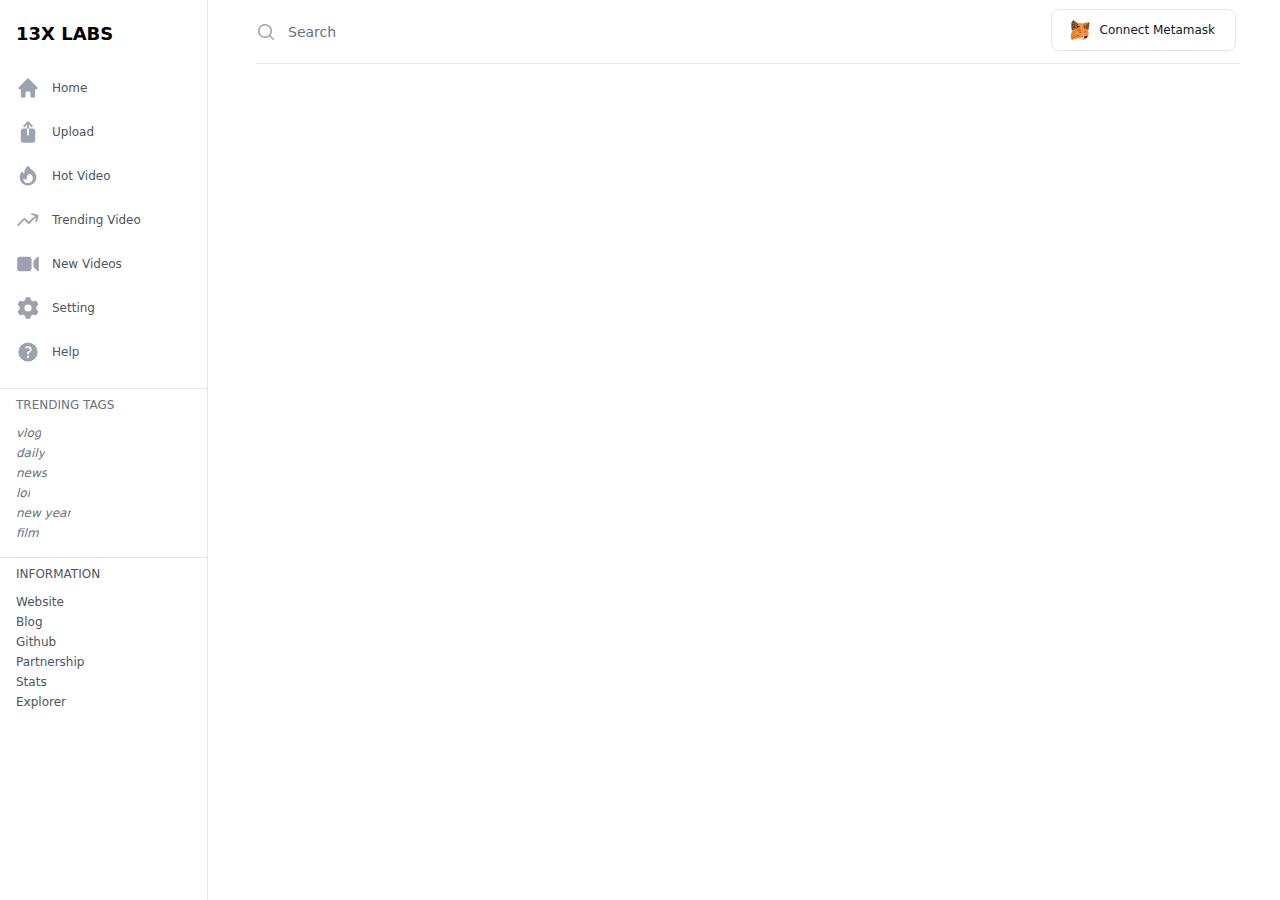
<file: index.html>
<!DOCTYPE html><html lang="en"><head><meta charSet="utf-8"/><title>Video Decentralized | 13X Labs</title><meta name="description" content="Video Decentralized store IPFS by 13XLabs. 13X Labs is a R&amp;D Technology company focusing on blockchain, dApp, Web3, Storage3, etc."/><meta name="viewport" content="width=device-width, initial-scale=1"/><meta property="og:image" content="./logo.png"/><meta property="twitter:image" content="./logo.png"/><meta property="og:image:type" content="image/png"/><link rel="icon" href="/favicon.ico"/><meta name="next-head-count" content="8"/><link rel="preload" href="/_next/static/css/b8ba74102c380336.css" as="style"/><link rel="stylesheet" href="/_next/static/css/b8ba74102c380336.css" data-n-g=""/><noscript data-n-css=""></noscript><script defer="" nomodule="" src="/_next/static/chunks/polyfills-c67a75d1b6f99dc8.js"></script><script src="/_next/static/chunks/webpack-ee7e63bc15b31913.js" defer=""></script><script src="/_next/static/chunks/framework-50116e63224baba2.js" defer=""></script><script src="/_next/static/chunks/main-d3435d9ce096e6a4.js" defer=""></script><script src="/_next/static/chunks/pages/_app-a32469b0e99f6f79.js" defer=""></script><script src="/_next/static/chunks/4072747d-89e26323ce868955.js" defer=""></script><script src="/_next/static/chunks/769-e2f5d21aff6af1a2.js" defer=""></script><script src="/_next/static/chunks/573-b2b5a3ba27a50a35.js" defer=""></script><script src="/_next/static/chunks/737-6f286a130d3a3f00.js" defer=""></script><script src="/_next/static/chunks/pages/index-1971d5ec499ca406.js" defer=""></script><script src="/_next/static/Rq_EEKPI-hoszxLg4zQIA/_buildManifest.js" defer=""></script><script src="/_next/static/Rq_EEKPI-hoszxLg4zQIA/_ssgManifest.js" defer=""></script></head><body><div id="__next"><main><div><div class="hidden md:fixed md:inset-y-0 md:flex md:w-52 md:flex-col"><div class="flex flex-grow flex-col overflow-y-auto border-r border-gray-200 bg-white pt-5"><div class="flex flex-shrink-0 items-center px-4"><div class="text-left"><a class="text-lg font-bold" href="/">13X LABS</a></div></div><div class="mt-5 flex flex-grow flex-col divide-y"><nav class="flex-none space-y-1 px-2 pb-4"><a href="/" class="text-gray-600 hover:bg-gray-50 hover:text-gray-900 group rounded-md py-2 px-2 flex items-center text-xs font-medium"><svg xmlns="http://www.w3.org/2000/svg" viewBox="0 0 20 20" fill="currentColor" aria-hidden="true" class="text-gray-400 group-hover:text-gray-500 mr-3 flex-shrink-0 h-6 w-6"><path fill-rule="evenodd" d="M9.293 2.293a1 1 0 011.414 0l7 7A1 1 0 0117 11h-1v6a1 1 0 01-1 1h-2a1 1 0 01-1-1v-3a1 1 0 00-1-1H9a1 1 0 00-1 1v3a1 1 0 01-1 1H5a1 1 0 01-1-1v-6H3a1 1 0 01-.707-1.707l7-7z" clip-rule="evenodd"></path></svg>Home</a><a href="/upload" class="text-gray-600 hover:bg-gray-50 hover:text-gray-900 group rounded-md py-2 px-2 flex items-center text-xs font-medium"><svg xmlns="http://www.w3.org/2000/svg" viewBox="0 0 20 20" fill="currentColor" aria-hidden="true" class="text-gray-400 group-hover:text-gray-500 mr-3 flex-shrink-0 h-6 w-6"><path fill-rule="evenodd" d="M13.75 7h-3V3.66l1.95 2.1a.75.75 0 101.1-1.02l-3.25-3.5a.75.75 0 00-1.1 0L6.2 4.74a.75.75 0 001.1 1.02l1.95-2.1V7h-3A2.25 2.25 0 004 9.25v7.5A2.25 2.25 0 006.25 19h7.5A2.25 2.25 0 0016 16.75v-7.5A2.25 2.25 0 0013.75 7zm-3 0h-1.5v5.25a.75.75 0 001.5 0V7z" clip-rule="evenodd"></path></svg>Upload</a><a href="/hot" class="text-gray-600 hover:bg-gray-50 hover:text-gray-900 group rounded-md py-2 px-2 flex items-center text-xs font-medium"><svg xmlns="http://www.w3.org/2000/svg" viewBox="0 0 20 20" fill="currentColor" aria-hidden="true" class="text-gray-400 group-hover:text-gray-500 mr-3 flex-shrink-0 h-6 w-6"><path fill-rule="evenodd" d="M13.5 4.938a7 7 0 11-9.006 1.737c.202-.257.59-.218.793.039.278.352.594.672.943.954.332.269.786-.049.773-.476a5.977 5.977 0 01.572-2.759 6.026 6.026 0 012.486-2.665c.247-.14.55-.016.677.238A6.967 6.967 0 0013.5 4.938zM14 12a4 4 0 01-4 4c-1.913 0-3.52-1.398-3.91-3.182-.093-.429.44-.643.814-.413a4.043 4.043 0 001.601.564c.303.038.531-.24.51-.544a5.975 5.975 0 011.315-4.192.447.447 0 01.431-.16A4.001 4.001 0 0114 12z" clip-rule="evenodd"></path></svg>Hot Video</a><a href="/trending" class="text-gray-600 hover:bg-gray-50 hover:text-gray-900 group rounded-md py-2 px-2 flex items-center text-xs font-medium"><svg xmlns="http://www.w3.org/2000/svg" viewBox="0 0 20 20" fill="currentColor" aria-hidden="true" class="text-gray-400 group-hover:text-gray-500 mr-3 flex-shrink-0 h-6 w-6"><path fill-rule="evenodd" d="M12.577 4.878a.75.75 0 01.919-.53l4.78 1.281a.75.75 0 01.531.919l-1.281 4.78a.75.75 0 01-1.449-.387l.81-3.022a19.407 19.407 0 00-5.594 5.203.75.75 0 01-1.139.093L7 10.06l-4.72 4.72a.75.75 0 01-1.06-1.061l5.25-5.25a.75.75 0 011.06 0l3.074 3.073a20.923 20.923 0 015.545-4.931l-3.042-.815a.75.75 0 01-.53-.919z" clip-rule="evenodd"></path></svg>Trending Video</a><a href="/news" class="text-gray-600 hover:bg-gray-50 hover:text-gray-900 group rounded-md py-2 px-2 flex items-center text-xs font-medium"><svg xmlns="http://www.w3.org/2000/svg" viewBox="0 0 20 20" fill="currentColor" aria-hidden="true" class="text-gray-400 group-hover:text-gray-500 mr-3 flex-shrink-0 h-6 w-6"><path d="M3.25 4A2.25 2.25 0 001 6.25v7.5A2.25 2.25 0 003.25 16h7.5A2.25 2.25 0 0013 13.75v-7.5A2.25 2.25 0 0010.75 4h-7.5zM19 4.75a.75.75 0 00-1.28-.53l-3 3a.75.75 0 00-.22.53v4.5c0 .199.079.39.22.53l3 3a.75.75 0 001.28-.53V4.75z"></path></svg>New Videos</a><a href="/setting" class="text-gray-600 hover:bg-gray-50 hover:text-gray-900 group rounded-md py-2 px-2 flex items-center text-xs font-medium"><svg xmlns="http://www.w3.org/2000/svg" viewBox="0 0 20 20" fill="currentColor" aria-hidden="true" class="text-gray-400 group-hover:text-gray-500 mr-3 flex-shrink-0 h-6 w-6"><path fill-rule="evenodd" d="M7.84 1.804A1 1 0 018.82 1h2.36a1 1 0 01.98.804l.331 1.652a6.993 6.993 0 011.929 1.115l1.598-.54a1 1 0 011.186.447l1.18 2.044a1 1 0 01-.205 1.251l-1.267 1.113a7.047 7.047 0 010 2.228l1.267 1.113a1 1 0 01.206 1.25l-1.18 2.045a1 1 0 01-1.187.447l-1.598-.54a6.993 6.993 0 01-1.929 1.115l-.33 1.652a1 1 0 01-.98.804H8.82a1 1 0 01-.98-.804l-.331-1.652a6.993 6.993 0 01-1.929-1.115l-1.598.54a1 1 0 01-1.186-.447l-1.18-2.044a1 1 0 01.205-1.251l1.267-1.114a7.05 7.05 0 010-2.227L1.821 7.773a1 1 0 01-.206-1.25l1.18-2.045a1 1 0 011.187-.447l1.598.54A6.993 6.993 0 017.51 3.456l.33-1.652zM10 13a3 3 0 100-6 3 3 0 000 6z" clip-rule="evenodd"></path></svg>Setting</a><a href="/help" class="text-gray-600 hover:bg-gray-50 hover:text-gray-900 group rounded-md py-2 px-2 flex items-center text-xs font-medium"><svg xmlns="http://www.w3.org/2000/svg" viewBox="0 0 20 20" fill="currentColor" aria-hidden="true" class="text-gray-400 group-hover:text-gray-500 mr-3 flex-shrink-0 h-6 w-6"><path fill-rule="evenodd" d="M18 10a8 8 0 11-16 0 8 8 0 0116 0zM8.94 6.94a.75.75 0 11-1.061-1.061 3 3 0 112.871 5.026v.345a.75.75 0 01-1.5 0v-.5c0-.72.57-1.172 1.081-1.287A1.5 1.5 0 108.94 6.94zM10 15a1 1 0 100-2 1 1 0 000 2z" clip-rule="evenodd"></path></svg>Help</a></nav><nav class="flex-none space-y-1 px-1 pb-4"><h3 class="px-3 text-xs font-small text-gray-500 uppercase py-2" id="projects-headline">Trending Tags</h3><div class="space-y-1" role="group" aria-labelledby="projects-headline"><a href="#" class="group flex items-center rounded-md px-3 py-0 text-xs font-light italic text-gray-500 hover:bg-gray-50 hover:text-gray-900"><span class="truncate lowercase">vlog</span></a><a href="#" class="group flex items-center rounded-md px-3 py-0 text-xs font-light italic text-gray-500 hover:bg-gray-50 hover:text-gray-900"><span class="truncate lowercase">daily</span></a><a href="#" class="group flex items-center rounded-md px-3 py-0 text-xs font-light italic text-gray-500 hover:bg-gray-50 hover:text-gray-900"><span class="truncate lowercase">news</span></a><a href="#" class="group flex items-center rounded-md px-3 py-0 text-xs font-light italic text-gray-500 hover:bg-gray-50 hover:text-gray-900"><span class="truncate lowercase">lol</span></a><a href="#" class="group flex items-center rounded-md px-3 py-0 text-xs font-light italic text-gray-500 hover:bg-gray-50 hover:text-gray-900"><span class="truncate lowercase">new year</span></a><a href="#" class="group flex items-center rounded-md px-3 py-0 text-xs font-light italic text-gray-500 hover:bg-gray-50 hover:text-gray-900"><span class="truncate lowercase">film</span></a></div></nav><nav class="flex-none space-y-1 px-1 pb-4"><h3 class="px-3 text-xs font-small text-gray-600 uppercase py-2" id="projects-headline">Information</h3><div class="space-y-1" role="group" aria-labelledby="projects-headline"><a href="https://www.13xlabs.com/" class="group flex items-center rounded-md px-3 py text-xs font-small text-gray-600 hover:bg-gray-50 hover:text-gray-900"><span class="truncate">Website</span></a><a href="#" class="group flex items-center rounded-md px-3 py text-xs font-small text-gray-600 hover:bg-gray-50 hover:text-gray-900"><span class="truncate">Blog</span></a><a href="https://github.com/13X-Labs/" class="group flex items-center rounded-md px-3 py text-xs font-small text-gray-600 hover:bg-gray-50 hover:text-gray-900"><span class="truncate">Github</span></a><a href="#" class="group flex items-center rounded-md px-3 py text-xs font-small text-gray-600 hover:bg-gray-50 hover:text-gray-900"><span class="truncate">Partnership</span></a><a href="#" class="group flex items-center rounded-md px-3 py text-xs font-small text-gray-600 hover:bg-gray-50 hover:text-gray-900"><span class="truncate">Stats</span></a><a href="#" class="group flex items-center rounded-md px-3 py text-xs font-small text-gray-600 hover:bg-gray-50 hover:text-gray-900"><span class="truncate">Explorer</span></a></div></nav></div></div></div><div class="md:pl-64"><div class="mx-auto flex max-w-8xl flex-col md:px-8 xl:px-0 mr-10"><div class="sticky top-0 z-10 flex h-16 flex-shrink-0 border-b border-gray-200 bg-white"><button type="button" class="border-r border-gray-200 px-4 text-gray-500 focus:outline-none focus:ring-2 focus:ring-inset focus:ring-indigo-500 md:hidden"><span class="sr-only">Open sidebar</span><svg xmlns="http://www.w3.org/2000/svg" viewBox="0 0 20 20" fill="currentColor" aria-hidden="true" class="h-6 w-6"><path fill-rule="evenodd" d="M2 4.75A.75.75 0 012.75 4h14.5a.75.75 0 010 1.5H2.75A.75.75 0 012 4.75zm0 10.5a.75.75 0 01.75-.75h7.5a.75.75 0 010 1.5h-7.5a.75.75 0 01-.75-.75zM2 10a.75.75 0 01.75-.75h14.5a.75.75 0 010 1.5H2.75A.75.75 0 012 10z" clip-rule="evenodd"></path></svg></button><div class="flex flex-1 justify-between px-4 md:px-0"><div class="flex flex-1"><form class="flex w-full md:ml-0" action="#" method="GET"><label for="search-field" class="sr-only">Search</label><div class="relative w-full text-gray-400 focus-within:text-gray-600"><div class="pointer-events-none absolute inset-y-0 left-0 flex items-center"><svg xmlns="http://www.w3.org/2000/svg" viewBox="0 0 20 20" fill="currentColor" aria-hidden="true" class="h-5 w-5"><path fill-rule="evenodd" d="M9 3.5a5.5 5.5 0 100 11 5.5 5.5 0 000-11zM2 9a7 7 0 1112.452 4.391l3.328 3.329a.75.75 0 11-1.06 1.06l-3.329-3.328A7 7 0 012 9z" clip-rule="evenodd"></path></svg></div><input id="search-field" class="block h-full w-full border-transparent py-2 pl-8 pr-3 text-gray-900 placeholder-gray-500 focus:border-transparent focus:placeholder-gray-400 focus:outline-none focus:ring-0 sm:text-sm" placeholder="Search" type="search" name="search"/></div></form></div><div class="ml-4 flex items-center md:ml-6"><button type="button" class="text-gray-900 bg-white hover:bg-gray-100 border border-gray-200 focus:ring-4 focus:outline-none focus:ring-gray-100 font-small rounded-lg text-sm px-5 py-2.5 text-center inline-flex items-center dark:focus:ring-gray-600 dark:bg-gray-800 dark:border-gray-700 dark:text-white dark:hover:bg-gray-700 mr-1 mb-1"><svg aria-hidden="true" class="w-6 h-5 mr-2 -ml-1" viewBox="0 0 2405 2501" fill="none" xmlns="http://www.w3.org/2000/svg"> <g clip-path="url(#clip0_1512_1323)"> <path d="M2278.79 1730.86L2133.62 2221.69L1848.64 2143.76L2278.79 1730.86Z" fill="#E4761B" stroke="#E4761B" stroke-width="5.94955"></path> <path d="M1848.64 2143.76L2123.51 1767.15L2278.79 1730.86L1848.64 2143.76Z" fill="#E4761B" stroke="#E4761B" stroke-width="5.94955"></path> <path d="M2065.2 1360.79L2278.79 1730.86L2123.51 1767.15L2065.2 1360.79ZM2065.2 1360.79L2202.64 1265.6L2278.79 1730.86L2065.2 1360.79Z" fill="#F6851B" stroke="#F6851B" stroke-width="5.94955"></path> <path d="M1890.29 1081.17L2285.34 919.338L2265.7 1007.99L1890.29 1081.17ZM2253.21 1114.48L1890.29 1081.17L2265.7 1007.99L2253.21 1114.48Z" fill="#763D16" stroke="#763D16" stroke-width="5.94955"></path> <path d="M2253.21 1114.48L2202.64 1265.6L1890.29 1081.17L2253.21 1114.48ZM2332.34 956.82L2265.7 1007.99L2285.34 919.338L2332.34 956.82ZM2253.21 1114.48L2265.7 1007.99L2318.65 1052.01L2253.21 1114.48Z" fill="#763D16" stroke="#763D16" stroke-width="5.94955"></path> <path d="M1542.24 2024.17L1641 2055.7L1848.64 2143.75L1542.24 2024.17Z" fill="#E2761B" stroke="#E2761B" stroke-width="5.94955"></path> <path d="M2202.64 1265.6L2253.21 1114.48L2296.64 1147.8L2202.64 1265.6ZM2202.64 1265.6L1792.71 1130.55L1890.29 1081.17L2202.64 1265.6Z" fill="#763D16" stroke="#763D16" stroke-width="5.94955"></path> <path d="M1987.86 617.696L1890.29 1081.17L1792.71 1130.55L1987.86 617.696Z" fill="#763D16" stroke="#763D16" stroke-width="5.94955"></path> <path d="M2285.34 919.338L1890.29 1081.17L1987.86 617.696L2285.34 919.338Z" fill="#763D16" stroke="#763D16" stroke-width="5.94955"></path> <path d="M1987.86 617.696L2400.16 570.1L2285.34 919.338L1987.86 617.696Z" fill="#763D16" stroke="#763D16" stroke-width="5.94955"></path> <path d="M2202.64 1265.6L2065.2 1360.79L1792.71 1130.55L2202.64 1265.6Z" fill="#F6851B" stroke="#F6851B" stroke-width="5.94955"></path> <path d="M2382.31 236.33L2400.16 570.1L1987.86 617.696L2382.31 236.33Z" fill="#763D16" stroke="#763D16" stroke-width="5.94955"></path> <path d="M2382.31 236.33L1558.3 835.45L1547.59 429.095L2382.31 236.33Z" fill="#E2761B" stroke="#E2761B" stroke-width="5.94955"></path> <path d="M934.789 380.309L1547.59 429.095L1558.3 835.449L934.789 380.309Z" fill="#F6851B" stroke="#F6851B" stroke-width="5.94955"></path> <path d="M1792.71 1130.55L1558.3 835.449L1987.86 617.696L1792.71 1130.55Z" fill="#763D16" stroke="#763D16" stroke-width="5.94955"></path> <path d="M1792.71 1130.55L2065.2 1360.79L1682.65 1403.04L1792.71 1130.55Z" fill="#E4761B" stroke="#E4761B" stroke-width="5.94955"></path> <path d="M1682.65 1403.04L1558.3 835.449L1792.71 1130.55L1682.65 1403.04Z" fill="#E4761B" stroke="#E4761B" stroke-width="5.94955"></path> <path d="M1987.86 617.696L1558.3 835.45L2382.31 236.33L1987.86 617.696Z" fill="#763D16" stroke="#763D16" stroke-width="5.94955"></path> <path d="M940.144 2134.24L1134.69 2337.11L869.939 2096.16L940.144 2134.24Z" fill="#C0AD9E" stroke="#C0AD9E" stroke-width="5.94955"></path> <path d="M1848.64 2143.75L1940.86 1793.33L2123.51 1767.15L1848.64 2143.75Z" fill="#CD6116" stroke="#CD6116" stroke-width="5.94955"></path> <path d="M151.234 1157.92L487.978 803.917L194.666 1115.67L151.234 1157.92Z" fill="#E2761B" stroke="#E2761B" stroke-width="5.94955"></path> <path d="M2123.51 1767.15L1940.86 1793.33L2065.2 1360.79L2123.51 1767.15ZM1558.3 835.449L1230.48 824.74L934.789 380.309L1558.3 835.449Z" fill="#F6851B" stroke="#F6851B" stroke-width="5.94955"></path> <path d="M2065.2 1360.79L1940.86 1793.33L1930.74 1582.12L2065.2 1360.79Z" fill="#E4751F" stroke="#E4751F" stroke-width="5.94955"></path> <path d="M1682.65 1403.04L2065.2 1360.79L1930.74 1582.12L1682.65 1403.04Z" fill="#CD6116" stroke="#CD6116" stroke-width="5.94955"></path> <path d="M1230.48 824.74L1558.3 835.449L1682.65 1403.04L1230.48 824.74Z" fill="#F6851B" stroke="#F6851B" stroke-width="5.94955"></path> <path d="M1230.48 824.74L345.784 6.08252L934.79 380.309L1230.48 824.74ZM934.195 2258.58L165.513 2496.56L12.0146 1910.53L934.195 2258.58Z" fill="#E4761B" stroke="#E4761B" stroke-width="5.94955"></path> <path d="M265.465 1304.27L555.803 1076.41L799.14 1132.93L265.465 1304.27Z" fill="#763D16" stroke="#763D16" stroke-width="5.94955"></path> <path d="M799.139 1132.93L555.803 1076.41L686.098 538.567L799.139 1132.93Z" fill="#763D16" stroke="#763D16" stroke-width="5.94955"></path> <path d="M194.666 1115.67L555.803 1076.41L265.465 1304.27L194.666 1115.67Z" fill="#763D16" stroke="#763D16" stroke-width="5.94955"></path> <path d="M1930.74 1582.12L1780.81 1506.56L1682.65 1403.04L1930.74 1582.12Z" fill="#CD6116" stroke="#CD6116" stroke-width="5.94955"></path> <path d="M194.666 1115.67L169.083 980.618L555.803 1076.41L194.666 1115.67Z" fill="#763D16" stroke="#763D16" stroke-width="5.94955"></path> <path d="M1749.88 1676.72L1780.81 1506.56L1930.74 1582.12L1749.88 1676.72Z" fill="#233447" stroke="#233447" stroke-width="5.94955"></path> <path d="M1940.86 1793.33L1749.88 1676.72L1930.74 1582.12L1940.86 1793.33Z" fill="#F6851B" stroke="#F6851B" stroke-width="5.94955"></path> <path d="M555.803 1076.41L169.082 980.618L137.55 866.982L555.803 1076.41ZM686.098 538.567L555.803 1076.41L137.55 866.982L686.098 538.567ZM686.098 538.567L1230.48 824.74L799.139 1132.93L686.098 538.567Z" fill="#763D16" stroke="#763D16" stroke-width="5.94955"></path> <path d="M799.14 1132.93L1230.48 824.74L1422.65 1411.96L799.14 1132.93ZM1422.65 1411.96L826.508 1399.47L799.14 1132.93L1422.65 1411.96Z" fill="#E4761B" stroke="#E4761B" stroke-width="5.94955"></path> <path d="M265.465 1304.27L799.14 1132.93L826.508 1399.47L265.465 1304.27ZM1682.65 1403.04L1422.65 1411.96L1230.48 824.74L1682.65 1403.04Z" fill="#F6851B" stroke="#F6851B" stroke-width="5.94955"></path> <path d="M1780.81 1506.56L1749.88 1676.72L1682.65 1403.04L1780.81 1506.56Z" fill="#CD6116" stroke="#CD6116" stroke-width="5.94955"></path> <path d="M345.784 6.08252L1230.48 824.74L686.098 538.567L345.784 6.08252Z" fill="#763D16" stroke="#763D16" stroke-width="5.94955"></path> <path d="M12.0146 1910.53L758.088 1879.59L934.195 2258.58L12.0146 1910.53Z" fill="#E4761B" stroke="#E4761B" stroke-width="5.94955"></path> <path d="M934.194 2258.58L758.088 1879.59L1124.58 1861.75L934.194 2258.58Z" fill="#CD6116" stroke="#CD6116" stroke-width="5.94955"></path> <path d="M1749.88 1676.72L1940.86 1793.33L2046.16 2041.42L1749.88 1676.72ZM826.508 1399.47L12.0146 1910.53L265.465 1304.27L826.508 1399.47ZM758.088 1879.59L12.0146 1910.53L826.508 1399.47L758.088 1879.59ZM1682.65 1403.04L1731.43 1580.33L1495.83 1594.02L1682.65 1403.04ZM1495.83 1594.02L1422.65 1411.96L1682.65 1403.04L1495.83 1594.02Z" fill="#F6851B" stroke="#F6851B" stroke-width="5.94955"></path> <path d="M1134.69 2337.11L934.194 2258.58L1631.48 2375.79L1134.69 2337.11Z" fill="#C0AD9E" stroke="#C0AD9E" stroke-width="5.94955"></path> <path d="M265.465 1304.27L151.234 1157.91L194.666 1115.67L265.465 1304.27Z" fill="#763D16" stroke="#763D16" stroke-width="5.94955"></path> <path d="M1710.61 2288.92L1631.48 2375.79L934.194 2258.58L1710.61 2288.92Z" fill="#D7C1B3" stroke="#D7C1B3" stroke-width="5.94955"></path> <path d="M1748.09 2075.93L934.194 2258.58L1124.58 1861.75L1748.09 2075.93Z" fill="#E4761B" stroke="#E4761B" stroke-width="5.94955"></path> <path d="M934.194 2258.58L1748.09 2075.93L1710.61 2288.92L934.194 2258.58Z" fill="#D7C1B3" stroke="#D7C1B3" stroke-width="5.94955"></path> <path d="M137.55 866.982L110.777 409.462L686.098 538.567L137.55 866.982ZM194.665 1115.67L115.536 1035.35L169.082 980.618L194.665 1115.67Z" fill="#763D16" stroke="#763D16" stroke-width="5.94955"></path> <path d="M1289.38 1529.76L1422.65 1411.96L1403.61 1699.92L1289.38 1529.76Z" fill="#CD6116" stroke="#CD6116" stroke-width="5.94955"></path> <path d="M1422.65 1411.96L1289.38 1529.76L1095.43 1630.31L1422.65 1411.96Z" fill="#CD6116" stroke="#CD6116" stroke-width="5.94955"></path> <path d="M2046.16 2041.42L2009.87 2014.65L1749.88 1676.72L2046.16 2041.42Z" fill="#F6851B" stroke="#F6851B" stroke-width="5.94955"></path> <path d="M1095.43 1630.31L826.508 1399.47L1422.65 1411.96L1095.43 1630.31Z" fill="#CD6116" stroke="#CD6116" stroke-width="5.94955"></path> <path d="M1403.61 1699.92L1422.65 1411.96L1495.83 1594.02L1403.61 1699.92Z" fill="#E4751F" stroke="#E4751F" stroke-width="5.94955"></path> <path d="M89.3589 912.199L137.55 866.982L169.083 980.618L89.3589 912.199Z" fill="#763D16" stroke="#763D16" stroke-width="5.94955"></path> <path d="M1403.61 1699.92L1095.43 1630.31L1289.38 1529.76L1403.61 1699.92Z" fill="#233447" stroke="#233447" stroke-width="5.94955"></path> <path d="M686.098 538.567L110.777 409.462L345.784 6.08252L686.098 538.567Z" fill="#763D16" stroke="#763D16" stroke-width="5.94955"></path> <path d="M1631.48 2375.79L1664.2 2465.03L1134.69 2337.12L1631.48 2375.79Z" fill="#C0AD9E" stroke="#C0AD9E" stroke-width="5.94955"></path> <path d="M1124.58 1861.75L1095.43 1630.31L1403.61 1699.92L1124.58 1861.75Z" fill="#F6851B" stroke="#F6851B" stroke-width="5.94955"></path> <path d="M826.508 1399.47L1095.43 1630.31L1124.58 1861.75L826.508 1399.47Z" fill="#E4751F" stroke="#E4751F" stroke-width="5.94955"></path> <path d="M1495.83 1594.02L1731.43 1580.33L2009.87 2014.65L1495.83 1594.02ZM826.508 1399.47L1124.58 1861.75L758.088 1879.59L826.508 1399.47Z" fill="#F6851B" stroke="#F6851B" stroke-width="5.94955"></path> <path d="M1495.83 1594.02L1788.55 2039.64L1403.61 1699.92L1495.83 1594.02Z" fill="#E4751F" stroke="#E4751F" stroke-width="5.94955"></path> <path d="M1403.61 1699.92L1788.55 2039.64L1748.09 2075.93L1403.61 1699.92Z" fill="#F6851B" stroke="#F6851B" stroke-width="5.94955"></path> <path d="M1748.09 2075.93L1124.58 1861.75L1403.61 1699.92L1748.09 2075.93ZM2009.87 2014.65L1788.55 2039.64L1495.83 1594.02L2009.87 2014.65Z" fill="#F6851B" stroke="#F6851B" stroke-width="5.94955"></path> <path d="M2068.18 2224.07L1972.99 2415.05L1664.2 2465.03L2068.18 2224.07ZM1664.2 2465.03L1631.48 2375.79L1710.61 2288.92L1664.2 2465.03Z" fill="#C0AD9E" stroke="#C0AD9E" stroke-width="5.94955"></path> <path d="M1710.61 2288.92L1768.92 2265.72L1664.2 2465.03L1710.61 2288.92ZM1664.2 2465.03L1768.92 2265.72L2068.18 2224.07L1664.2 2465.03Z" fill="#C0AD9E" stroke="#C0AD9E" stroke-width="5.94955"></path> <path d="M2009.87 2014.65L2083.05 2059.27L1860.54 2086.04L2009.87 2014.65Z" fill="#161616" stroke="#161616" stroke-width="5.94955"></path> <path d="M1860.54 2086.04L1788.55 2039.64L2009.87 2014.65L1860.54 2086.04ZM1834.96 2121.15L2105.66 2088.42L2068.18 2224.07L1834.96 2121.15Z" fill="#161616" stroke="#161616" stroke-width="5.94955"></path> <path d="M2068.18 2224.07L1768.92 2265.72L1834.96 2121.15L2068.18 2224.07ZM1768.92 2265.72L1710.61 2288.92L1748.09 2075.93L1768.92 2265.72ZM1748.09 2075.93L1788.55 2039.64L1860.54 2086.04L1748.09 2075.93ZM2083.05 2059.27L2105.66 2088.42L1834.96 2121.15L2083.05 2059.27Z" fill="#161616" stroke="#161616" stroke-width="5.94955"></path> <path d="M1834.96 2121.15L1860.54 2086.04L2083.05 2059.27L1834.96 2121.15ZM1748.09 2075.93L1834.96 2121.15L1768.92 2265.72L1748.09 2075.93Z" fill="#161616" stroke="#161616" stroke-width="5.94955"></path> <path d="M1860.54 2086.04L1834.96 2121.15L1748.09 2075.93L1860.54 2086.04Z" fill="#161616" stroke="#161616" stroke-width="5.94955"></path> </g> <defs> <clipPath id="clip0_1512_1323"> <rect width="2404" height="2500" fill="white" transform="translate(0.519043 0.132812)"></rect> </clipPath> </defs></svg><a class="text-xs">Connect Metamask</a></button></div></div></div><main class="flex-1"><div class="py-6"><div class="px-4 sm:px-6 md:px-0"></div></div></main></div></div></div></main></div><script id="__NEXT_DATA__" type="application/json">{"props":{"pageProps":{}},"page":"/","query":{},"buildId":"Rq_EEKPI-hoszxLg4zQIA","nextExport":true,"autoExport":true,"isFallback":false,"scriptLoader":[]}</script></body></html>
</file>
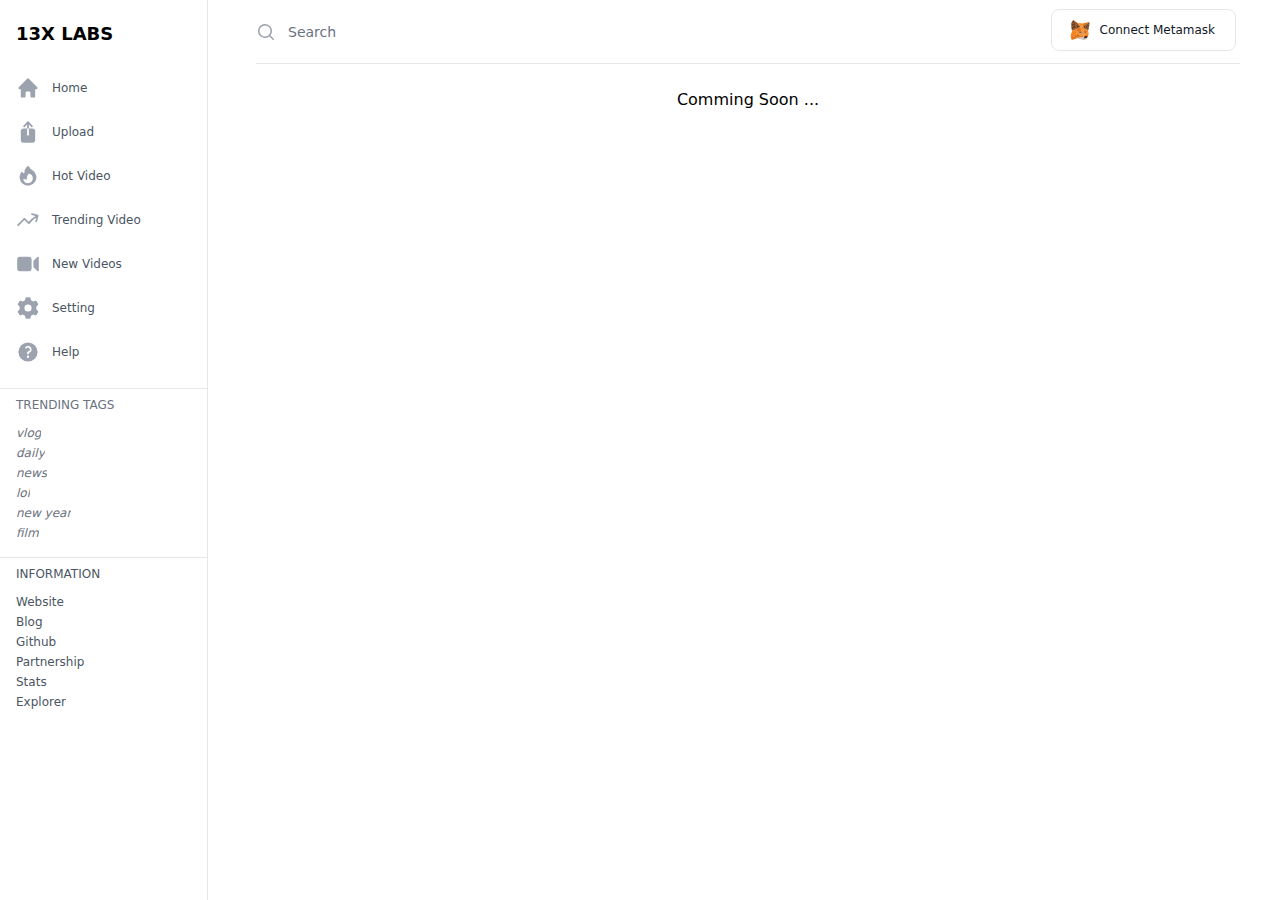
<file: help.html>
<!DOCTYPE html><html lang="en"><head><meta charSet="utf-8"/><title>Comming Soon | 13 XLabs</title><meta name="description" content="Video Decentralized store IPFS by 13XLabs. 13X Labs is a R&amp;D Technology company focusing on blockchain, dApp, Web3, Storage3, etc."/><meta name="viewport" content="width=device-width, initial-scale=1"/><meta property="og:image" content="./logo.png"/><meta property="twitter:image" content="./logo.png"/><meta property="og:image:type" content="image/png"/><link rel="icon" href="/favicon.ico"/><meta name="next-head-count" content="8"/><link rel="preload" href="/_next/static/css/b8ba74102c380336.css" as="style"/><link rel="stylesheet" href="/_next/static/css/b8ba74102c380336.css" data-n-g=""/><noscript data-n-css=""></noscript><script defer="" nomodule="" src="/_next/static/chunks/polyfills-c67a75d1b6f99dc8.js"></script><script src="/_next/static/chunks/webpack-ee7e63bc15b31913.js" defer=""></script><script src="/_next/static/chunks/framework-50116e63224baba2.js" defer=""></script><script src="/_next/static/chunks/main-d3435d9ce096e6a4.js" defer=""></script><script src="/_next/static/chunks/pages/_app-a32469b0e99f6f79.js" defer=""></script><script src="/_next/static/chunks/769-e2f5d21aff6af1a2.js" defer=""></script><script src="/_next/static/chunks/737-6f286a130d3a3f00.js" defer=""></script><script src="/_next/static/chunks/pages/help-f5cd84a54e591b62.js" defer=""></script><script src="/_next/static/Rq_EEKPI-hoszxLg4zQIA/_buildManifest.js" defer=""></script><script src="/_next/static/Rq_EEKPI-hoszxLg4zQIA/_ssgManifest.js" defer=""></script></head><body><div id="__next"><main><div><div class="hidden md:fixed md:inset-y-0 md:flex md:w-52 md:flex-col"><div class="flex flex-grow flex-col overflow-y-auto border-r border-gray-200 bg-white pt-5"><div class="flex flex-shrink-0 items-center px-4"><div class="text-left"><a class="text-lg font-bold" href="/">13X LABS</a></div></div><div class="mt-5 flex flex-grow flex-col divide-y"><nav class="flex-none space-y-1 px-2 pb-4"><a href="/" class="text-gray-600 hover:bg-gray-50 hover:text-gray-900 group rounded-md py-2 px-2 flex items-center text-xs font-medium"><svg xmlns="http://www.w3.org/2000/svg" viewBox="0 0 20 20" fill="currentColor" aria-hidden="true" class="text-gray-400 group-hover:text-gray-500 mr-3 flex-shrink-0 h-6 w-6"><path fill-rule="evenodd" d="M9.293 2.293a1 1 0 011.414 0l7 7A1 1 0 0117 11h-1v6a1 1 0 01-1 1h-2a1 1 0 01-1-1v-3a1 1 0 00-1-1H9a1 1 0 00-1 1v3a1 1 0 01-1 1H5a1 1 0 01-1-1v-6H3a1 1 0 01-.707-1.707l7-7z" clip-rule="evenodd"></path></svg>Home</a><a href="/upload" class="text-gray-600 hover:bg-gray-50 hover:text-gray-900 group rounded-md py-2 px-2 flex items-center text-xs font-medium"><svg xmlns="http://www.w3.org/2000/svg" viewBox="0 0 20 20" fill="currentColor" aria-hidden="true" class="text-gray-400 group-hover:text-gray-500 mr-3 flex-shrink-0 h-6 w-6"><path fill-rule="evenodd" d="M13.75 7h-3V3.66l1.95 2.1a.75.75 0 101.1-1.02l-3.25-3.5a.75.75 0 00-1.1 0L6.2 4.74a.75.75 0 001.1 1.02l1.95-2.1V7h-3A2.25 2.25 0 004 9.25v7.5A2.25 2.25 0 006.25 19h7.5A2.25 2.25 0 0016 16.75v-7.5A2.25 2.25 0 0013.75 7zm-3 0h-1.5v5.25a.75.75 0 001.5 0V7z" clip-rule="evenodd"></path></svg>Upload</a><a href="/hot" class="text-gray-600 hover:bg-gray-50 hover:text-gray-900 group rounded-md py-2 px-2 flex items-center text-xs font-medium"><svg xmlns="http://www.w3.org/2000/svg" viewBox="0 0 20 20" fill="currentColor" aria-hidden="true" class="text-gray-400 group-hover:text-gray-500 mr-3 flex-shrink-0 h-6 w-6"><path fill-rule="evenodd" d="M13.5 4.938a7 7 0 11-9.006 1.737c.202-.257.59-.218.793.039.278.352.594.672.943.954.332.269.786-.049.773-.476a5.977 5.977 0 01.572-2.759 6.026 6.026 0 012.486-2.665c.247-.14.55-.016.677.238A6.967 6.967 0 0013.5 4.938zM14 12a4 4 0 01-4 4c-1.913 0-3.52-1.398-3.91-3.182-.093-.429.44-.643.814-.413a4.043 4.043 0 001.601.564c.303.038.531-.24.51-.544a5.975 5.975 0 011.315-4.192.447.447 0 01.431-.16A4.001 4.001 0 0114 12z" clip-rule="evenodd"></path></svg>Hot Video</a><a href="/trending" class="text-gray-600 hover:bg-gray-50 hover:text-gray-900 group rounded-md py-2 px-2 flex items-center text-xs font-medium"><svg xmlns="http://www.w3.org/2000/svg" viewBox="0 0 20 20" fill="currentColor" aria-hidden="true" class="text-gray-400 group-hover:text-gray-500 mr-3 flex-shrink-0 h-6 w-6"><path fill-rule="evenodd" d="M12.577 4.878a.75.75 0 01.919-.53l4.78 1.281a.75.75 0 01.531.919l-1.281 4.78a.75.75 0 01-1.449-.387l.81-3.022a19.407 19.407 0 00-5.594 5.203.75.75 0 01-1.139.093L7 10.06l-4.72 4.72a.75.75 0 01-1.06-1.061l5.25-5.25a.75.75 0 011.06 0l3.074 3.073a20.923 20.923 0 015.545-4.931l-3.042-.815a.75.75 0 01-.53-.919z" clip-rule="evenodd"></path></svg>Trending Video</a><a href="/news" class="text-gray-600 hover:bg-gray-50 hover:text-gray-900 group rounded-md py-2 px-2 flex items-center text-xs font-medium"><svg xmlns="http://www.w3.org/2000/svg" viewBox="0 0 20 20" fill="currentColor" aria-hidden="true" class="text-gray-400 group-hover:text-gray-500 mr-3 flex-shrink-0 h-6 w-6"><path d="M3.25 4A2.25 2.25 0 001 6.25v7.5A2.25 2.25 0 003.25 16h7.5A2.25 2.25 0 0013 13.75v-7.5A2.25 2.25 0 0010.75 4h-7.5zM19 4.75a.75.75 0 00-1.28-.53l-3 3a.75.75 0 00-.22.53v4.5c0 .199.079.39.22.53l3 3a.75.75 0 001.28-.53V4.75z"></path></svg>New Videos</a><a href="/setting" class="text-gray-600 hover:bg-gray-50 hover:text-gray-900 group rounded-md py-2 px-2 flex items-center text-xs font-medium"><svg xmlns="http://www.w3.org/2000/svg" viewBox="0 0 20 20" fill="currentColor" aria-hidden="true" class="text-gray-400 group-hover:text-gray-500 mr-3 flex-shrink-0 h-6 w-6"><path fill-rule="evenodd" d="M7.84 1.804A1 1 0 018.82 1h2.36a1 1 0 01.98.804l.331 1.652a6.993 6.993 0 011.929 1.115l1.598-.54a1 1 0 011.186.447l1.18 2.044a1 1 0 01-.205 1.251l-1.267 1.113a7.047 7.047 0 010 2.228l1.267 1.113a1 1 0 01.206 1.25l-1.18 2.045a1 1 0 01-1.187.447l-1.598-.54a6.993 6.993 0 01-1.929 1.115l-.33 1.652a1 1 0 01-.98.804H8.82a1 1 0 01-.98-.804l-.331-1.652a6.993 6.993 0 01-1.929-1.115l-1.598.54a1 1 0 01-1.186-.447l-1.18-2.044a1 1 0 01.205-1.251l1.267-1.114a7.05 7.05 0 010-2.227L1.821 7.773a1 1 0 01-.206-1.25l1.18-2.045a1 1 0 011.187-.447l1.598.54A6.993 6.993 0 017.51 3.456l.33-1.652zM10 13a3 3 0 100-6 3 3 0 000 6z" clip-rule="evenodd"></path></svg>Setting</a><a href="/help" class="text-gray-600 hover:bg-gray-50 hover:text-gray-900 group rounded-md py-2 px-2 flex items-center text-xs font-medium"><svg xmlns="http://www.w3.org/2000/svg" viewBox="0 0 20 20" fill="currentColor" aria-hidden="true" class="text-gray-400 group-hover:text-gray-500 mr-3 flex-shrink-0 h-6 w-6"><path fill-rule="evenodd" d="M18 10a8 8 0 11-16 0 8 8 0 0116 0zM8.94 6.94a.75.75 0 11-1.061-1.061 3 3 0 112.871 5.026v.345a.75.75 0 01-1.5 0v-.5c0-.72.57-1.172 1.081-1.287A1.5 1.5 0 108.94 6.94zM10 15a1 1 0 100-2 1 1 0 000 2z" clip-rule="evenodd"></path></svg>Help</a></nav><nav class="flex-none space-y-1 px-1 pb-4"><h3 class="px-3 text-xs font-small text-gray-500 uppercase py-2" id="projects-headline">Trending Tags</h3><div class="space-y-1" role="group" aria-labelledby="projects-headline"><a href="#" class="group flex items-center rounded-md px-3 py-0 text-xs font-light italic text-gray-500 hover:bg-gray-50 hover:text-gray-900"><span class="truncate lowercase">vlog</span></a><a href="#" class="group flex items-center rounded-md px-3 py-0 text-xs font-light italic text-gray-500 hover:bg-gray-50 hover:text-gray-900"><span class="truncate lowercase">daily</span></a><a href="#" class="group flex items-center rounded-md px-3 py-0 text-xs font-light italic text-gray-500 hover:bg-gray-50 hover:text-gray-900"><span class="truncate lowercase">news</span></a><a href="#" class="group flex items-center rounded-md px-3 py-0 text-xs font-light italic text-gray-500 hover:bg-gray-50 hover:text-gray-900"><span class="truncate lowercase">lol</span></a><a href="#" class="group flex items-center rounded-md px-3 py-0 text-xs font-light italic text-gray-500 hover:bg-gray-50 hover:text-gray-900"><span class="truncate lowercase">new year</span></a><a href="#" class="group flex items-center rounded-md px-3 py-0 text-xs font-light italic text-gray-500 hover:bg-gray-50 hover:text-gray-900"><span class="truncate lowercase">film</span></a></div></nav><nav class="flex-none space-y-1 px-1 pb-4"><h3 class="px-3 text-xs font-small text-gray-600 uppercase py-2" id="projects-headline">Information</h3><div class="space-y-1" role="group" aria-labelledby="projects-headline"><a href="https://www.13xlabs.com/" class="group flex items-center rounded-md px-3 py text-xs font-small text-gray-600 hover:bg-gray-50 hover:text-gray-900"><span class="truncate">Website</span></a><a href="#" class="group flex items-center rounded-md px-3 py text-xs font-small text-gray-600 hover:bg-gray-50 hover:text-gray-900"><span class="truncate">Blog</span></a><a href="https://github.com/13X-Labs/" class="group flex items-center rounded-md px-3 py text-xs font-small text-gray-600 hover:bg-gray-50 hover:text-gray-900"><span class="truncate">Github</span></a><a href="#" class="group flex items-center rounded-md px-3 py text-xs font-small text-gray-600 hover:bg-gray-50 hover:text-gray-900"><span class="truncate">Partnership</span></a><a href="#" class="group flex items-center rounded-md px-3 py text-xs font-small text-gray-600 hover:bg-gray-50 hover:text-gray-900"><span class="truncate">Stats</span></a><a href="#" class="group flex items-center rounded-md px-3 py text-xs font-small text-gray-600 hover:bg-gray-50 hover:text-gray-900"><span class="truncate">Explorer</span></a></div></nav></div></div></div><div class="md:pl-64"><div class="mx-auto flex max-w-8xl flex-col md:px-8 xl:px-0 mr-10"><div class="sticky top-0 z-10 flex h-16 flex-shrink-0 border-b border-gray-200 bg-white"><button type="button" class="border-r border-gray-200 px-4 text-gray-500 focus:outline-none focus:ring-2 focus:ring-inset focus:ring-indigo-500 md:hidden"><span class="sr-only">Open sidebar</span><svg xmlns="http://www.w3.org/2000/svg" viewBox="0 0 20 20" fill="currentColor" aria-hidden="true" class="h-6 w-6"><path fill-rule="evenodd" d="M2 4.75A.75.75 0 012.75 4h14.5a.75.75 0 010 1.5H2.75A.75.75 0 012 4.75zm0 10.5a.75.75 0 01.75-.75h7.5a.75.75 0 010 1.5h-7.5a.75.75 0 01-.75-.75zM2 10a.75.75 0 01.75-.75h14.5a.75.75 0 010 1.5H2.75A.75.75 0 012 10z" clip-rule="evenodd"></path></svg></button><div class="flex flex-1 justify-between px-4 md:px-0"><div class="flex flex-1"><form class="flex w-full md:ml-0" action="#" method="GET"><label for="search-field" class="sr-only">Search</label><div class="relative w-full text-gray-400 focus-within:text-gray-600"><div class="pointer-events-none absolute inset-y-0 left-0 flex items-center"><svg xmlns="http://www.w3.org/2000/svg" viewBox="0 0 20 20" fill="currentColor" aria-hidden="true" class="h-5 w-5"><path fill-rule="evenodd" d="M9 3.5a5.5 5.5 0 100 11 5.5 5.5 0 000-11zM2 9a7 7 0 1112.452 4.391l3.328 3.329a.75.75 0 11-1.06 1.06l-3.329-3.328A7 7 0 012 9z" clip-rule="evenodd"></path></svg></div><input id="search-field" class="block h-full w-full border-transparent py-2 pl-8 pr-3 text-gray-900 placeholder-gray-500 focus:border-transparent focus:placeholder-gray-400 focus:outline-none focus:ring-0 sm:text-sm" placeholder="Search" type="search" name="search"/></div></form></div><div class="ml-4 flex items-center md:ml-6"><button type="button" class="text-gray-900 bg-white hover:bg-gray-100 border border-gray-200 focus:ring-4 focus:outline-none focus:ring-gray-100 font-small rounded-lg text-sm px-5 py-2.5 text-center inline-flex items-center dark:focus:ring-gray-600 dark:bg-gray-800 dark:border-gray-700 dark:text-white dark:hover:bg-gray-700 mr-1 mb-1"><svg aria-hidden="true" class="w-6 h-5 mr-2 -ml-1" viewBox="0 0 2405 2501" fill="none" xmlns="http://www.w3.org/2000/svg"> <g clip-path="url(#clip0_1512_1323)"> <path d="M2278.79 1730.86L2133.62 2221.69L1848.64 2143.76L2278.79 1730.86Z" fill="#E4761B" stroke="#E4761B" stroke-width="5.94955"></path> <path d="M1848.64 2143.76L2123.51 1767.15L2278.79 1730.86L1848.64 2143.76Z" fill="#E4761B" stroke="#E4761B" stroke-width="5.94955"></path> <path d="M2065.2 1360.79L2278.79 1730.86L2123.51 1767.15L2065.2 1360.79ZM2065.2 1360.79L2202.64 1265.6L2278.79 1730.86L2065.2 1360.79Z" fill="#F6851B" stroke="#F6851B" stroke-width="5.94955"></path> <path d="M1890.29 1081.17L2285.34 919.338L2265.7 1007.99L1890.29 1081.17ZM2253.21 1114.48L1890.29 1081.17L2265.7 1007.99L2253.21 1114.48Z" fill="#763D16" stroke="#763D16" stroke-width="5.94955"></path> <path d="M2253.21 1114.48L2202.64 1265.6L1890.29 1081.17L2253.21 1114.48ZM2332.34 956.82L2265.7 1007.99L2285.34 919.338L2332.34 956.82ZM2253.21 1114.48L2265.7 1007.99L2318.65 1052.01L2253.21 1114.48Z" fill="#763D16" stroke="#763D16" stroke-width="5.94955"></path> <path d="M1542.24 2024.17L1641 2055.7L1848.64 2143.75L1542.24 2024.17Z" fill="#E2761B" stroke="#E2761B" stroke-width="5.94955"></path> <path d="M2202.64 1265.6L2253.21 1114.48L2296.64 1147.8L2202.64 1265.6ZM2202.64 1265.6L1792.71 1130.55L1890.29 1081.17L2202.64 1265.6Z" fill="#763D16" stroke="#763D16" stroke-width="5.94955"></path> <path d="M1987.86 617.696L1890.29 1081.17L1792.71 1130.55L1987.86 617.696Z" fill="#763D16" stroke="#763D16" stroke-width="5.94955"></path> <path d="M2285.34 919.338L1890.29 1081.17L1987.86 617.696L2285.34 919.338Z" fill="#763D16" stroke="#763D16" stroke-width="5.94955"></path> <path d="M1987.86 617.696L2400.16 570.1L2285.34 919.338L1987.86 617.696Z" fill="#763D16" stroke="#763D16" stroke-width="5.94955"></path> <path d="M2202.64 1265.6L2065.2 1360.79L1792.71 1130.55L2202.64 1265.6Z" fill="#F6851B" stroke="#F6851B" stroke-width="5.94955"></path> <path d="M2382.31 236.33L2400.16 570.1L1987.86 617.696L2382.31 236.33Z" fill="#763D16" stroke="#763D16" stroke-width="5.94955"></path> <path d="M2382.31 236.33L1558.3 835.45L1547.59 429.095L2382.31 236.33Z" fill="#E2761B" stroke="#E2761B" stroke-width="5.94955"></path> <path d="M934.789 380.309L1547.59 429.095L1558.3 835.449L934.789 380.309Z" fill="#F6851B" stroke="#F6851B" stroke-width="5.94955"></path> <path d="M1792.71 1130.55L1558.3 835.449L1987.86 617.696L1792.71 1130.55Z" fill="#763D16" stroke="#763D16" stroke-width="5.94955"></path> <path d="M1792.71 1130.55L2065.2 1360.79L1682.65 1403.04L1792.71 1130.55Z" fill="#E4761B" stroke="#E4761B" stroke-width="5.94955"></path> <path d="M1682.65 1403.04L1558.3 835.449L1792.71 1130.55L1682.65 1403.04Z" fill="#E4761B" stroke="#E4761B" stroke-width="5.94955"></path> <path d="M1987.86 617.696L1558.3 835.45L2382.31 236.33L1987.86 617.696Z" fill="#763D16" stroke="#763D16" stroke-width="5.94955"></path> <path d="M940.144 2134.24L1134.69 2337.11L869.939 2096.16L940.144 2134.24Z" fill="#C0AD9E" stroke="#C0AD9E" stroke-width="5.94955"></path> <path d="M1848.64 2143.75L1940.86 1793.33L2123.51 1767.15L1848.64 2143.75Z" fill="#CD6116" stroke="#CD6116" stroke-width="5.94955"></path> <path d="M151.234 1157.92L487.978 803.917L194.666 1115.67L151.234 1157.92Z" fill="#E2761B" stroke="#E2761B" stroke-width="5.94955"></path> <path d="M2123.51 1767.15L1940.86 1793.33L2065.2 1360.79L2123.51 1767.15ZM1558.3 835.449L1230.48 824.74L934.789 380.309L1558.3 835.449Z" fill="#F6851B" stroke="#F6851B" stroke-width="5.94955"></path> <path d="M2065.2 1360.79L1940.86 1793.33L1930.74 1582.12L2065.2 1360.79Z" fill="#E4751F" stroke="#E4751F" stroke-width="5.94955"></path> <path d="M1682.65 1403.04L2065.2 1360.79L1930.74 1582.12L1682.65 1403.04Z" fill="#CD6116" stroke="#CD6116" stroke-width="5.94955"></path> <path d="M1230.48 824.74L1558.3 835.449L1682.65 1403.04L1230.48 824.74Z" fill="#F6851B" stroke="#F6851B" stroke-width="5.94955"></path> <path d="M1230.48 824.74L345.784 6.08252L934.79 380.309L1230.48 824.74ZM934.195 2258.58L165.513 2496.56L12.0146 1910.53L934.195 2258.58Z" fill="#E4761B" stroke="#E4761B" stroke-width="5.94955"></path> <path d="M265.465 1304.27L555.803 1076.41L799.14 1132.93L265.465 1304.27Z" fill="#763D16" stroke="#763D16" stroke-width="5.94955"></path> <path d="M799.139 1132.93L555.803 1076.41L686.098 538.567L799.139 1132.93Z" fill="#763D16" stroke="#763D16" stroke-width="5.94955"></path> <path d="M194.666 1115.67L555.803 1076.41L265.465 1304.27L194.666 1115.67Z" fill="#763D16" stroke="#763D16" stroke-width="5.94955"></path> <path d="M1930.74 1582.12L1780.81 1506.56L1682.65 1403.04L1930.74 1582.12Z" fill="#CD6116" stroke="#CD6116" stroke-width="5.94955"></path> <path d="M194.666 1115.67L169.083 980.618L555.803 1076.41L194.666 1115.67Z" fill="#763D16" stroke="#763D16" stroke-width="5.94955"></path> <path d="M1749.88 1676.72L1780.81 1506.56L1930.74 1582.12L1749.88 1676.72Z" fill="#233447" stroke="#233447" stroke-width="5.94955"></path> <path d="M1940.86 1793.33L1749.88 1676.72L1930.74 1582.12L1940.86 1793.33Z" fill="#F6851B" stroke="#F6851B" stroke-width="5.94955"></path> <path d="M555.803 1076.41L169.082 980.618L137.55 866.982L555.803 1076.41ZM686.098 538.567L555.803 1076.41L137.55 866.982L686.098 538.567ZM686.098 538.567L1230.48 824.74L799.139 1132.93L686.098 538.567Z" fill="#763D16" stroke="#763D16" stroke-width="5.94955"></path> <path d="M799.14 1132.93L1230.48 824.74L1422.65 1411.96L799.14 1132.93ZM1422.65 1411.96L826.508 1399.47L799.14 1132.93L1422.65 1411.96Z" fill="#E4761B" stroke="#E4761B" stroke-width="5.94955"></path> <path d="M265.465 1304.27L799.14 1132.93L826.508 1399.47L265.465 1304.27ZM1682.65 1403.04L1422.65 1411.96L1230.48 824.74L1682.65 1403.04Z" fill="#F6851B" stroke="#F6851B" stroke-width="5.94955"></path> <path d="M1780.81 1506.56L1749.88 1676.72L1682.65 1403.04L1780.81 1506.56Z" fill="#CD6116" stroke="#CD6116" stroke-width="5.94955"></path> <path d="M345.784 6.08252L1230.48 824.74L686.098 538.567L345.784 6.08252Z" fill="#763D16" stroke="#763D16" stroke-width="5.94955"></path> <path d="M12.0146 1910.53L758.088 1879.59L934.195 2258.58L12.0146 1910.53Z" fill="#E4761B" stroke="#E4761B" stroke-width="5.94955"></path> <path d="M934.194 2258.58L758.088 1879.59L1124.58 1861.75L934.194 2258.58Z" fill="#CD6116" stroke="#CD6116" stroke-width="5.94955"></path> <path d="M1749.88 1676.72L1940.86 1793.33L2046.16 2041.42L1749.88 1676.72ZM826.508 1399.47L12.0146 1910.53L265.465 1304.27L826.508 1399.47ZM758.088 1879.59L12.0146 1910.53L826.508 1399.47L758.088 1879.59ZM1682.65 1403.04L1731.43 1580.33L1495.83 1594.02L1682.65 1403.04ZM1495.83 1594.02L1422.65 1411.96L1682.65 1403.04L1495.83 1594.02Z" fill="#F6851B" stroke="#F6851B" stroke-width="5.94955"></path> <path d="M1134.69 2337.11L934.194 2258.58L1631.48 2375.79L1134.69 2337.11Z" fill="#C0AD9E" stroke="#C0AD9E" stroke-width="5.94955"></path> <path d="M265.465 1304.27L151.234 1157.91L194.666 1115.67L265.465 1304.27Z" fill="#763D16" stroke="#763D16" stroke-width="5.94955"></path> <path d="M1710.61 2288.92L1631.48 2375.79L934.194 2258.58L1710.61 2288.92Z" fill="#D7C1B3" stroke="#D7C1B3" stroke-width="5.94955"></path> <path d="M1748.09 2075.93L934.194 2258.58L1124.58 1861.75L1748.09 2075.93Z" fill="#E4761B" stroke="#E4761B" stroke-width="5.94955"></path> <path d="M934.194 2258.58L1748.09 2075.93L1710.61 2288.92L934.194 2258.58Z" fill="#D7C1B3" stroke="#D7C1B3" stroke-width="5.94955"></path> <path d="M137.55 866.982L110.777 409.462L686.098 538.567L137.55 866.982ZM194.665 1115.67L115.536 1035.35L169.082 980.618L194.665 1115.67Z" fill="#763D16" stroke="#763D16" stroke-width="5.94955"></path> <path d="M1289.38 1529.76L1422.65 1411.96L1403.61 1699.92L1289.38 1529.76Z" fill="#CD6116" stroke="#CD6116" stroke-width="5.94955"></path> <path d="M1422.65 1411.96L1289.38 1529.76L1095.43 1630.31L1422.65 1411.96Z" fill="#CD6116" stroke="#CD6116" stroke-width="5.94955"></path> <path d="M2046.16 2041.42L2009.87 2014.65L1749.88 1676.72L2046.16 2041.42Z" fill="#F6851B" stroke="#F6851B" stroke-width="5.94955"></path> <path d="M1095.43 1630.31L826.508 1399.47L1422.65 1411.96L1095.43 1630.31Z" fill="#CD6116" stroke="#CD6116" stroke-width="5.94955"></path> <path d="M1403.61 1699.92L1422.65 1411.96L1495.83 1594.02L1403.61 1699.92Z" fill="#E4751F" stroke="#E4751F" stroke-width="5.94955"></path> <path d="M89.3589 912.199L137.55 866.982L169.083 980.618L89.3589 912.199Z" fill="#763D16" stroke="#763D16" stroke-width="5.94955"></path> <path d="M1403.61 1699.92L1095.43 1630.31L1289.38 1529.76L1403.61 1699.92Z" fill="#233447" stroke="#233447" stroke-width="5.94955"></path> <path d="M686.098 538.567L110.777 409.462L345.784 6.08252L686.098 538.567Z" fill="#763D16" stroke="#763D16" stroke-width="5.94955"></path> <path d="M1631.48 2375.79L1664.2 2465.03L1134.69 2337.12L1631.48 2375.79Z" fill="#C0AD9E" stroke="#C0AD9E" stroke-width="5.94955"></path> <path d="M1124.58 1861.75L1095.43 1630.31L1403.61 1699.92L1124.58 1861.75Z" fill="#F6851B" stroke="#F6851B" stroke-width="5.94955"></path> <path d="M826.508 1399.47L1095.43 1630.31L1124.58 1861.75L826.508 1399.47Z" fill="#E4751F" stroke="#E4751F" stroke-width="5.94955"></path> <path d="M1495.83 1594.02L1731.43 1580.33L2009.87 2014.65L1495.83 1594.02ZM826.508 1399.47L1124.58 1861.75L758.088 1879.59L826.508 1399.47Z" fill="#F6851B" stroke="#F6851B" stroke-width="5.94955"></path> <path d="M1495.83 1594.02L1788.55 2039.64L1403.61 1699.92L1495.83 1594.02Z" fill="#E4751F" stroke="#E4751F" stroke-width="5.94955"></path> <path d="M1403.61 1699.92L1788.55 2039.64L1748.09 2075.93L1403.61 1699.92Z" fill="#F6851B" stroke="#F6851B" stroke-width="5.94955"></path> <path d="M1748.09 2075.93L1124.58 1861.75L1403.61 1699.92L1748.09 2075.93ZM2009.87 2014.65L1788.55 2039.64L1495.83 1594.02L2009.87 2014.65Z" fill="#F6851B" stroke="#F6851B" stroke-width="5.94955"></path> <path d="M2068.18 2224.07L1972.99 2415.05L1664.2 2465.03L2068.18 2224.07ZM1664.2 2465.03L1631.48 2375.79L1710.61 2288.92L1664.2 2465.03Z" fill="#C0AD9E" stroke="#C0AD9E" stroke-width="5.94955"></path> <path d="M1710.61 2288.92L1768.92 2265.72L1664.2 2465.03L1710.61 2288.92ZM1664.2 2465.03L1768.92 2265.72L2068.18 2224.07L1664.2 2465.03Z" fill="#C0AD9E" stroke="#C0AD9E" stroke-width="5.94955"></path> <path d="M2009.87 2014.65L2083.05 2059.27L1860.54 2086.04L2009.87 2014.65Z" fill="#161616" stroke="#161616" stroke-width="5.94955"></path> <path d="M1860.54 2086.04L1788.55 2039.64L2009.87 2014.65L1860.54 2086.04ZM1834.96 2121.15L2105.66 2088.42L2068.18 2224.07L1834.96 2121.15Z" fill="#161616" stroke="#161616" stroke-width="5.94955"></path> <path d="M2068.18 2224.07L1768.92 2265.72L1834.96 2121.15L2068.18 2224.07ZM1768.92 2265.72L1710.61 2288.92L1748.09 2075.93L1768.92 2265.72ZM1748.09 2075.93L1788.55 2039.64L1860.54 2086.04L1748.09 2075.93ZM2083.05 2059.27L2105.66 2088.42L1834.96 2121.15L2083.05 2059.27Z" fill="#161616" stroke="#161616" stroke-width="5.94955"></path> <path d="M1834.96 2121.15L1860.54 2086.04L2083.05 2059.27L1834.96 2121.15ZM1748.09 2075.93L1834.96 2121.15L1768.92 2265.72L1748.09 2075.93Z" fill="#161616" stroke="#161616" stroke-width="5.94955"></path> <path d="M1860.54 2086.04L1834.96 2121.15L1748.09 2075.93L1860.54 2086.04Z" fill="#161616" stroke="#161616" stroke-width="5.94955"></path> </g> <defs> <clipPath id="clip0_1512_1323"> <rect width="2404" height="2500" fill="white" transform="translate(0.519043 0.132812)"></rect> </clipPath> </defs></svg><a class="text-xs">Connect Metamask</a></button></div></div></div><main class="flex-1"><div class="py-6"><div class="px-4 sm:px-6 md:px-0"><div class="text-center">Comming Soon ...</div></div></div></main></div></div></div></main></div><script id="__NEXT_DATA__" type="application/json">{"props":{"pageProps":{}},"page":"/help","query":{},"buildId":"Rq_EEKPI-hoszxLg4zQIA","nextExport":true,"autoExport":true,"isFallback":false,"scriptLoader":[]}</script></body></html>
</file>
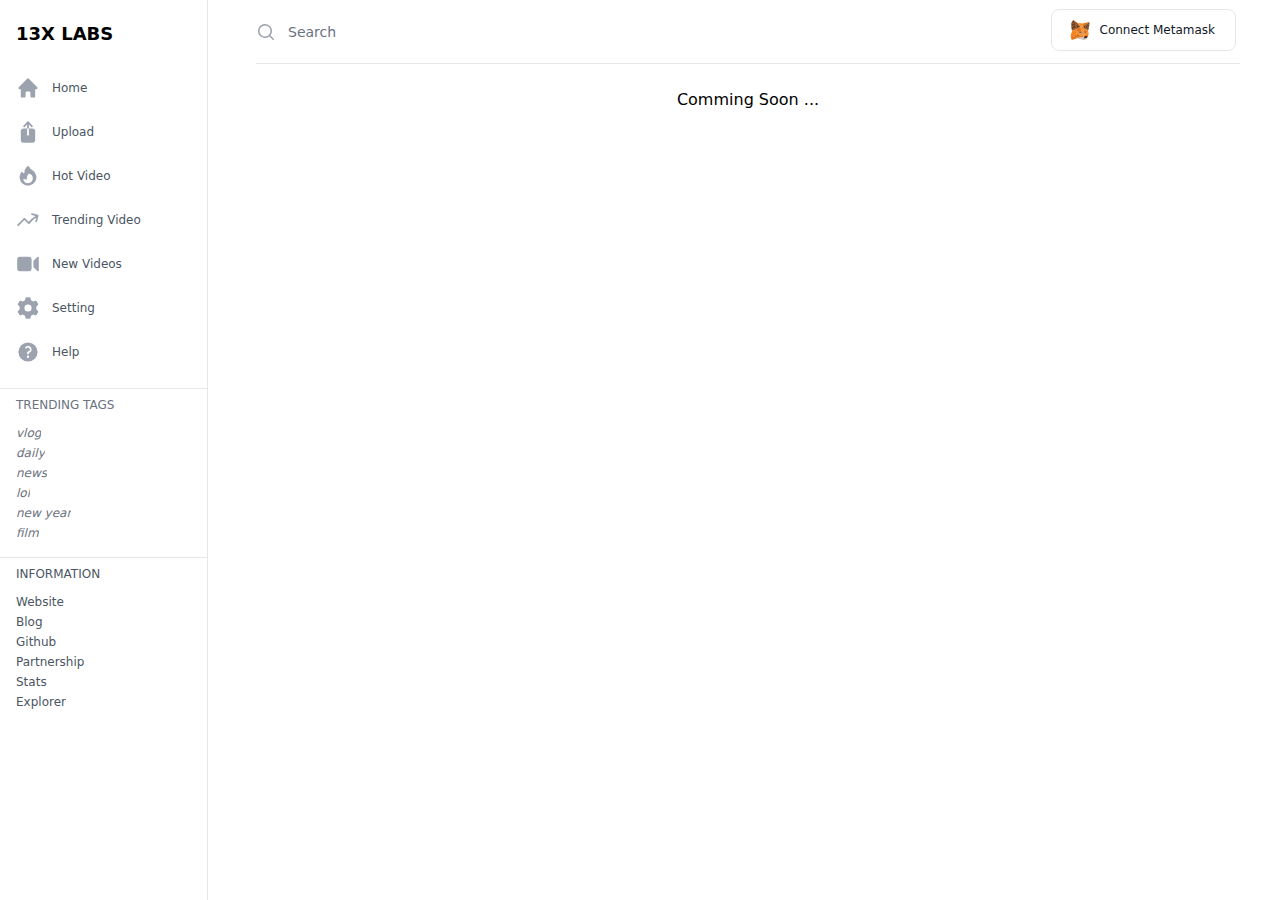
<file: hot.html>
<!DOCTYPE html><html lang="en"><head><meta charSet="utf-8"/><title>Comming Soon | 13 XLabs</title><meta name="description" content="Video Decentralized store IPFS by 13XLabs. 13X Labs is a R&amp;D Technology company focusing on blockchain, dApp, Web3, Storage3, etc."/><meta name="viewport" content="width=device-width, initial-scale=1"/><meta property="og:image" content="./logo.png"/><meta property="twitter:image" content="./logo.png"/><meta property="og:image:type" content="image/png"/><link rel="icon" href="/favicon.ico"/><meta name="next-head-count" content="8"/><link rel="preload" href="/_next/static/css/b8ba74102c380336.css" as="style"/><link rel="stylesheet" href="/_next/static/css/b8ba74102c380336.css" data-n-g=""/><noscript data-n-css=""></noscript><script defer="" nomodule="" src="/_next/static/chunks/polyfills-c67a75d1b6f99dc8.js"></script><script src="/_next/static/chunks/webpack-ee7e63bc15b31913.js" defer=""></script><script src="/_next/static/chunks/framework-50116e63224baba2.js" defer=""></script><script src="/_next/static/chunks/main-d3435d9ce096e6a4.js" defer=""></script><script src="/_next/static/chunks/pages/_app-a32469b0e99f6f79.js" defer=""></script><script src="/_next/static/chunks/769-e2f5d21aff6af1a2.js" defer=""></script><script src="/_next/static/chunks/737-6f286a130d3a3f00.js" defer=""></script><script src="/_next/static/chunks/pages/hot-e492d4ac3d54c9d9.js" defer=""></script><script src="/_next/static/Rq_EEKPI-hoszxLg4zQIA/_buildManifest.js" defer=""></script><script src="/_next/static/Rq_EEKPI-hoszxLg4zQIA/_ssgManifest.js" defer=""></script></head><body><div id="__next"><main><div><div class="hidden md:fixed md:inset-y-0 md:flex md:w-52 md:flex-col"><div class="flex flex-grow flex-col overflow-y-auto border-r border-gray-200 bg-white pt-5"><div class="flex flex-shrink-0 items-center px-4"><div class="text-left"><a class="text-lg font-bold" href="/">13X LABS</a></div></div><div class="mt-5 flex flex-grow flex-col divide-y"><nav class="flex-none space-y-1 px-2 pb-4"><a href="/" class="text-gray-600 hover:bg-gray-50 hover:text-gray-900 group rounded-md py-2 px-2 flex items-center text-xs font-medium"><svg xmlns="http://www.w3.org/2000/svg" viewBox="0 0 20 20" fill="currentColor" aria-hidden="true" class="text-gray-400 group-hover:text-gray-500 mr-3 flex-shrink-0 h-6 w-6"><path fill-rule="evenodd" d="M9.293 2.293a1 1 0 011.414 0l7 7A1 1 0 0117 11h-1v6a1 1 0 01-1 1h-2a1 1 0 01-1-1v-3a1 1 0 00-1-1H9a1 1 0 00-1 1v3a1 1 0 01-1 1H5a1 1 0 01-1-1v-6H3a1 1 0 01-.707-1.707l7-7z" clip-rule="evenodd"></path></svg>Home</a><a href="/upload" class="text-gray-600 hover:bg-gray-50 hover:text-gray-900 group rounded-md py-2 px-2 flex items-center text-xs font-medium"><svg xmlns="http://www.w3.org/2000/svg" viewBox="0 0 20 20" fill="currentColor" aria-hidden="true" class="text-gray-400 group-hover:text-gray-500 mr-3 flex-shrink-0 h-6 w-6"><path fill-rule="evenodd" d="M13.75 7h-3V3.66l1.95 2.1a.75.75 0 101.1-1.02l-3.25-3.5a.75.75 0 00-1.1 0L6.2 4.74a.75.75 0 001.1 1.02l1.95-2.1V7h-3A2.25 2.25 0 004 9.25v7.5A2.25 2.25 0 006.25 19h7.5A2.25 2.25 0 0016 16.75v-7.5A2.25 2.25 0 0013.75 7zm-3 0h-1.5v5.25a.75.75 0 001.5 0V7z" clip-rule="evenodd"></path></svg>Upload</a><a href="/hot" class="text-gray-600 hover:bg-gray-50 hover:text-gray-900 group rounded-md py-2 px-2 flex items-center text-xs font-medium"><svg xmlns="http://www.w3.org/2000/svg" viewBox="0 0 20 20" fill="currentColor" aria-hidden="true" class="text-gray-400 group-hover:text-gray-500 mr-3 flex-shrink-0 h-6 w-6"><path fill-rule="evenodd" d="M13.5 4.938a7 7 0 11-9.006 1.737c.202-.257.59-.218.793.039.278.352.594.672.943.954.332.269.786-.049.773-.476a5.977 5.977 0 01.572-2.759 6.026 6.026 0 012.486-2.665c.247-.14.55-.016.677.238A6.967 6.967 0 0013.5 4.938zM14 12a4 4 0 01-4 4c-1.913 0-3.52-1.398-3.91-3.182-.093-.429.44-.643.814-.413a4.043 4.043 0 001.601.564c.303.038.531-.24.51-.544a5.975 5.975 0 011.315-4.192.447.447 0 01.431-.16A4.001 4.001 0 0114 12z" clip-rule="evenodd"></path></svg>Hot Video</a><a href="/trending" class="text-gray-600 hover:bg-gray-50 hover:text-gray-900 group rounded-md py-2 px-2 flex items-center text-xs font-medium"><svg xmlns="http://www.w3.org/2000/svg" viewBox="0 0 20 20" fill="currentColor" aria-hidden="true" class="text-gray-400 group-hover:text-gray-500 mr-3 flex-shrink-0 h-6 w-6"><path fill-rule="evenodd" d="M12.577 4.878a.75.75 0 01.919-.53l4.78 1.281a.75.75 0 01.531.919l-1.281 4.78a.75.75 0 01-1.449-.387l.81-3.022a19.407 19.407 0 00-5.594 5.203.75.75 0 01-1.139.093L7 10.06l-4.72 4.72a.75.75 0 01-1.06-1.061l5.25-5.25a.75.75 0 011.06 0l3.074 3.073a20.923 20.923 0 015.545-4.931l-3.042-.815a.75.75 0 01-.53-.919z" clip-rule="evenodd"></path></svg>Trending Video</a><a href="/news" class="text-gray-600 hover:bg-gray-50 hover:text-gray-900 group rounded-md py-2 px-2 flex items-center text-xs font-medium"><svg xmlns="http://www.w3.org/2000/svg" viewBox="0 0 20 20" fill="currentColor" aria-hidden="true" class="text-gray-400 group-hover:text-gray-500 mr-3 flex-shrink-0 h-6 w-6"><path d="M3.25 4A2.25 2.25 0 001 6.25v7.5A2.25 2.25 0 003.25 16h7.5A2.25 2.25 0 0013 13.75v-7.5A2.25 2.25 0 0010.75 4h-7.5zM19 4.75a.75.75 0 00-1.28-.53l-3 3a.75.75 0 00-.22.53v4.5c0 .199.079.39.22.53l3 3a.75.75 0 001.28-.53V4.75z"></path></svg>New Videos</a><a href="/setting" class="text-gray-600 hover:bg-gray-50 hover:text-gray-900 group rounded-md py-2 px-2 flex items-center text-xs font-medium"><svg xmlns="http://www.w3.org/2000/svg" viewBox="0 0 20 20" fill="currentColor" aria-hidden="true" class="text-gray-400 group-hover:text-gray-500 mr-3 flex-shrink-0 h-6 w-6"><path fill-rule="evenodd" d="M7.84 1.804A1 1 0 018.82 1h2.36a1 1 0 01.98.804l.331 1.652a6.993 6.993 0 011.929 1.115l1.598-.54a1 1 0 011.186.447l1.18 2.044a1 1 0 01-.205 1.251l-1.267 1.113a7.047 7.047 0 010 2.228l1.267 1.113a1 1 0 01.206 1.25l-1.18 2.045a1 1 0 01-1.187.447l-1.598-.54a6.993 6.993 0 01-1.929 1.115l-.33 1.652a1 1 0 01-.98.804H8.82a1 1 0 01-.98-.804l-.331-1.652a6.993 6.993 0 01-1.929-1.115l-1.598.54a1 1 0 01-1.186-.447l-1.18-2.044a1 1 0 01.205-1.251l1.267-1.114a7.05 7.05 0 010-2.227L1.821 7.773a1 1 0 01-.206-1.25l1.18-2.045a1 1 0 011.187-.447l1.598.54A6.993 6.993 0 017.51 3.456l.33-1.652zM10 13a3 3 0 100-6 3 3 0 000 6z" clip-rule="evenodd"></path></svg>Setting</a><a href="/help" class="text-gray-600 hover:bg-gray-50 hover:text-gray-900 group rounded-md py-2 px-2 flex items-center text-xs font-medium"><svg xmlns="http://www.w3.org/2000/svg" viewBox="0 0 20 20" fill="currentColor" aria-hidden="true" class="text-gray-400 group-hover:text-gray-500 mr-3 flex-shrink-0 h-6 w-6"><path fill-rule="evenodd" d="M18 10a8 8 0 11-16 0 8 8 0 0116 0zM8.94 6.94a.75.75 0 11-1.061-1.061 3 3 0 112.871 5.026v.345a.75.75 0 01-1.5 0v-.5c0-.72.57-1.172 1.081-1.287A1.5 1.5 0 108.94 6.94zM10 15a1 1 0 100-2 1 1 0 000 2z" clip-rule="evenodd"></path></svg>Help</a></nav><nav class="flex-none space-y-1 px-1 pb-4"><h3 class="px-3 text-xs font-small text-gray-500 uppercase py-2" id="projects-headline">Trending Tags</h3><div class="space-y-1" role="group" aria-labelledby="projects-headline"><a href="#" class="group flex items-center rounded-md px-3 py-0 text-xs font-light italic text-gray-500 hover:bg-gray-50 hover:text-gray-900"><span class="truncate lowercase">vlog</span></a><a href="#" class="group flex items-center rounded-md px-3 py-0 text-xs font-light italic text-gray-500 hover:bg-gray-50 hover:text-gray-900"><span class="truncate lowercase">daily</span></a><a href="#" class="group flex items-center rounded-md px-3 py-0 text-xs font-light italic text-gray-500 hover:bg-gray-50 hover:text-gray-900"><span class="truncate lowercase">news</span></a><a href="#" class="group flex items-center rounded-md px-3 py-0 text-xs font-light italic text-gray-500 hover:bg-gray-50 hover:text-gray-900"><span class="truncate lowercase">lol</span></a><a href="#" class="group flex items-center rounded-md px-3 py-0 text-xs font-light italic text-gray-500 hover:bg-gray-50 hover:text-gray-900"><span class="truncate lowercase">new year</span></a><a href="#" class="group flex items-center rounded-md px-3 py-0 text-xs font-light italic text-gray-500 hover:bg-gray-50 hover:text-gray-900"><span class="truncate lowercase">film</span></a></div></nav><nav class="flex-none space-y-1 px-1 pb-4"><h3 class="px-3 text-xs font-small text-gray-600 uppercase py-2" id="projects-headline">Information</h3><div class="space-y-1" role="group" aria-labelledby="projects-headline"><a href="https://www.13xlabs.com/" class="group flex items-center rounded-md px-3 py text-xs font-small text-gray-600 hover:bg-gray-50 hover:text-gray-900"><span class="truncate">Website</span></a><a href="#" class="group flex items-center rounded-md px-3 py text-xs font-small text-gray-600 hover:bg-gray-50 hover:text-gray-900"><span class="truncate">Blog</span></a><a href="https://github.com/13X-Labs/" class="group flex items-center rounded-md px-3 py text-xs font-small text-gray-600 hover:bg-gray-50 hover:text-gray-900"><span class="truncate">Github</span></a><a href="#" class="group flex items-center rounded-md px-3 py text-xs font-small text-gray-600 hover:bg-gray-50 hover:text-gray-900"><span class="truncate">Partnership</span></a><a href="#" class="group flex items-center rounded-md px-3 py text-xs font-small text-gray-600 hover:bg-gray-50 hover:text-gray-900"><span class="truncate">Stats</span></a><a href="#" class="group flex items-center rounded-md px-3 py text-xs font-small text-gray-600 hover:bg-gray-50 hover:text-gray-900"><span class="truncate">Explorer</span></a></div></nav></div></div></div><div class="md:pl-64"><div class="mx-auto flex max-w-8xl flex-col md:px-8 xl:px-0 mr-10"><div class="sticky top-0 z-10 flex h-16 flex-shrink-0 border-b border-gray-200 bg-white"><button type="button" class="border-r border-gray-200 px-4 text-gray-500 focus:outline-none focus:ring-2 focus:ring-inset focus:ring-indigo-500 md:hidden"><span class="sr-only">Open sidebar</span><svg xmlns="http://www.w3.org/2000/svg" viewBox="0 0 20 20" fill="currentColor" aria-hidden="true" class="h-6 w-6"><path fill-rule="evenodd" d="M2 4.75A.75.75 0 012.75 4h14.5a.75.75 0 010 1.5H2.75A.75.75 0 012 4.75zm0 10.5a.75.75 0 01.75-.75h7.5a.75.75 0 010 1.5h-7.5a.75.75 0 01-.75-.75zM2 10a.75.75 0 01.75-.75h14.5a.75.75 0 010 1.5H2.75A.75.75 0 012 10z" clip-rule="evenodd"></path></svg></button><div class="flex flex-1 justify-between px-4 md:px-0"><div class="flex flex-1"><form class="flex w-full md:ml-0" action="#" method="GET"><label for="search-field" class="sr-only">Search</label><div class="relative w-full text-gray-400 focus-within:text-gray-600"><div class="pointer-events-none absolute inset-y-0 left-0 flex items-center"><svg xmlns="http://www.w3.org/2000/svg" viewBox="0 0 20 20" fill="currentColor" aria-hidden="true" class="h-5 w-5"><path fill-rule="evenodd" d="M9 3.5a5.5 5.5 0 100 11 5.5 5.5 0 000-11zM2 9a7 7 0 1112.452 4.391l3.328 3.329a.75.75 0 11-1.06 1.06l-3.329-3.328A7 7 0 012 9z" clip-rule="evenodd"></path></svg></div><input id="search-field" class="block h-full w-full border-transparent py-2 pl-8 pr-3 text-gray-900 placeholder-gray-500 focus:border-transparent focus:placeholder-gray-400 focus:outline-none focus:ring-0 sm:text-sm" placeholder="Search" type="search" name="search"/></div></form></div><div class="ml-4 flex items-center md:ml-6"><button type="button" class="text-gray-900 bg-white hover:bg-gray-100 border border-gray-200 focus:ring-4 focus:outline-none focus:ring-gray-100 font-small rounded-lg text-sm px-5 py-2.5 text-center inline-flex items-center dark:focus:ring-gray-600 dark:bg-gray-800 dark:border-gray-700 dark:text-white dark:hover:bg-gray-700 mr-1 mb-1"><svg aria-hidden="true" class="w-6 h-5 mr-2 -ml-1" viewBox="0 0 2405 2501" fill="none" xmlns="http://www.w3.org/2000/svg"> <g clip-path="url(#clip0_1512_1323)"> <path d="M2278.79 1730.86L2133.62 2221.69L1848.64 2143.76L2278.79 1730.86Z" fill="#E4761B" stroke="#E4761B" stroke-width="5.94955"></path> <path d="M1848.64 2143.76L2123.51 1767.15L2278.79 1730.86L1848.64 2143.76Z" fill="#E4761B" stroke="#E4761B" stroke-width="5.94955"></path> <path d="M2065.2 1360.79L2278.79 1730.86L2123.51 1767.15L2065.2 1360.79ZM2065.2 1360.79L2202.64 1265.6L2278.79 1730.86L2065.2 1360.79Z" fill="#F6851B" stroke="#F6851B" stroke-width="5.94955"></path> <path d="M1890.29 1081.17L2285.34 919.338L2265.7 1007.99L1890.29 1081.17ZM2253.21 1114.48L1890.29 1081.17L2265.7 1007.99L2253.21 1114.48Z" fill="#763D16" stroke="#763D16" stroke-width="5.94955"></path> <path d="M2253.21 1114.48L2202.64 1265.6L1890.29 1081.17L2253.21 1114.48ZM2332.34 956.82L2265.7 1007.99L2285.34 919.338L2332.34 956.82ZM2253.21 1114.48L2265.7 1007.99L2318.65 1052.01L2253.21 1114.48Z" fill="#763D16" stroke="#763D16" stroke-width="5.94955"></path> <path d="M1542.24 2024.17L1641 2055.7L1848.64 2143.75L1542.24 2024.17Z" fill="#E2761B" stroke="#E2761B" stroke-width="5.94955"></path> <path d="M2202.64 1265.6L2253.21 1114.48L2296.64 1147.8L2202.64 1265.6ZM2202.64 1265.6L1792.71 1130.55L1890.29 1081.17L2202.64 1265.6Z" fill="#763D16" stroke="#763D16" stroke-width="5.94955"></path> <path d="M1987.86 617.696L1890.29 1081.17L1792.71 1130.55L1987.86 617.696Z" fill="#763D16" stroke="#763D16" stroke-width="5.94955"></path> <path d="M2285.34 919.338L1890.29 1081.17L1987.86 617.696L2285.34 919.338Z" fill="#763D16" stroke="#763D16" stroke-width="5.94955"></path> <path d="M1987.86 617.696L2400.16 570.1L2285.34 919.338L1987.86 617.696Z" fill="#763D16" stroke="#763D16" stroke-width="5.94955"></path> <path d="M2202.64 1265.6L2065.2 1360.79L1792.71 1130.55L2202.64 1265.6Z" fill="#F6851B" stroke="#F6851B" stroke-width="5.94955"></path> <path d="M2382.31 236.33L2400.16 570.1L1987.86 617.696L2382.31 236.33Z" fill="#763D16" stroke="#763D16" stroke-width="5.94955"></path> <path d="M2382.31 236.33L1558.3 835.45L1547.59 429.095L2382.31 236.33Z" fill="#E2761B" stroke="#E2761B" stroke-width="5.94955"></path> <path d="M934.789 380.309L1547.59 429.095L1558.3 835.449L934.789 380.309Z" fill="#F6851B" stroke="#F6851B" stroke-width="5.94955"></path> <path d="M1792.71 1130.55L1558.3 835.449L1987.86 617.696L1792.71 1130.55Z" fill="#763D16" stroke="#763D16" stroke-width="5.94955"></path> <path d="M1792.71 1130.55L2065.2 1360.79L1682.65 1403.04L1792.71 1130.55Z" fill="#E4761B" stroke="#E4761B" stroke-width="5.94955"></path> <path d="M1682.65 1403.04L1558.3 835.449L1792.71 1130.55L1682.65 1403.04Z" fill="#E4761B" stroke="#E4761B" stroke-width="5.94955"></path> <path d="M1987.86 617.696L1558.3 835.45L2382.31 236.33L1987.86 617.696Z" fill="#763D16" stroke="#763D16" stroke-width="5.94955"></path> <path d="M940.144 2134.24L1134.69 2337.11L869.939 2096.16L940.144 2134.24Z" fill="#C0AD9E" stroke="#C0AD9E" stroke-width="5.94955"></path> <path d="M1848.64 2143.75L1940.86 1793.33L2123.51 1767.15L1848.64 2143.75Z" fill="#CD6116" stroke="#CD6116" stroke-width="5.94955"></path> <path d="M151.234 1157.92L487.978 803.917L194.666 1115.67L151.234 1157.92Z" fill="#E2761B" stroke="#E2761B" stroke-width="5.94955"></path> <path d="M2123.51 1767.15L1940.86 1793.33L2065.2 1360.79L2123.51 1767.15ZM1558.3 835.449L1230.48 824.74L934.789 380.309L1558.3 835.449Z" fill="#F6851B" stroke="#F6851B" stroke-width="5.94955"></path> <path d="M2065.2 1360.79L1940.86 1793.33L1930.74 1582.12L2065.2 1360.79Z" fill="#E4751F" stroke="#E4751F" stroke-width="5.94955"></path> <path d="M1682.65 1403.04L2065.2 1360.79L1930.74 1582.12L1682.65 1403.04Z" fill="#CD6116" stroke="#CD6116" stroke-width="5.94955"></path> <path d="M1230.48 824.74L1558.3 835.449L1682.65 1403.04L1230.48 824.74Z" fill="#F6851B" stroke="#F6851B" stroke-width="5.94955"></path> <path d="M1230.48 824.74L345.784 6.08252L934.79 380.309L1230.48 824.74ZM934.195 2258.58L165.513 2496.56L12.0146 1910.53L934.195 2258.58Z" fill="#E4761B" stroke="#E4761B" stroke-width="5.94955"></path> <path d="M265.465 1304.27L555.803 1076.41L799.14 1132.93L265.465 1304.27Z" fill="#763D16" stroke="#763D16" stroke-width="5.94955"></path> <path d="M799.139 1132.93L555.803 1076.41L686.098 538.567L799.139 1132.93Z" fill="#763D16" stroke="#763D16" stroke-width="5.94955"></path> <path d="M194.666 1115.67L555.803 1076.41L265.465 1304.27L194.666 1115.67Z" fill="#763D16" stroke="#763D16" stroke-width="5.94955"></path> <path d="M1930.74 1582.12L1780.81 1506.56L1682.65 1403.04L1930.74 1582.12Z" fill="#CD6116" stroke="#CD6116" stroke-width="5.94955"></path> <path d="M194.666 1115.67L169.083 980.618L555.803 1076.41L194.666 1115.67Z" fill="#763D16" stroke="#763D16" stroke-width="5.94955"></path> <path d="M1749.88 1676.72L1780.81 1506.56L1930.74 1582.12L1749.88 1676.72Z" fill="#233447" stroke="#233447" stroke-width="5.94955"></path> <path d="M1940.86 1793.33L1749.88 1676.72L1930.74 1582.12L1940.86 1793.33Z" fill="#F6851B" stroke="#F6851B" stroke-width="5.94955"></path> <path d="M555.803 1076.41L169.082 980.618L137.55 866.982L555.803 1076.41ZM686.098 538.567L555.803 1076.41L137.55 866.982L686.098 538.567ZM686.098 538.567L1230.48 824.74L799.139 1132.93L686.098 538.567Z" fill="#763D16" stroke="#763D16" stroke-width="5.94955"></path> <path d="M799.14 1132.93L1230.48 824.74L1422.65 1411.96L799.14 1132.93ZM1422.65 1411.96L826.508 1399.47L799.14 1132.93L1422.65 1411.96Z" fill="#E4761B" stroke="#E4761B" stroke-width="5.94955"></path> <path d="M265.465 1304.27L799.14 1132.93L826.508 1399.47L265.465 1304.27ZM1682.65 1403.04L1422.65 1411.96L1230.48 824.74L1682.65 1403.04Z" fill="#F6851B" stroke="#F6851B" stroke-width="5.94955"></path> <path d="M1780.81 1506.56L1749.88 1676.72L1682.65 1403.04L1780.81 1506.56Z" fill="#CD6116" stroke="#CD6116" stroke-width="5.94955"></path> <path d="M345.784 6.08252L1230.48 824.74L686.098 538.567L345.784 6.08252Z" fill="#763D16" stroke="#763D16" stroke-width="5.94955"></path> <path d="M12.0146 1910.53L758.088 1879.59L934.195 2258.58L12.0146 1910.53Z" fill="#E4761B" stroke="#E4761B" stroke-width="5.94955"></path> <path d="M934.194 2258.58L758.088 1879.59L1124.58 1861.75L934.194 2258.58Z" fill="#CD6116" stroke="#CD6116" stroke-width="5.94955"></path> <path d="M1749.88 1676.72L1940.86 1793.33L2046.16 2041.42L1749.88 1676.72ZM826.508 1399.47L12.0146 1910.53L265.465 1304.27L826.508 1399.47ZM758.088 1879.59L12.0146 1910.53L826.508 1399.47L758.088 1879.59ZM1682.65 1403.04L1731.43 1580.33L1495.83 1594.02L1682.65 1403.04ZM1495.83 1594.02L1422.65 1411.96L1682.65 1403.04L1495.83 1594.02Z" fill="#F6851B" stroke="#F6851B" stroke-width="5.94955"></path> <path d="M1134.69 2337.11L934.194 2258.58L1631.48 2375.79L1134.69 2337.11Z" fill="#C0AD9E" stroke="#C0AD9E" stroke-width="5.94955"></path> <path d="M265.465 1304.27L151.234 1157.91L194.666 1115.67L265.465 1304.27Z" fill="#763D16" stroke="#763D16" stroke-width="5.94955"></path> <path d="M1710.61 2288.92L1631.48 2375.79L934.194 2258.58L1710.61 2288.92Z" fill="#D7C1B3" stroke="#D7C1B3" stroke-width="5.94955"></path> <path d="M1748.09 2075.93L934.194 2258.58L1124.58 1861.75L1748.09 2075.93Z" fill="#E4761B" stroke="#E4761B" stroke-width="5.94955"></path> <path d="M934.194 2258.58L1748.09 2075.93L1710.61 2288.92L934.194 2258.58Z" fill="#D7C1B3" stroke="#D7C1B3" stroke-width="5.94955"></path> <path d="M137.55 866.982L110.777 409.462L686.098 538.567L137.55 866.982ZM194.665 1115.67L115.536 1035.35L169.082 980.618L194.665 1115.67Z" fill="#763D16" stroke="#763D16" stroke-width="5.94955"></path> <path d="M1289.38 1529.76L1422.65 1411.96L1403.61 1699.92L1289.38 1529.76Z" fill="#CD6116" stroke="#CD6116" stroke-width="5.94955"></path> <path d="M1422.65 1411.96L1289.38 1529.76L1095.43 1630.31L1422.65 1411.96Z" fill="#CD6116" stroke="#CD6116" stroke-width="5.94955"></path> <path d="M2046.16 2041.42L2009.87 2014.65L1749.88 1676.72L2046.16 2041.42Z" fill="#F6851B" stroke="#F6851B" stroke-width="5.94955"></path> <path d="M1095.43 1630.31L826.508 1399.47L1422.65 1411.96L1095.43 1630.31Z" fill="#CD6116" stroke="#CD6116" stroke-width="5.94955"></path> <path d="M1403.61 1699.92L1422.65 1411.96L1495.83 1594.02L1403.61 1699.92Z" fill="#E4751F" stroke="#E4751F" stroke-width="5.94955"></path> <path d="M89.3589 912.199L137.55 866.982L169.083 980.618L89.3589 912.199Z" fill="#763D16" stroke="#763D16" stroke-width="5.94955"></path> <path d="M1403.61 1699.92L1095.43 1630.31L1289.38 1529.76L1403.61 1699.92Z" fill="#233447" stroke="#233447" stroke-width="5.94955"></path> <path d="M686.098 538.567L110.777 409.462L345.784 6.08252L686.098 538.567Z" fill="#763D16" stroke="#763D16" stroke-width="5.94955"></path> <path d="M1631.48 2375.79L1664.2 2465.03L1134.69 2337.12L1631.48 2375.79Z" fill="#C0AD9E" stroke="#C0AD9E" stroke-width="5.94955"></path> <path d="M1124.58 1861.75L1095.43 1630.31L1403.61 1699.92L1124.58 1861.75Z" fill="#F6851B" stroke="#F6851B" stroke-width="5.94955"></path> <path d="M826.508 1399.47L1095.43 1630.31L1124.58 1861.75L826.508 1399.47Z" fill="#E4751F" stroke="#E4751F" stroke-width="5.94955"></path> <path d="M1495.83 1594.02L1731.43 1580.33L2009.87 2014.65L1495.83 1594.02ZM826.508 1399.47L1124.58 1861.75L758.088 1879.59L826.508 1399.47Z" fill="#F6851B" stroke="#F6851B" stroke-width="5.94955"></path> <path d="M1495.83 1594.02L1788.55 2039.64L1403.61 1699.92L1495.83 1594.02Z" fill="#E4751F" stroke="#E4751F" stroke-width="5.94955"></path> <path d="M1403.61 1699.92L1788.55 2039.64L1748.09 2075.93L1403.61 1699.92Z" fill="#F6851B" stroke="#F6851B" stroke-width="5.94955"></path> <path d="M1748.09 2075.93L1124.58 1861.75L1403.61 1699.92L1748.09 2075.93ZM2009.87 2014.65L1788.55 2039.64L1495.83 1594.02L2009.87 2014.65Z" fill="#F6851B" stroke="#F6851B" stroke-width="5.94955"></path> <path d="M2068.18 2224.07L1972.99 2415.05L1664.2 2465.03L2068.18 2224.07ZM1664.2 2465.03L1631.48 2375.79L1710.61 2288.92L1664.2 2465.03Z" fill="#C0AD9E" stroke="#C0AD9E" stroke-width="5.94955"></path> <path d="M1710.61 2288.92L1768.92 2265.72L1664.2 2465.03L1710.61 2288.92ZM1664.2 2465.03L1768.92 2265.72L2068.18 2224.07L1664.2 2465.03Z" fill="#C0AD9E" stroke="#C0AD9E" stroke-width="5.94955"></path> <path d="M2009.87 2014.65L2083.05 2059.27L1860.54 2086.04L2009.87 2014.65Z" fill="#161616" stroke="#161616" stroke-width="5.94955"></path> <path d="M1860.54 2086.04L1788.55 2039.64L2009.87 2014.65L1860.54 2086.04ZM1834.96 2121.15L2105.66 2088.42L2068.18 2224.07L1834.96 2121.15Z" fill="#161616" stroke="#161616" stroke-width="5.94955"></path> <path d="M2068.18 2224.07L1768.92 2265.72L1834.96 2121.15L2068.18 2224.07ZM1768.92 2265.72L1710.61 2288.92L1748.09 2075.93L1768.92 2265.72ZM1748.09 2075.93L1788.55 2039.64L1860.54 2086.04L1748.09 2075.93ZM2083.05 2059.27L2105.66 2088.42L1834.96 2121.15L2083.05 2059.27Z" fill="#161616" stroke="#161616" stroke-width="5.94955"></path> <path d="M1834.96 2121.15L1860.54 2086.04L2083.05 2059.27L1834.96 2121.15ZM1748.09 2075.93L1834.96 2121.15L1768.92 2265.72L1748.09 2075.93Z" fill="#161616" stroke="#161616" stroke-width="5.94955"></path> <path d="M1860.54 2086.04L1834.96 2121.15L1748.09 2075.93L1860.54 2086.04Z" fill="#161616" stroke="#161616" stroke-width="5.94955"></path> </g> <defs> <clipPath id="clip0_1512_1323"> <rect width="2404" height="2500" fill="white" transform="translate(0.519043 0.132812)"></rect> </clipPath> </defs></svg><a class="text-xs">Connect Metamask</a></button></div></div></div><main class="flex-1"><div class="py-6"><div class="px-4 sm:px-6 md:px-0"><div class="text-center">Comming Soon ...</div></div></div></main></div></div></div></main></div><script id="__NEXT_DATA__" type="application/json">{"props":{"pageProps":{}},"page":"/hot","query":{},"buildId":"Rq_EEKPI-hoszxLg4zQIA","nextExport":true,"autoExport":true,"isFallback":false,"scriptLoader":[]}</script></body></html>
</file>
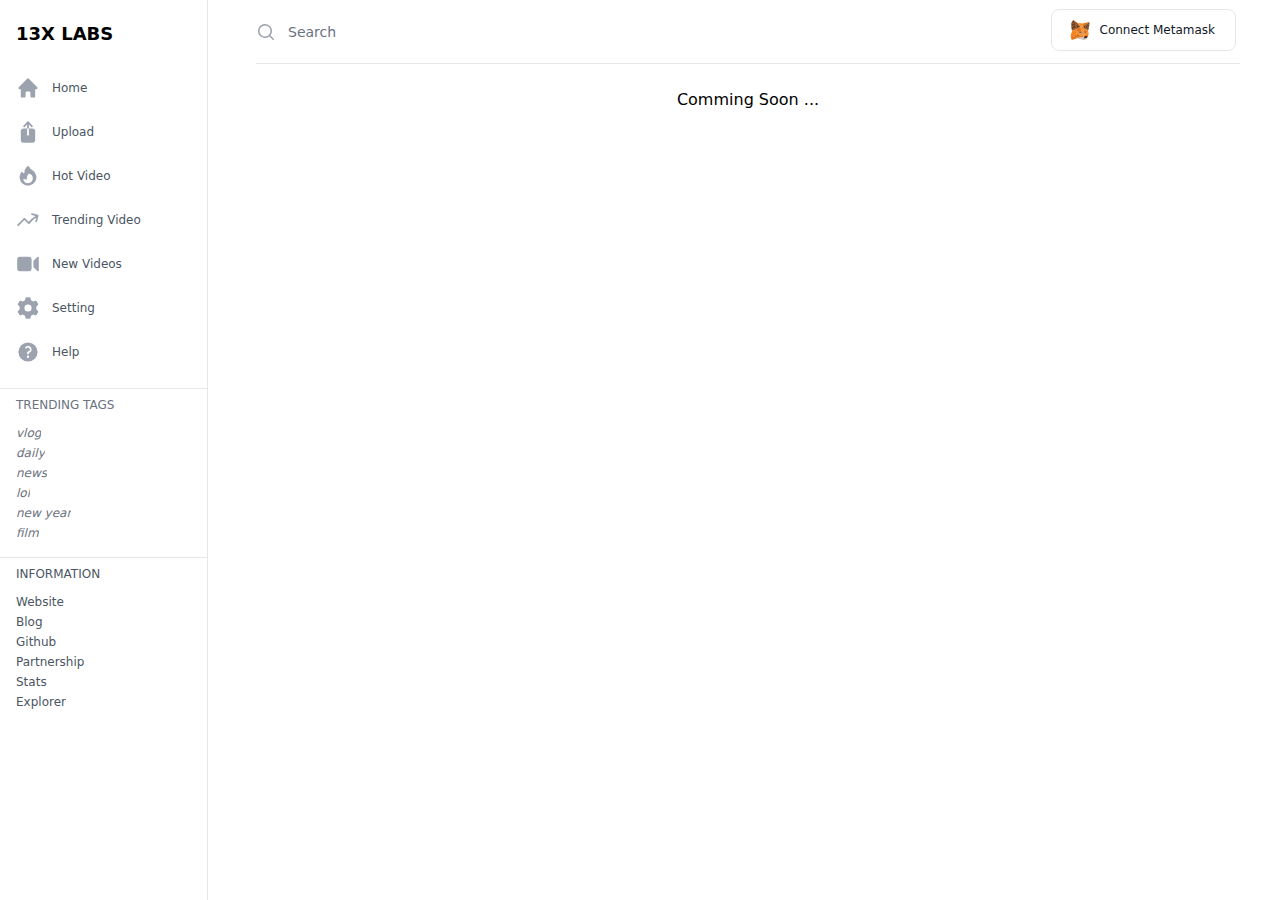
<file: news.html>
<!DOCTYPE html><html lang="en"><head><meta charSet="utf-8"/><title>Comming Soon | 13 XLabs</title><meta name="description" content="Video Decentralized store IPFS by 13XLabs. 13X Labs is a R&amp;D Technology company focusing on blockchain, dApp, Web3, Storage3, etc."/><meta name="viewport" content="width=device-width, initial-scale=1"/><meta property="og:image" content="./logo.png"/><meta property="twitter:image" content="./logo.png"/><meta property="og:image:type" content="image/png"/><link rel="icon" href="/favicon.ico"/><meta name="next-head-count" content="8"/><link rel="preload" href="/_next/static/css/b8ba74102c380336.css" as="style"/><link rel="stylesheet" href="/_next/static/css/b8ba74102c380336.css" data-n-g=""/><noscript data-n-css=""></noscript><script defer="" nomodule="" src="/_next/static/chunks/polyfills-c67a75d1b6f99dc8.js"></script><script src="/_next/static/chunks/webpack-ee7e63bc15b31913.js" defer=""></script><script src="/_next/static/chunks/framework-50116e63224baba2.js" defer=""></script><script src="/_next/static/chunks/main-d3435d9ce096e6a4.js" defer=""></script><script src="/_next/static/chunks/pages/_app-a32469b0e99f6f79.js" defer=""></script><script src="/_next/static/chunks/769-e2f5d21aff6af1a2.js" defer=""></script><script src="/_next/static/chunks/737-6f286a130d3a3f00.js" defer=""></script><script src="/_next/static/chunks/pages/news-3c8cc298a4e44baf.js" defer=""></script><script src="/_next/static/Rq_EEKPI-hoszxLg4zQIA/_buildManifest.js" defer=""></script><script src="/_next/static/Rq_EEKPI-hoszxLg4zQIA/_ssgManifest.js" defer=""></script></head><body><div id="__next"><main><div><div class="hidden md:fixed md:inset-y-0 md:flex md:w-52 md:flex-col"><div class="flex flex-grow flex-col overflow-y-auto border-r border-gray-200 bg-white pt-5"><div class="flex flex-shrink-0 items-center px-4"><div class="text-left"><a class="text-lg font-bold" href="/">13X LABS</a></div></div><div class="mt-5 flex flex-grow flex-col divide-y"><nav class="flex-none space-y-1 px-2 pb-4"><a href="/" class="text-gray-600 hover:bg-gray-50 hover:text-gray-900 group rounded-md py-2 px-2 flex items-center text-xs font-medium"><svg xmlns="http://www.w3.org/2000/svg" viewBox="0 0 20 20" fill="currentColor" aria-hidden="true" class="text-gray-400 group-hover:text-gray-500 mr-3 flex-shrink-0 h-6 w-6"><path fill-rule="evenodd" d="M9.293 2.293a1 1 0 011.414 0l7 7A1 1 0 0117 11h-1v6a1 1 0 01-1 1h-2a1 1 0 01-1-1v-3a1 1 0 00-1-1H9a1 1 0 00-1 1v3a1 1 0 01-1 1H5a1 1 0 01-1-1v-6H3a1 1 0 01-.707-1.707l7-7z" clip-rule="evenodd"></path></svg>Home</a><a href="/upload" class="text-gray-600 hover:bg-gray-50 hover:text-gray-900 group rounded-md py-2 px-2 flex items-center text-xs font-medium"><svg xmlns="http://www.w3.org/2000/svg" viewBox="0 0 20 20" fill="currentColor" aria-hidden="true" class="text-gray-400 group-hover:text-gray-500 mr-3 flex-shrink-0 h-6 w-6"><path fill-rule="evenodd" d="M13.75 7h-3V3.66l1.95 2.1a.75.75 0 101.1-1.02l-3.25-3.5a.75.75 0 00-1.1 0L6.2 4.74a.75.75 0 001.1 1.02l1.95-2.1V7h-3A2.25 2.25 0 004 9.25v7.5A2.25 2.25 0 006.25 19h7.5A2.25 2.25 0 0016 16.75v-7.5A2.25 2.25 0 0013.75 7zm-3 0h-1.5v5.25a.75.75 0 001.5 0V7z" clip-rule="evenodd"></path></svg>Upload</a><a href="/hot" class="text-gray-600 hover:bg-gray-50 hover:text-gray-900 group rounded-md py-2 px-2 flex items-center text-xs font-medium"><svg xmlns="http://www.w3.org/2000/svg" viewBox="0 0 20 20" fill="currentColor" aria-hidden="true" class="text-gray-400 group-hover:text-gray-500 mr-3 flex-shrink-0 h-6 w-6"><path fill-rule="evenodd" d="M13.5 4.938a7 7 0 11-9.006 1.737c.202-.257.59-.218.793.039.278.352.594.672.943.954.332.269.786-.049.773-.476a5.977 5.977 0 01.572-2.759 6.026 6.026 0 012.486-2.665c.247-.14.55-.016.677.238A6.967 6.967 0 0013.5 4.938zM14 12a4 4 0 01-4 4c-1.913 0-3.52-1.398-3.91-3.182-.093-.429.44-.643.814-.413a4.043 4.043 0 001.601.564c.303.038.531-.24.51-.544a5.975 5.975 0 011.315-4.192.447.447 0 01.431-.16A4.001 4.001 0 0114 12z" clip-rule="evenodd"></path></svg>Hot Video</a><a href="/trending" class="text-gray-600 hover:bg-gray-50 hover:text-gray-900 group rounded-md py-2 px-2 flex items-center text-xs font-medium"><svg xmlns="http://www.w3.org/2000/svg" viewBox="0 0 20 20" fill="currentColor" aria-hidden="true" class="text-gray-400 group-hover:text-gray-500 mr-3 flex-shrink-0 h-6 w-6"><path fill-rule="evenodd" d="M12.577 4.878a.75.75 0 01.919-.53l4.78 1.281a.75.75 0 01.531.919l-1.281 4.78a.75.75 0 01-1.449-.387l.81-3.022a19.407 19.407 0 00-5.594 5.203.75.75 0 01-1.139.093L7 10.06l-4.72 4.72a.75.75 0 01-1.06-1.061l5.25-5.25a.75.75 0 011.06 0l3.074 3.073a20.923 20.923 0 015.545-4.931l-3.042-.815a.75.75 0 01-.53-.919z" clip-rule="evenodd"></path></svg>Trending Video</a><a href="/news" class="text-gray-600 hover:bg-gray-50 hover:text-gray-900 group rounded-md py-2 px-2 flex items-center text-xs font-medium"><svg xmlns="http://www.w3.org/2000/svg" viewBox="0 0 20 20" fill="currentColor" aria-hidden="true" class="text-gray-400 group-hover:text-gray-500 mr-3 flex-shrink-0 h-6 w-6"><path d="M3.25 4A2.25 2.25 0 001 6.25v7.5A2.25 2.25 0 003.25 16h7.5A2.25 2.25 0 0013 13.75v-7.5A2.25 2.25 0 0010.75 4h-7.5zM19 4.75a.75.75 0 00-1.28-.53l-3 3a.75.75 0 00-.22.53v4.5c0 .199.079.39.22.53l3 3a.75.75 0 001.28-.53V4.75z"></path></svg>New Videos</a><a href="/setting" class="text-gray-600 hover:bg-gray-50 hover:text-gray-900 group rounded-md py-2 px-2 flex items-center text-xs font-medium"><svg xmlns="http://www.w3.org/2000/svg" viewBox="0 0 20 20" fill="currentColor" aria-hidden="true" class="text-gray-400 group-hover:text-gray-500 mr-3 flex-shrink-0 h-6 w-6"><path fill-rule="evenodd" d="M7.84 1.804A1 1 0 018.82 1h2.36a1 1 0 01.98.804l.331 1.652a6.993 6.993 0 011.929 1.115l1.598-.54a1 1 0 011.186.447l1.18 2.044a1 1 0 01-.205 1.251l-1.267 1.113a7.047 7.047 0 010 2.228l1.267 1.113a1 1 0 01.206 1.25l-1.18 2.045a1 1 0 01-1.187.447l-1.598-.54a6.993 6.993 0 01-1.929 1.115l-.33 1.652a1 1 0 01-.98.804H8.82a1 1 0 01-.98-.804l-.331-1.652a6.993 6.993 0 01-1.929-1.115l-1.598.54a1 1 0 01-1.186-.447l-1.18-2.044a1 1 0 01.205-1.251l1.267-1.114a7.05 7.05 0 010-2.227L1.821 7.773a1 1 0 01-.206-1.25l1.18-2.045a1 1 0 011.187-.447l1.598.54A6.993 6.993 0 017.51 3.456l.33-1.652zM10 13a3 3 0 100-6 3 3 0 000 6z" clip-rule="evenodd"></path></svg>Setting</a><a href="/help" class="text-gray-600 hover:bg-gray-50 hover:text-gray-900 group rounded-md py-2 px-2 flex items-center text-xs font-medium"><svg xmlns="http://www.w3.org/2000/svg" viewBox="0 0 20 20" fill="currentColor" aria-hidden="true" class="text-gray-400 group-hover:text-gray-500 mr-3 flex-shrink-0 h-6 w-6"><path fill-rule="evenodd" d="M18 10a8 8 0 11-16 0 8 8 0 0116 0zM8.94 6.94a.75.75 0 11-1.061-1.061 3 3 0 112.871 5.026v.345a.75.75 0 01-1.5 0v-.5c0-.72.57-1.172 1.081-1.287A1.5 1.5 0 108.94 6.94zM10 15a1 1 0 100-2 1 1 0 000 2z" clip-rule="evenodd"></path></svg>Help</a></nav><nav class="flex-none space-y-1 px-1 pb-4"><h3 class="px-3 text-xs font-small text-gray-500 uppercase py-2" id="projects-headline">Trending Tags</h3><div class="space-y-1" role="group" aria-labelledby="projects-headline"><a href="#" class="group flex items-center rounded-md px-3 py-0 text-xs font-light italic text-gray-500 hover:bg-gray-50 hover:text-gray-900"><span class="truncate lowercase">vlog</span></a><a href="#" class="group flex items-center rounded-md px-3 py-0 text-xs font-light italic text-gray-500 hover:bg-gray-50 hover:text-gray-900"><span class="truncate lowercase">daily</span></a><a href="#" class="group flex items-center rounded-md px-3 py-0 text-xs font-light italic text-gray-500 hover:bg-gray-50 hover:text-gray-900"><span class="truncate lowercase">news</span></a><a href="#" class="group flex items-center rounded-md px-3 py-0 text-xs font-light italic text-gray-500 hover:bg-gray-50 hover:text-gray-900"><span class="truncate lowercase">lol</span></a><a href="#" class="group flex items-center rounded-md px-3 py-0 text-xs font-light italic text-gray-500 hover:bg-gray-50 hover:text-gray-900"><span class="truncate lowercase">new year</span></a><a href="#" class="group flex items-center rounded-md px-3 py-0 text-xs font-light italic text-gray-500 hover:bg-gray-50 hover:text-gray-900"><span class="truncate lowercase">film</span></a></div></nav><nav class="flex-none space-y-1 px-1 pb-4"><h3 class="px-3 text-xs font-small text-gray-600 uppercase py-2" id="projects-headline">Information</h3><div class="space-y-1" role="group" aria-labelledby="projects-headline"><a href="https://www.13xlabs.com/" class="group flex items-center rounded-md px-3 py text-xs font-small text-gray-600 hover:bg-gray-50 hover:text-gray-900"><span class="truncate">Website</span></a><a href="#" class="group flex items-center rounded-md px-3 py text-xs font-small text-gray-600 hover:bg-gray-50 hover:text-gray-900"><span class="truncate">Blog</span></a><a href="https://github.com/13X-Labs/" class="group flex items-center rounded-md px-3 py text-xs font-small text-gray-600 hover:bg-gray-50 hover:text-gray-900"><span class="truncate">Github</span></a><a href="#" class="group flex items-center rounded-md px-3 py text-xs font-small text-gray-600 hover:bg-gray-50 hover:text-gray-900"><span class="truncate">Partnership</span></a><a href="#" class="group flex items-center rounded-md px-3 py text-xs font-small text-gray-600 hover:bg-gray-50 hover:text-gray-900"><span class="truncate">Stats</span></a><a href="#" class="group flex items-center rounded-md px-3 py text-xs font-small text-gray-600 hover:bg-gray-50 hover:text-gray-900"><span class="truncate">Explorer</span></a></div></nav></div></div></div><div class="md:pl-64"><div class="mx-auto flex max-w-8xl flex-col md:px-8 xl:px-0 mr-10"><div class="sticky top-0 z-10 flex h-16 flex-shrink-0 border-b border-gray-200 bg-white"><button type="button" class="border-r border-gray-200 px-4 text-gray-500 focus:outline-none focus:ring-2 focus:ring-inset focus:ring-indigo-500 md:hidden"><span class="sr-only">Open sidebar</span><svg xmlns="http://www.w3.org/2000/svg" viewBox="0 0 20 20" fill="currentColor" aria-hidden="true" class="h-6 w-6"><path fill-rule="evenodd" d="M2 4.75A.75.75 0 012.75 4h14.5a.75.75 0 010 1.5H2.75A.75.75 0 012 4.75zm0 10.5a.75.75 0 01.75-.75h7.5a.75.75 0 010 1.5h-7.5a.75.75 0 01-.75-.75zM2 10a.75.75 0 01.75-.75h14.5a.75.75 0 010 1.5H2.75A.75.75 0 012 10z" clip-rule="evenodd"></path></svg></button><div class="flex flex-1 justify-between px-4 md:px-0"><div class="flex flex-1"><form class="flex w-full md:ml-0" action="#" method="GET"><label for="search-field" class="sr-only">Search</label><div class="relative w-full text-gray-400 focus-within:text-gray-600"><div class="pointer-events-none absolute inset-y-0 left-0 flex items-center"><svg xmlns="http://www.w3.org/2000/svg" viewBox="0 0 20 20" fill="currentColor" aria-hidden="true" class="h-5 w-5"><path fill-rule="evenodd" d="M9 3.5a5.5 5.5 0 100 11 5.5 5.5 0 000-11zM2 9a7 7 0 1112.452 4.391l3.328 3.329a.75.75 0 11-1.06 1.06l-3.329-3.328A7 7 0 012 9z" clip-rule="evenodd"></path></svg></div><input id="search-field" class="block h-full w-full border-transparent py-2 pl-8 pr-3 text-gray-900 placeholder-gray-500 focus:border-transparent focus:placeholder-gray-400 focus:outline-none focus:ring-0 sm:text-sm" placeholder="Search" type="search" name="search"/></div></form></div><div class="ml-4 flex items-center md:ml-6"><button type="button" class="text-gray-900 bg-white hover:bg-gray-100 border border-gray-200 focus:ring-4 focus:outline-none focus:ring-gray-100 font-small rounded-lg text-sm px-5 py-2.5 text-center inline-flex items-center dark:focus:ring-gray-600 dark:bg-gray-800 dark:border-gray-700 dark:text-white dark:hover:bg-gray-700 mr-1 mb-1"><svg aria-hidden="true" class="w-6 h-5 mr-2 -ml-1" viewBox="0 0 2405 2501" fill="none" xmlns="http://www.w3.org/2000/svg"> <g clip-path="url(#clip0_1512_1323)"> <path d="M2278.79 1730.86L2133.62 2221.69L1848.64 2143.76L2278.79 1730.86Z" fill="#E4761B" stroke="#E4761B" stroke-width="5.94955"></path> <path d="M1848.64 2143.76L2123.51 1767.15L2278.79 1730.86L1848.64 2143.76Z" fill="#E4761B" stroke="#E4761B" stroke-width="5.94955"></path> <path d="M2065.2 1360.79L2278.79 1730.86L2123.51 1767.15L2065.2 1360.79ZM2065.2 1360.79L2202.64 1265.6L2278.79 1730.86L2065.2 1360.79Z" fill="#F6851B" stroke="#F6851B" stroke-width="5.94955"></path> <path d="M1890.29 1081.17L2285.34 919.338L2265.7 1007.99L1890.29 1081.17ZM2253.21 1114.48L1890.29 1081.17L2265.7 1007.99L2253.21 1114.48Z" fill="#763D16" stroke="#763D16" stroke-width="5.94955"></path> <path d="M2253.21 1114.48L2202.64 1265.6L1890.29 1081.17L2253.21 1114.48ZM2332.34 956.82L2265.7 1007.99L2285.34 919.338L2332.34 956.82ZM2253.21 1114.48L2265.7 1007.99L2318.65 1052.01L2253.21 1114.48Z" fill="#763D16" stroke="#763D16" stroke-width="5.94955"></path> <path d="M1542.24 2024.17L1641 2055.7L1848.64 2143.75L1542.24 2024.17Z" fill="#E2761B" stroke="#E2761B" stroke-width="5.94955"></path> <path d="M2202.64 1265.6L2253.21 1114.48L2296.64 1147.8L2202.64 1265.6ZM2202.64 1265.6L1792.71 1130.55L1890.29 1081.17L2202.64 1265.6Z" fill="#763D16" stroke="#763D16" stroke-width="5.94955"></path> <path d="M1987.86 617.696L1890.29 1081.17L1792.71 1130.55L1987.86 617.696Z" fill="#763D16" stroke="#763D16" stroke-width="5.94955"></path> <path d="M2285.34 919.338L1890.29 1081.17L1987.86 617.696L2285.34 919.338Z" fill="#763D16" stroke="#763D16" stroke-width="5.94955"></path> <path d="M1987.86 617.696L2400.16 570.1L2285.34 919.338L1987.86 617.696Z" fill="#763D16" stroke="#763D16" stroke-width="5.94955"></path> <path d="M2202.64 1265.6L2065.2 1360.79L1792.71 1130.55L2202.64 1265.6Z" fill="#F6851B" stroke="#F6851B" stroke-width="5.94955"></path> <path d="M2382.31 236.33L2400.16 570.1L1987.86 617.696L2382.31 236.33Z" fill="#763D16" stroke="#763D16" stroke-width="5.94955"></path> <path d="M2382.31 236.33L1558.3 835.45L1547.59 429.095L2382.31 236.33Z" fill="#E2761B" stroke="#E2761B" stroke-width="5.94955"></path> <path d="M934.789 380.309L1547.59 429.095L1558.3 835.449L934.789 380.309Z" fill="#F6851B" stroke="#F6851B" stroke-width="5.94955"></path> <path d="M1792.71 1130.55L1558.3 835.449L1987.86 617.696L1792.71 1130.55Z" fill="#763D16" stroke="#763D16" stroke-width="5.94955"></path> <path d="M1792.71 1130.55L2065.2 1360.79L1682.65 1403.04L1792.71 1130.55Z" fill="#E4761B" stroke="#E4761B" stroke-width="5.94955"></path> <path d="M1682.65 1403.04L1558.3 835.449L1792.71 1130.55L1682.65 1403.04Z" fill="#E4761B" stroke="#E4761B" stroke-width="5.94955"></path> <path d="M1987.86 617.696L1558.3 835.45L2382.31 236.33L1987.86 617.696Z" fill="#763D16" stroke="#763D16" stroke-width="5.94955"></path> <path d="M940.144 2134.24L1134.69 2337.11L869.939 2096.16L940.144 2134.24Z" fill="#C0AD9E" stroke="#C0AD9E" stroke-width="5.94955"></path> <path d="M1848.64 2143.75L1940.86 1793.33L2123.51 1767.15L1848.64 2143.75Z" fill="#CD6116" stroke="#CD6116" stroke-width="5.94955"></path> <path d="M151.234 1157.92L487.978 803.917L194.666 1115.67L151.234 1157.92Z" fill="#E2761B" stroke="#E2761B" stroke-width="5.94955"></path> <path d="M2123.51 1767.15L1940.86 1793.33L2065.2 1360.79L2123.51 1767.15ZM1558.3 835.449L1230.48 824.74L934.789 380.309L1558.3 835.449Z" fill="#F6851B" stroke="#F6851B" stroke-width="5.94955"></path> <path d="M2065.2 1360.79L1940.86 1793.33L1930.74 1582.12L2065.2 1360.79Z" fill="#E4751F" stroke="#E4751F" stroke-width="5.94955"></path> <path d="M1682.65 1403.04L2065.2 1360.79L1930.74 1582.12L1682.65 1403.04Z" fill="#CD6116" stroke="#CD6116" stroke-width="5.94955"></path> <path d="M1230.48 824.74L1558.3 835.449L1682.65 1403.04L1230.48 824.74Z" fill="#F6851B" stroke="#F6851B" stroke-width="5.94955"></path> <path d="M1230.48 824.74L345.784 6.08252L934.79 380.309L1230.48 824.74ZM934.195 2258.58L165.513 2496.56L12.0146 1910.53L934.195 2258.58Z" fill="#E4761B" stroke="#E4761B" stroke-width="5.94955"></path> <path d="M265.465 1304.27L555.803 1076.41L799.14 1132.93L265.465 1304.27Z" fill="#763D16" stroke="#763D16" stroke-width="5.94955"></path> <path d="M799.139 1132.93L555.803 1076.41L686.098 538.567L799.139 1132.93Z" fill="#763D16" stroke="#763D16" stroke-width="5.94955"></path> <path d="M194.666 1115.67L555.803 1076.41L265.465 1304.27L194.666 1115.67Z" fill="#763D16" stroke="#763D16" stroke-width="5.94955"></path> <path d="M1930.74 1582.12L1780.81 1506.56L1682.65 1403.04L1930.74 1582.12Z" fill="#CD6116" stroke="#CD6116" stroke-width="5.94955"></path> <path d="M194.666 1115.67L169.083 980.618L555.803 1076.41L194.666 1115.67Z" fill="#763D16" stroke="#763D16" stroke-width="5.94955"></path> <path d="M1749.88 1676.72L1780.81 1506.56L1930.74 1582.12L1749.88 1676.72Z" fill="#233447" stroke="#233447" stroke-width="5.94955"></path> <path d="M1940.86 1793.33L1749.88 1676.72L1930.74 1582.12L1940.86 1793.33Z" fill="#F6851B" stroke="#F6851B" stroke-width="5.94955"></path> <path d="M555.803 1076.41L169.082 980.618L137.55 866.982L555.803 1076.41ZM686.098 538.567L555.803 1076.41L137.55 866.982L686.098 538.567ZM686.098 538.567L1230.48 824.74L799.139 1132.93L686.098 538.567Z" fill="#763D16" stroke="#763D16" stroke-width="5.94955"></path> <path d="M799.14 1132.93L1230.48 824.74L1422.65 1411.96L799.14 1132.93ZM1422.65 1411.96L826.508 1399.47L799.14 1132.93L1422.65 1411.96Z" fill="#E4761B" stroke="#E4761B" stroke-width="5.94955"></path> <path d="M265.465 1304.27L799.14 1132.93L826.508 1399.47L265.465 1304.27ZM1682.65 1403.04L1422.65 1411.96L1230.48 824.74L1682.65 1403.04Z" fill="#F6851B" stroke="#F6851B" stroke-width="5.94955"></path> <path d="M1780.81 1506.56L1749.88 1676.72L1682.65 1403.04L1780.81 1506.56Z" fill="#CD6116" stroke="#CD6116" stroke-width="5.94955"></path> <path d="M345.784 6.08252L1230.48 824.74L686.098 538.567L345.784 6.08252Z" fill="#763D16" stroke="#763D16" stroke-width="5.94955"></path> <path d="M12.0146 1910.53L758.088 1879.59L934.195 2258.58L12.0146 1910.53Z" fill="#E4761B" stroke="#E4761B" stroke-width="5.94955"></path> <path d="M934.194 2258.58L758.088 1879.59L1124.58 1861.75L934.194 2258.58Z" fill="#CD6116" stroke="#CD6116" stroke-width="5.94955"></path> <path d="M1749.88 1676.72L1940.86 1793.33L2046.16 2041.42L1749.88 1676.72ZM826.508 1399.47L12.0146 1910.53L265.465 1304.27L826.508 1399.47ZM758.088 1879.59L12.0146 1910.53L826.508 1399.47L758.088 1879.59ZM1682.65 1403.04L1731.43 1580.33L1495.83 1594.02L1682.65 1403.04ZM1495.83 1594.02L1422.65 1411.96L1682.65 1403.04L1495.83 1594.02Z" fill="#F6851B" stroke="#F6851B" stroke-width="5.94955"></path> <path d="M1134.69 2337.11L934.194 2258.58L1631.48 2375.79L1134.69 2337.11Z" fill="#C0AD9E" stroke="#C0AD9E" stroke-width="5.94955"></path> <path d="M265.465 1304.27L151.234 1157.91L194.666 1115.67L265.465 1304.27Z" fill="#763D16" stroke="#763D16" stroke-width="5.94955"></path> <path d="M1710.61 2288.92L1631.48 2375.79L934.194 2258.58L1710.61 2288.92Z" fill="#D7C1B3" stroke="#D7C1B3" stroke-width="5.94955"></path> <path d="M1748.09 2075.93L934.194 2258.58L1124.58 1861.75L1748.09 2075.93Z" fill="#E4761B" stroke="#E4761B" stroke-width="5.94955"></path> <path d="M934.194 2258.58L1748.09 2075.93L1710.61 2288.92L934.194 2258.58Z" fill="#D7C1B3" stroke="#D7C1B3" stroke-width="5.94955"></path> <path d="M137.55 866.982L110.777 409.462L686.098 538.567L137.55 866.982ZM194.665 1115.67L115.536 1035.35L169.082 980.618L194.665 1115.67Z" fill="#763D16" stroke="#763D16" stroke-width="5.94955"></path> <path d="M1289.38 1529.76L1422.65 1411.96L1403.61 1699.92L1289.38 1529.76Z" fill="#CD6116" stroke="#CD6116" stroke-width="5.94955"></path> <path d="M1422.65 1411.96L1289.38 1529.76L1095.43 1630.31L1422.65 1411.96Z" fill="#CD6116" stroke="#CD6116" stroke-width="5.94955"></path> <path d="M2046.16 2041.42L2009.87 2014.65L1749.88 1676.72L2046.16 2041.42Z" fill="#F6851B" stroke="#F6851B" stroke-width="5.94955"></path> <path d="M1095.43 1630.31L826.508 1399.47L1422.65 1411.96L1095.43 1630.31Z" fill="#CD6116" stroke="#CD6116" stroke-width="5.94955"></path> <path d="M1403.61 1699.92L1422.65 1411.96L1495.83 1594.02L1403.61 1699.92Z" fill="#E4751F" stroke="#E4751F" stroke-width="5.94955"></path> <path d="M89.3589 912.199L137.55 866.982L169.083 980.618L89.3589 912.199Z" fill="#763D16" stroke="#763D16" stroke-width="5.94955"></path> <path d="M1403.61 1699.92L1095.43 1630.31L1289.38 1529.76L1403.61 1699.92Z" fill="#233447" stroke="#233447" stroke-width="5.94955"></path> <path d="M686.098 538.567L110.777 409.462L345.784 6.08252L686.098 538.567Z" fill="#763D16" stroke="#763D16" stroke-width="5.94955"></path> <path d="M1631.48 2375.79L1664.2 2465.03L1134.69 2337.12L1631.48 2375.79Z" fill="#C0AD9E" stroke="#C0AD9E" stroke-width="5.94955"></path> <path d="M1124.58 1861.75L1095.43 1630.31L1403.61 1699.92L1124.58 1861.75Z" fill="#F6851B" stroke="#F6851B" stroke-width="5.94955"></path> <path d="M826.508 1399.47L1095.43 1630.31L1124.58 1861.75L826.508 1399.47Z" fill="#E4751F" stroke="#E4751F" stroke-width="5.94955"></path> <path d="M1495.83 1594.02L1731.43 1580.33L2009.87 2014.65L1495.83 1594.02ZM826.508 1399.47L1124.58 1861.75L758.088 1879.59L826.508 1399.47Z" fill="#F6851B" stroke="#F6851B" stroke-width="5.94955"></path> <path d="M1495.83 1594.02L1788.55 2039.64L1403.61 1699.92L1495.83 1594.02Z" fill="#E4751F" stroke="#E4751F" stroke-width="5.94955"></path> <path d="M1403.61 1699.92L1788.55 2039.64L1748.09 2075.93L1403.61 1699.92Z" fill="#F6851B" stroke="#F6851B" stroke-width="5.94955"></path> <path d="M1748.09 2075.93L1124.58 1861.75L1403.61 1699.92L1748.09 2075.93ZM2009.87 2014.65L1788.55 2039.64L1495.83 1594.02L2009.87 2014.65Z" fill="#F6851B" stroke="#F6851B" stroke-width="5.94955"></path> <path d="M2068.18 2224.07L1972.99 2415.05L1664.2 2465.03L2068.18 2224.07ZM1664.2 2465.03L1631.48 2375.79L1710.61 2288.92L1664.2 2465.03Z" fill="#C0AD9E" stroke="#C0AD9E" stroke-width="5.94955"></path> <path d="M1710.61 2288.92L1768.92 2265.72L1664.2 2465.03L1710.61 2288.92ZM1664.2 2465.03L1768.92 2265.72L2068.18 2224.07L1664.2 2465.03Z" fill="#C0AD9E" stroke="#C0AD9E" stroke-width="5.94955"></path> <path d="M2009.87 2014.65L2083.05 2059.27L1860.54 2086.04L2009.87 2014.65Z" fill="#161616" stroke="#161616" stroke-width="5.94955"></path> <path d="M1860.54 2086.04L1788.55 2039.64L2009.87 2014.65L1860.54 2086.04ZM1834.96 2121.15L2105.66 2088.42L2068.18 2224.07L1834.96 2121.15Z" fill="#161616" stroke="#161616" stroke-width="5.94955"></path> <path d="M2068.18 2224.07L1768.92 2265.72L1834.96 2121.15L2068.18 2224.07ZM1768.92 2265.72L1710.61 2288.92L1748.09 2075.93L1768.92 2265.72ZM1748.09 2075.93L1788.55 2039.64L1860.54 2086.04L1748.09 2075.93ZM2083.05 2059.27L2105.66 2088.42L1834.96 2121.15L2083.05 2059.27Z" fill="#161616" stroke="#161616" stroke-width="5.94955"></path> <path d="M1834.96 2121.15L1860.54 2086.04L2083.05 2059.27L1834.96 2121.15ZM1748.09 2075.93L1834.96 2121.15L1768.92 2265.72L1748.09 2075.93Z" fill="#161616" stroke="#161616" stroke-width="5.94955"></path> <path d="M1860.54 2086.04L1834.96 2121.15L1748.09 2075.93L1860.54 2086.04Z" fill="#161616" stroke="#161616" stroke-width="5.94955"></path> </g> <defs> <clipPath id="clip0_1512_1323"> <rect width="2404" height="2500" fill="white" transform="translate(0.519043 0.132812)"></rect> </clipPath> </defs></svg><a class="text-xs">Connect Metamask</a></button></div></div></div><main class="flex-1"><div class="py-6"><div class="px-4 sm:px-6 md:px-0"><div class="text-center">Comming Soon ...</div></div></div></main></div></div></div></main></div><script id="__NEXT_DATA__" type="application/json">{"props":{"pageProps":{}},"page":"/news","query":{},"buildId":"Rq_EEKPI-hoszxLg4zQIA","nextExport":true,"autoExport":true,"isFallback":false,"scriptLoader":[]}</script></body></html>
</file>
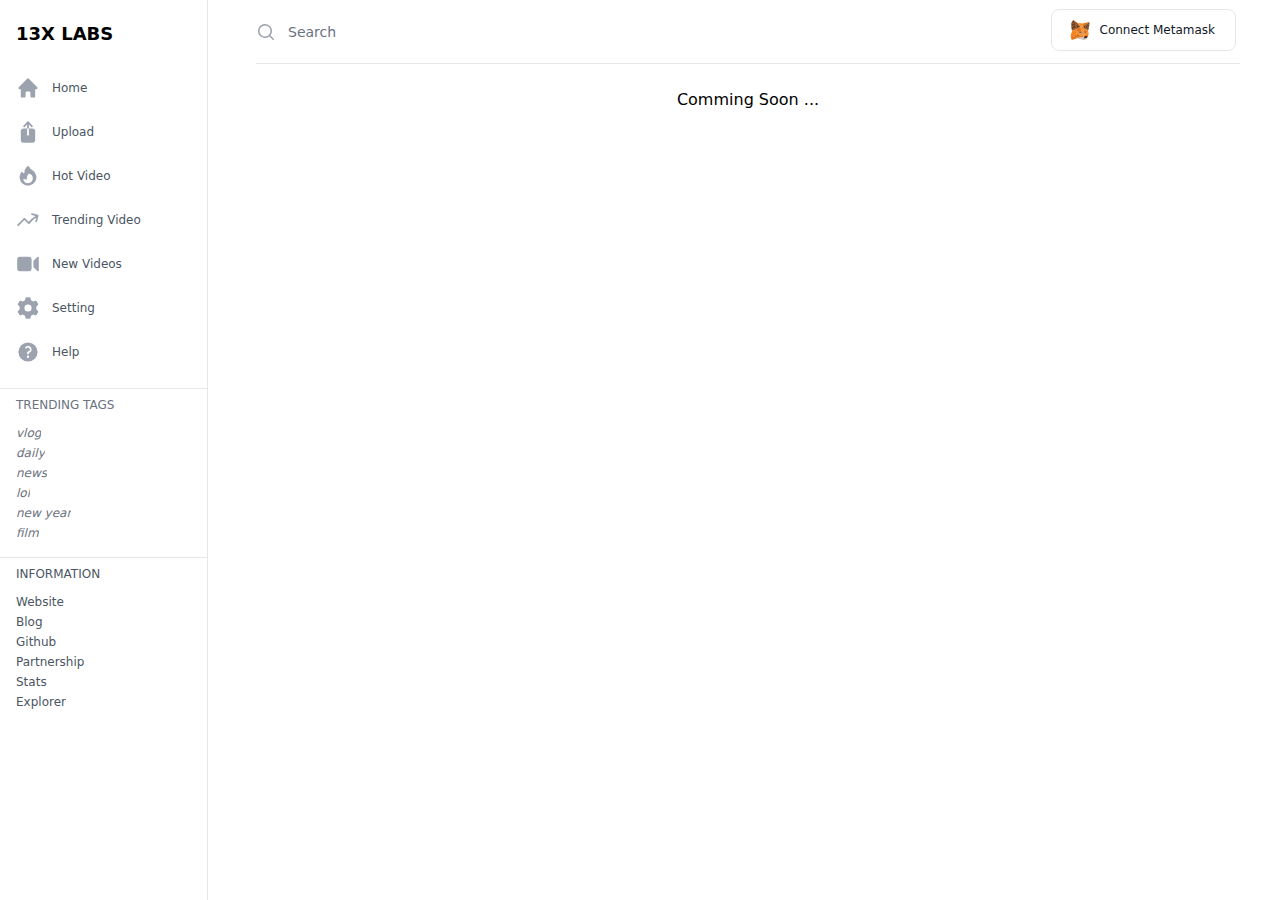
<file: setting.html>
<!DOCTYPE html><html lang="en"><head><meta charSet="utf-8"/><title>Comming Soon | 13 XLabs</title><meta name="description" content="Video Decentralized store IPFS by 13XLabs. 13X Labs is a R&amp;D Technology company focusing on blockchain, dApp, Web3, Storage3, etc."/><meta name="viewport" content="width=device-width, initial-scale=1"/><meta property="og:image" content="./logo.png"/><meta property="twitter:image" content="./logo.png"/><meta property="og:image:type" content="image/png"/><link rel="icon" href="/favicon.ico"/><meta name="next-head-count" content="8"/><link rel="preload" href="/_next/static/css/b8ba74102c380336.css" as="style"/><link rel="stylesheet" href="/_next/static/css/b8ba74102c380336.css" data-n-g=""/><noscript data-n-css=""></noscript><script defer="" nomodule="" src="/_next/static/chunks/polyfills-c67a75d1b6f99dc8.js"></script><script src="/_next/static/chunks/webpack-ee7e63bc15b31913.js" defer=""></script><script src="/_next/static/chunks/framework-50116e63224baba2.js" defer=""></script><script src="/_next/static/chunks/main-d3435d9ce096e6a4.js" defer=""></script><script src="/_next/static/chunks/pages/_app-a32469b0e99f6f79.js" defer=""></script><script src="/_next/static/chunks/769-e2f5d21aff6af1a2.js" defer=""></script><script src="/_next/static/chunks/737-6f286a130d3a3f00.js" defer=""></script><script src="/_next/static/chunks/pages/setting-c0f8b412dfa6f023.js" defer=""></script><script src="/_next/static/Rq_EEKPI-hoszxLg4zQIA/_buildManifest.js" defer=""></script><script src="/_next/static/Rq_EEKPI-hoszxLg4zQIA/_ssgManifest.js" defer=""></script></head><body><div id="__next"><main><div><div class="hidden md:fixed md:inset-y-0 md:flex md:w-52 md:flex-col"><div class="flex flex-grow flex-col overflow-y-auto border-r border-gray-200 bg-white pt-5"><div class="flex flex-shrink-0 items-center px-4"><div class="text-left"><a class="text-lg font-bold" href="/">13X LABS</a></div></div><div class="mt-5 flex flex-grow flex-col divide-y"><nav class="flex-none space-y-1 px-2 pb-4"><a href="/" class="text-gray-600 hover:bg-gray-50 hover:text-gray-900 group rounded-md py-2 px-2 flex items-center text-xs font-medium"><svg xmlns="http://www.w3.org/2000/svg" viewBox="0 0 20 20" fill="currentColor" aria-hidden="true" class="text-gray-400 group-hover:text-gray-500 mr-3 flex-shrink-0 h-6 w-6"><path fill-rule="evenodd" d="M9.293 2.293a1 1 0 011.414 0l7 7A1 1 0 0117 11h-1v6a1 1 0 01-1 1h-2a1 1 0 01-1-1v-3a1 1 0 00-1-1H9a1 1 0 00-1 1v3a1 1 0 01-1 1H5a1 1 0 01-1-1v-6H3a1 1 0 01-.707-1.707l7-7z" clip-rule="evenodd"></path></svg>Home</a><a href="/upload" class="text-gray-600 hover:bg-gray-50 hover:text-gray-900 group rounded-md py-2 px-2 flex items-center text-xs font-medium"><svg xmlns="http://www.w3.org/2000/svg" viewBox="0 0 20 20" fill="currentColor" aria-hidden="true" class="text-gray-400 group-hover:text-gray-500 mr-3 flex-shrink-0 h-6 w-6"><path fill-rule="evenodd" d="M13.75 7h-3V3.66l1.95 2.1a.75.75 0 101.1-1.02l-3.25-3.5a.75.75 0 00-1.1 0L6.2 4.74a.75.75 0 001.1 1.02l1.95-2.1V7h-3A2.25 2.25 0 004 9.25v7.5A2.25 2.25 0 006.25 19h7.5A2.25 2.25 0 0016 16.75v-7.5A2.25 2.25 0 0013.75 7zm-3 0h-1.5v5.25a.75.75 0 001.5 0V7z" clip-rule="evenodd"></path></svg>Upload</a><a href="/hot" class="text-gray-600 hover:bg-gray-50 hover:text-gray-900 group rounded-md py-2 px-2 flex items-center text-xs font-medium"><svg xmlns="http://www.w3.org/2000/svg" viewBox="0 0 20 20" fill="currentColor" aria-hidden="true" class="text-gray-400 group-hover:text-gray-500 mr-3 flex-shrink-0 h-6 w-6"><path fill-rule="evenodd" d="M13.5 4.938a7 7 0 11-9.006 1.737c.202-.257.59-.218.793.039.278.352.594.672.943.954.332.269.786-.049.773-.476a5.977 5.977 0 01.572-2.759 6.026 6.026 0 012.486-2.665c.247-.14.55-.016.677.238A6.967 6.967 0 0013.5 4.938zM14 12a4 4 0 01-4 4c-1.913 0-3.52-1.398-3.91-3.182-.093-.429.44-.643.814-.413a4.043 4.043 0 001.601.564c.303.038.531-.24.51-.544a5.975 5.975 0 011.315-4.192.447.447 0 01.431-.16A4.001 4.001 0 0114 12z" clip-rule="evenodd"></path></svg>Hot Video</a><a href="/trending" class="text-gray-600 hover:bg-gray-50 hover:text-gray-900 group rounded-md py-2 px-2 flex items-center text-xs font-medium"><svg xmlns="http://www.w3.org/2000/svg" viewBox="0 0 20 20" fill="currentColor" aria-hidden="true" class="text-gray-400 group-hover:text-gray-500 mr-3 flex-shrink-0 h-6 w-6"><path fill-rule="evenodd" d="M12.577 4.878a.75.75 0 01.919-.53l4.78 1.281a.75.75 0 01.531.919l-1.281 4.78a.75.75 0 01-1.449-.387l.81-3.022a19.407 19.407 0 00-5.594 5.203.75.75 0 01-1.139.093L7 10.06l-4.72 4.72a.75.75 0 01-1.06-1.061l5.25-5.25a.75.75 0 011.06 0l3.074 3.073a20.923 20.923 0 015.545-4.931l-3.042-.815a.75.75 0 01-.53-.919z" clip-rule="evenodd"></path></svg>Trending Video</a><a href="/news" class="text-gray-600 hover:bg-gray-50 hover:text-gray-900 group rounded-md py-2 px-2 flex items-center text-xs font-medium"><svg xmlns="http://www.w3.org/2000/svg" viewBox="0 0 20 20" fill="currentColor" aria-hidden="true" class="text-gray-400 group-hover:text-gray-500 mr-3 flex-shrink-0 h-6 w-6"><path d="M3.25 4A2.25 2.25 0 001 6.25v7.5A2.25 2.25 0 003.25 16h7.5A2.25 2.25 0 0013 13.75v-7.5A2.25 2.25 0 0010.75 4h-7.5zM19 4.75a.75.75 0 00-1.28-.53l-3 3a.75.75 0 00-.22.53v4.5c0 .199.079.39.22.53l3 3a.75.75 0 001.28-.53V4.75z"></path></svg>New Videos</a><a href="/setting" class="text-gray-600 hover:bg-gray-50 hover:text-gray-900 group rounded-md py-2 px-2 flex items-center text-xs font-medium"><svg xmlns="http://www.w3.org/2000/svg" viewBox="0 0 20 20" fill="currentColor" aria-hidden="true" class="text-gray-400 group-hover:text-gray-500 mr-3 flex-shrink-0 h-6 w-6"><path fill-rule="evenodd" d="M7.84 1.804A1 1 0 018.82 1h2.36a1 1 0 01.98.804l.331 1.652a6.993 6.993 0 011.929 1.115l1.598-.54a1 1 0 011.186.447l1.18 2.044a1 1 0 01-.205 1.251l-1.267 1.113a7.047 7.047 0 010 2.228l1.267 1.113a1 1 0 01.206 1.25l-1.18 2.045a1 1 0 01-1.187.447l-1.598-.54a6.993 6.993 0 01-1.929 1.115l-.33 1.652a1 1 0 01-.98.804H8.82a1 1 0 01-.98-.804l-.331-1.652a6.993 6.993 0 01-1.929-1.115l-1.598.54a1 1 0 01-1.186-.447l-1.18-2.044a1 1 0 01.205-1.251l1.267-1.114a7.05 7.05 0 010-2.227L1.821 7.773a1 1 0 01-.206-1.25l1.18-2.045a1 1 0 011.187-.447l1.598.54A6.993 6.993 0 017.51 3.456l.33-1.652zM10 13a3 3 0 100-6 3 3 0 000 6z" clip-rule="evenodd"></path></svg>Setting</a><a href="/help" class="text-gray-600 hover:bg-gray-50 hover:text-gray-900 group rounded-md py-2 px-2 flex items-center text-xs font-medium"><svg xmlns="http://www.w3.org/2000/svg" viewBox="0 0 20 20" fill="currentColor" aria-hidden="true" class="text-gray-400 group-hover:text-gray-500 mr-3 flex-shrink-0 h-6 w-6"><path fill-rule="evenodd" d="M18 10a8 8 0 11-16 0 8 8 0 0116 0zM8.94 6.94a.75.75 0 11-1.061-1.061 3 3 0 112.871 5.026v.345a.75.75 0 01-1.5 0v-.5c0-.72.57-1.172 1.081-1.287A1.5 1.5 0 108.94 6.94zM10 15a1 1 0 100-2 1 1 0 000 2z" clip-rule="evenodd"></path></svg>Help</a></nav><nav class="flex-none space-y-1 px-1 pb-4"><h3 class="px-3 text-xs font-small text-gray-500 uppercase py-2" id="projects-headline">Trending Tags</h3><div class="space-y-1" role="group" aria-labelledby="projects-headline"><a href="#" class="group flex items-center rounded-md px-3 py-0 text-xs font-light italic text-gray-500 hover:bg-gray-50 hover:text-gray-900"><span class="truncate lowercase">vlog</span></a><a href="#" class="group flex items-center rounded-md px-3 py-0 text-xs font-light italic text-gray-500 hover:bg-gray-50 hover:text-gray-900"><span class="truncate lowercase">daily</span></a><a href="#" class="group flex items-center rounded-md px-3 py-0 text-xs font-light italic text-gray-500 hover:bg-gray-50 hover:text-gray-900"><span class="truncate lowercase">news</span></a><a href="#" class="group flex items-center rounded-md px-3 py-0 text-xs font-light italic text-gray-500 hover:bg-gray-50 hover:text-gray-900"><span class="truncate lowercase">lol</span></a><a href="#" class="group flex items-center rounded-md px-3 py-0 text-xs font-light italic text-gray-500 hover:bg-gray-50 hover:text-gray-900"><span class="truncate lowercase">new year</span></a><a href="#" class="group flex items-center rounded-md px-3 py-0 text-xs font-light italic text-gray-500 hover:bg-gray-50 hover:text-gray-900"><span class="truncate lowercase">film</span></a></div></nav><nav class="flex-none space-y-1 px-1 pb-4"><h3 class="px-3 text-xs font-small text-gray-600 uppercase py-2" id="projects-headline">Information</h3><div class="space-y-1" role="group" aria-labelledby="projects-headline"><a href="https://www.13xlabs.com/" class="group flex items-center rounded-md px-3 py text-xs font-small text-gray-600 hover:bg-gray-50 hover:text-gray-900"><span class="truncate">Website</span></a><a href="#" class="group flex items-center rounded-md px-3 py text-xs font-small text-gray-600 hover:bg-gray-50 hover:text-gray-900"><span class="truncate">Blog</span></a><a href="https://github.com/13X-Labs/" class="group flex items-center rounded-md px-3 py text-xs font-small text-gray-600 hover:bg-gray-50 hover:text-gray-900"><span class="truncate">Github</span></a><a href="#" class="group flex items-center rounded-md px-3 py text-xs font-small text-gray-600 hover:bg-gray-50 hover:text-gray-900"><span class="truncate">Partnership</span></a><a href="#" class="group flex items-center rounded-md px-3 py text-xs font-small text-gray-600 hover:bg-gray-50 hover:text-gray-900"><span class="truncate">Stats</span></a><a href="#" class="group flex items-center rounded-md px-3 py text-xs font-small text-gray-600 hover:bg-gray-50 hover:text-gray-900"><span class="truncate">Explorer</span></a></div></nav></div></div></div><div class="md:pl-64"><div class="mx-auto flex max-w-8xl flex-col md:px-8 xl:px-0 mr-10"><div class="sticky top-0 z-10 flex h-16 flex-shrink-0 border-b border-gray-200 bg-white"><button type="button" class="border-r border-gray-200 px-4 text-gray-500 focus:outline-none focus:ring-2 focus:ring-inset focus:ring-indigo-500 md:hidden"><span class="sr-only">Open sidebar</span><svg xmlns="http://www.w3.org/2000/svg" viewBox="0 0 20 20" fill="currentColor" aria-hidden="true" class="h-6 w-6"><path fill-rule="evenodd" d="M2 4.75A.75.75 0 012.75 4h14.5a.75.75 0 010 1.5H2.75A.75.75 0 012 4.75zm0 10.5a.75.75 0 01.75-.75h7.5a.75.75 0 010 1.5h-7.5a.75.75 0 01-.75-.75zM2 10a.75.75 0 01.75-.75h14.5a.75.75 0 010 1.5H2.75A.75.75 0 012 10z" clip-rule="evenodd"></path></svg></button><div class="flex flex-1 justify-between px-4 md:px-0"><div class="flex flex-1"><form class="flex w-full md:ml-0" action="#" method="GET"><label for="search-field" class="sr-only">Search</label><div class="relative w-full text-gray-400 focus-within:text-gray-600"><div class="pointer-events-none absolute inset-y-0 left-0 flex items-center"><svg xmlns="http://www.w3.org/2000/svg" viewBox="0 0 20 20" fill="currentColor" aria-hidden="true" class="h-5 w-5"><path fill-rule="evenodd" d="M9 3.5a5.5 5.5 0 100 11 5.5 5.5 0 000-11zM2 9a7 7 0 1112.452 4.391l3.328 3.329a.75.75 0 11-1.06 1.06l-3.329-3.328A7 7 0 012 9z" clip-rule="evenodd"></path></svg></div><input id="search-field" class="block h-full w-full border-transparent py-2 pl-8 pr-3 text-gray-900 placeholder-gray-500 focus:border-transparent focus:placeholder-gray-400 focus:outline-none focus:ring-0 sm:text-sm" placeholder="Search" type="search" name="search"/></div></form></div><div class="ml-4 flex items-center md:ml-6"><button type="button" class="text-gray-900 bg-white hover:bg-gray-100 border border-gray-200 focus:ring-4 focus:outline-none focus:ring-gray-100 font-small rounded-lg text-sm px-5 py-2.5 text-center inline-flex items-center dark:focus:ring-gray-600 dark:bg-gray-800 dark:border-gray-700 dark:text-white dark:hover:bg-gray-700 mr-1 mb-1"><svg aria-hidden="true" class="w-6 h-5 mr-2 -ml-1" viewBox="0 0 2405 2501" fill="none" xmlns="http://www.w3.org/2000/svg"> <g clip-path="url(#clip0_1512_1323)"> <path d="M2278.79 1730.86L2133.62 2221.69L1848.64 2143.76L2278.79 1730.86Z" fill="#E4761B" stroke="#E4761B" stroke-width="5.94955"></path> <path d="M1848.64 2143.76L2123.51 1767.15L2278.79 1730.86L1848.64 2143.76Z" fill="#E4761B" stroke="#E4761B" stroke-width="5.94955"></path> <path d="M2065.2 1360.79L2278.79 1730.86L2123.51 1767.15L2065.2 1360.79ZM2065.2 1360.79L2202.64 1265.6L2278.79 1730.86L2065.2 1360.79Z" fill="#F6851B" stroke="#F6851B" stroke-width="5.94955"></path> <path d="M1890.29 1081.17L2285.34 919.338L2265.7 1007.99L1890.29 1081.17ZM2253.21 1114.48L1890.29 1081.17L2265.7 1007.99L2253.21 1114.48Z" fill="#763D16" stroke="#763D16" stroke-width="5.94955"></path> <path d="M2253.21 1114.48L2202.64 1265.6L1890.29 1081.17L2253.21 1114.48ZM2332.34 956.82L2265.7 1007.99L2285.34 919.338L2332.34 956.82ZM2253.21 1114.48L2265.7 1007.99L2318.65 1052.01L2253.21 1114.48Z" fill="#763D16" stroke="#763D16" stroke-width="5.94955"></path> <path d="M1542.24 2024.17L1641 2055.7L1848.64 2143.75L1542.24 2024.17Z" fill="#E2761B" stroke="#E2761B" stroke-width="5.94955"></path> <path d="M2202.64 1265.6L2253.21 1114.48L2296.64 1147.8L2202.64 1265.6ZM2202.64 1265.6L1792.71 1130.55L1890.29 1081.17L2202.64 1265.6Z" fill="#763D16" stroke="#763D16" stroke-width="5.94955"></path> <path d="M1987.86 617.696L1890.29 1081.17L1792.71 1130.55L1987.86 617.696Z" fill="#763D16" stroke="#763D16" stroke-width="5.94955"></path> <path d="M2285.34 919.338L1890.29 1081.17L1987.86 617.696L2285.34 919.338Z" fill="#763D16" stroke="#763D16" stroke-width="5.94955"></path> <path d="M1987.86 617.696L2400.16 570.1L2285.34 919.338L1987.86 617.696Z" fill="#763D16" stroke="#763D16" stroke-width="5.94955"></path> <path d="M2202.64 1265.6L2065.2 1360.79L1792.71 1130.55L2202.64 1265.6Z" fill="#F6851B" stroke="#F6851B" stroke-width="5.94955"></path> <path d="M2382.31 236.33L2400.16 570.1L1987.86 617.696L2382.31 236.33Z" fill="#763D16" stroke="#763D16" stroke-width="5.94955"></path> <path d="M2382.31 236.33L1558.3 835.45L1547.59 429.095L2382.31 236.33Z" fill="#E2761B" stroke="#E2761B" stroke-width="5.94955"></path> <path d="M934.789 380.309L1547.59 429.095L1558.3 835.449L934.789 380.309Z" fill="#F6851B" stroke="#F6851B" stroke-width="5.94955"></path> <path d="M1792.71 1130.55L1558.3 835.449L1987.86 617.696L1792.71 1130.55Z" fill="#763D16" stroke="#763D16" stroke-width="5.94955"></path> <path d="M1792.71 1130.55L2065.2 1360.79L1682.65 1403.04L1792.71 1130.55Z" fill="#E4761B" stroke="#E4761B" stroke-width="5.94955"></path> <path d="M1682.65 1403.04L1558.3 835.449L1792.71 1130.55L1682.65 1403.04Z" fill="#E4761B" stroke="#E4761B" stroke-width="5.94955"></path> <path d="M1987.86 617.696L1558.3 835.45L2382.31 236.33L1987.86 617.696Z" fill="#763D16" stroke="#763D16" stroke-width="5.94955"></path> <path d="M940.144 2134.24L1134.69 2337.11L869.939 2096.16L940.144 2134.24Z" fill="#C0AD9E" stroke="#C0AD9E" stroke-width="5.94955"></path> <path d="M1848.64 2143.75L1940.86 1793.33L2123.51 1767.15L1848.64 2143.75Z" fill="#CD6116" stroke="#CD6116" stroke-width="5.94955"></path> <path d="M151.234 1157.92L487.978 803.917L194.666 1115.67L151.234 1157.92Z" fill="#E2761B" stroke="#E2761B" stroke-width="5.94955"></path> <path d="M2123.51 1767.15L1940.86 1793.33L2065.2 1360.79L2123.51 1767.15ZM1558.3 835.449L1230.48 824.74L934.789 380.309L1558.3 835.449Z" fill="#F6851B" stroke="#F6851B" stroke-width="5.94955"></path> <path d="M2065.2 1360.79L1940.86 1793.33L1930.74 1582.12L2065.2 1360.79Z" fill="#E4751F" stroke="#E4751F" stroke-width="5.94955"></path> <path d="M1682.65 1403.04L2065.2 1360.79L1930.74 1582.12L1682.65 1403.04Z" fill="#CD6116" stroke="#CD6116" stroke-width="5.94955"></path> <path d="M1230.48 824.74L1558.3 835.449L1682.65 1403.04L1230.48 824.74Z" fill="#F6851B" stroke="#F6851B" stroke-width="5.94955"></path> <path d="M1230.48 824.74L345.784 6.08252L934.79 380.309L1230.48 824.74ZM934.195 2258.58L165.513 2496.56L12.0146 1910.53L934.195 2258.58Z" fill="#E4761B" stroke="#E4761B" stroke-width="5.94955"></path> <path d="M265.465 1304.27L555.803 1076.41L799.14 1132.93L265.465 1304.27Z" fill="#763D16" stroke="#763D16" stroke-width="5.94955"></path> <path d="M799.139 1132.93L555.803 1076.41L686.098 538.567L799.139 1132.93Z" fill="#763D16" stroke="#763D16" stroke-width="5.94955"></path> <path d="M194.666 1115.67L555.803 1076.41L265.465 1304.27L194.666 1115.67Z" fill="#763D16" stroke="#763D16" stroke-width="5.94955"></path> <path d="M1930.74 1582.12L1780.81 1506.56L1682.65 1403.04L1930.74 1582.12Z" fill="#CD6116" stroke="#CD6116" stroke-width="5.94955"></path> <path d="M194.666 1115.67L169.083 980.618L555.803 1076.41L194.666 1115.67Z" fill="#763D16" stroke="#763D16" stroke-width="5.94955"></path> <path d="M1749.88 1676.72L1780.81 1506.56L1930.74 1582.12L1749.88 1676.72Z" fill="#233447" stroke="#233447" stroke-width="5.94955"></path> <path d="M1940.86 1793.33L1749.88 1676.72L1930.74 1582.12L1940.86 1793.33Z" fill="#F6851B" stroke="#F6851B" stroke-width="5.94955"></path> <path d="M555.803 1076.41L169.082 980.618L137.55 866.982L555.803 1076.41ZM686.098 538.567L555.803 1076.41L137.55 866.982L686.098 538.567ZM686.098 538.567L1230.48 824.74L799.139 1132.93L686.098 538.567Z" fill="#763D16" stroke="#763D16" stroke-width="5.94955"></path> <path d="M799.14 1132.93L1230.48 824.74L1422.65 1411.96L799.14 1132.93ZM1422.65 1411.96L826.508 1399.47L799.14 1132.93L1422.65 1411.96Z" fill="#E4761B" stroke="#E4761B" stroke-width="5.94955"></path> <path d="M265.465 1304.27L799.14 1132.93L826.508 1399.47L265.465 1304.27ZM1682.65 1403.04L1422.65 1411.96L1230.48 824.74L1682.65 1403.04Z" fill="#F6851B" stroke="#F6851B" stroke-width="5.94955"></path> <path d="M1780.81 1506.56L1749.88 1676.72L1682.65 1403.04L1780.81 1506.56Z" fill="#CD6116" stroke="#CD6116" stroke-width="5.94955"></path> <path d="M345.784 6.08252L1230.48 824.74L686.098 538.567L345.784 6.08252Z" fill="#763D16" stroke="#763D16" stroke-width="5.94955"></path> <path d="M12.0146 1910.53L758.088 1879.59L934.195 2258.58L12.0146 1910.53Z" fill="#E4761B" stroke="#E4761B" stroke-width="5.94955"></path> <path d="M934.194 2258.58L758.088 1879.59L1124.58 1861.75L934.194 2258.58Z" fill="#CD6116" stroke="#CD6116" stroke-width="5.94955"></path> <path d="M1749.88 1676.72L1940.86 1793.33L2046.16 2041.42L1749.88 1676.72ZM826.508 1399.47L12.0146 1910.53L265.465 1304.27L826.508 1399.47ZM758.088 1879.59L12.0146 1910.53L826.508 1399.47L758.088 1879.59ZM1682.65 1403.04L1731.43 1580.33L1495.83 1594.02L1682.65 1403.04ZM1495.83 1594.02L1422.65 1411.96L1682.65 1403.04L1495.83 1594.02Z" fill="#F6851B" stroke="#F6851B" stroke-width="5.94955"></path> <path d="M1134.69 2337.11L934.194 2258.58L1631.48 2375.79L1134.69 2337.11Z" fill="#C0AD9E" stroke="#C0AD9E" stroke-width="5.94955"></path> <path d="M265.465 1304.27L151.234 1157.91L194.666 1115.67L265.465 1304.27Z" fill="#763D16" stroke="#763D16" stroke-width="5.94955"></path> <path d="M1710.61 2288.92L1631.48 2375.79L934.194 2258.58L1710.61 2288.92Z" fill="#D7C1B3" stroke="#D7C1B3" stroke-width="5.94955"></path> <path d="M1748.09 2075.93L934.194 2258.58L1124.58 1861.75L1748.09 2075.93Z" fill="#E4761B" stroke="#E4761B" stroke-width="5.94955"></path> <path d="M934.194 2258.58L1748.09 2075.93L1710.61 2288.92L934.194 2258.58Z" fill="#D7C1B3" stroke="#D7C1B3" stroke-width="5.94955"></path> <path d="M137.55 866.982L110.777 409.462L686.098 538.567L137.55 866.982ZM194.665 1115.67L115.536 1035.35L169.082 980.618L194.665 1115.67Z" fill="#763D16" stroke="#763D16" stroke-width="5.94955"></path> <path d="M1289.38 1529.76L1422.65 1411.96L1403.61 1699.92L1289.38 1529.76Z" fill="#CD6116" stroke="#CD6116" stroke-width="5.94955"></path> <path d="M1422.65 1411.96L1289.38 1529.76L1095.43 1630.31L1422.65 1411.96Z" fill="#CD6116" stroke="#CD6116" stroke-width="5.94955"></path> <path d="M2046.16 2041.42L2009.87 2014.65L1749.88 1676.72L2046.16 2041.42Z" fill="#F6851B" stroke="#F6851B" stroke-width="5.94955"></path> <path d="M1095.43 1630.31L826.508 1399.47L1422.65 1411.96L1095.43 1630.31Z" fill="#CD6116" stroke="#CD6116" stroke-width="5.94955"></path> <path d="M1403.61 1699.92L1422.65 1411.96L1495.83 1594.02L1403.61 1699.92Z" fill="#E4751F" stroke="#E4751F" stroke-width="5.94955"></path> <path d="M89.3589 912.199L137.55 866.982L169.083 980.618L89.3589 912.199Z" fill="#763D16" stroke="#763D16" stroke-width="5.94955"></path> <path d="M1403.61 1699.92L1095.43 1630.31L1289.38 1529.76L1403.61 1699.92Z" fill="#233447" stroke="#233447" stroke-width="5.94955"></path> <path d="M686.098 538.567L110.777 409.462L345.784 6.08252L686.098 538.567Z" fill="#763D16" stroke="#763D16" stroke-width="5.94955"></path> <path d="M1631.48 2375.79L1664.2 2465.03L1134.69 2337.12L1631.48 2375.79Z" fill="#C0AD9E" stroke="#C0AD9E" stroke-width="5.94955"></path> <path d="M1124.58 1861.75L1095.43 1630.31L1403.61 1699.92L1124.58 1861.75Z" fill="#F6851B" stroke="#F6851B" stroke-width="5.94955"></path> <path d="M826.508 1399.47L1095.43 1630.31L1124.58 1861.75L826.508 1399.47Z" fill="#E4751F" stroke="#E4751F" stroke-width="5.94955"></path> <path d="M1495.83 1594.02L1731.43 1580.33L2009.87 2014.65L1495.83 1594.02ZM826.508 1399.47L1124.58 1861.75L758.088 1879.59L826.508 1399.47Z" fill="#F6851B" stroke="#F6851B" stroke-width="5.94955"></path> <path d="M1495.83 1594.02L1788.55 2039.64L1403.61 1699.92L1495.83 1594.02Z" fill="#E4751F" stroke="#E4751F" stroke-width="5.94955"></path> <path d="M1403.61 1699.92L1788.55 2039.64L1748.09 2075.93L1403.61 1699.92Z" fill="#F6851B" stroke="#F6851B" stroke-width="5.94955"></path> <path d="M1748.09 2075.93L1124.58 1861.75L1403.61 1699.92L1748.09 2075.93ZM2009.87 2014.65L1788.55 2039.64L1495.83 1594.02L2009.87 2014.65Z" fill="#F6851B" stroke="#F6851B" stroke-width="5.94955"></path> <path d="M2068.18 2224.07L1972.99 2415.05L1664.2 2465.03L2068.18 2224.07ZM1664.2 2465.03L1631.48 2375.79L1710.61 2288.92L1664.2 2465.03Z" fill="#C0AD9E" stroke="#C0AD9E" stroke-width="5.94955"></path> <path d="M1710.61 2288.92L1768.92 2265.72L1664.2 2465.03L1710.61 2288.92ZM1664.2 2465.03L1768.92 2265.72L2068.18 2224.07L1664.2 2465.03Z" fill="#C0AD9E" stroke="#C0AD9E" stroke-width="5.94955"></path> <path d="M2009.87 2014.65L2083.05 2059.27L1860.54 2086.04L2009.87 2014.65Z" fill="#161616" stroke="#161616" stroke-width="5.94955"></path> <path d="M1860.54 2086.04L1788.55 2039.64L2009.87 2014.65L1860.54 2086.04ZM1834.96 2121.15L2105.66 2088.42L2068.18 2224.07L1834.96 2121.15Z" fill="#161616" stroke="#161616" stroke-width="5.94955"></path> <path d="M2068.18 2224.07L1768.92 2265.72L1834.96 2121.15L2068.18 2224.07ZM1768.92 2265.72L1710.61 2288.92L1748.09 2075.93L1768.92 2265.72ZM1748.09 2075.93L1788.55 2039.64L1860.54 2086.04L1748.09 2075.93ZM2083.05 2059.27L2105.66 2088.42L1834.96 2121.15L2083.05 2059.27Z" fill="#161616" stroke="#161616" stroke-width="5.94955"></path> <path d="M1834.96 2121.15L1860.54 2086.04L2083.05 2059.27L1834.96 2121.15ZM1748.09 2075.93L1834.96 2121.15L1768.92 2265.72L1748.09 2075.93Z" fill="#161616" stroke="#161616" stroke-width="5.94955"></path> <path d="M1860.54 2086.04L1834.96 2121.15L1748.09 2075.93L1860.54 2086.04Z" fill="#161616" stroke="#161616" stroke-width="5.94955"></path> </g> <defs> <clipPath id="clip0_1512_1323"> <rect width="2404" height="2500" fill="white" transform="translate(0.519043 0.132812)"></rect> </clipPath> </defs></svg><a class="text-xs">Connect Metamask</a></button></div></div></div><main class="flex-1"><div class="py-6"><div class="px-4 sm:px-6 md:px-0"><div class="text-center">Comming Soon ...</div></div></div></main></div></div></div></main></div><script id="__NEXT_DATA__" type="application/json">{"props":{"pageProps":{}},"page":"/setting","query":{},"buildId":"Rq_EEKPI-hoszxLg4zQIA","nextExport":true,"autoExport":true,"isFallback":false,"scriptLoader":[]}</script></body></html>
</file>
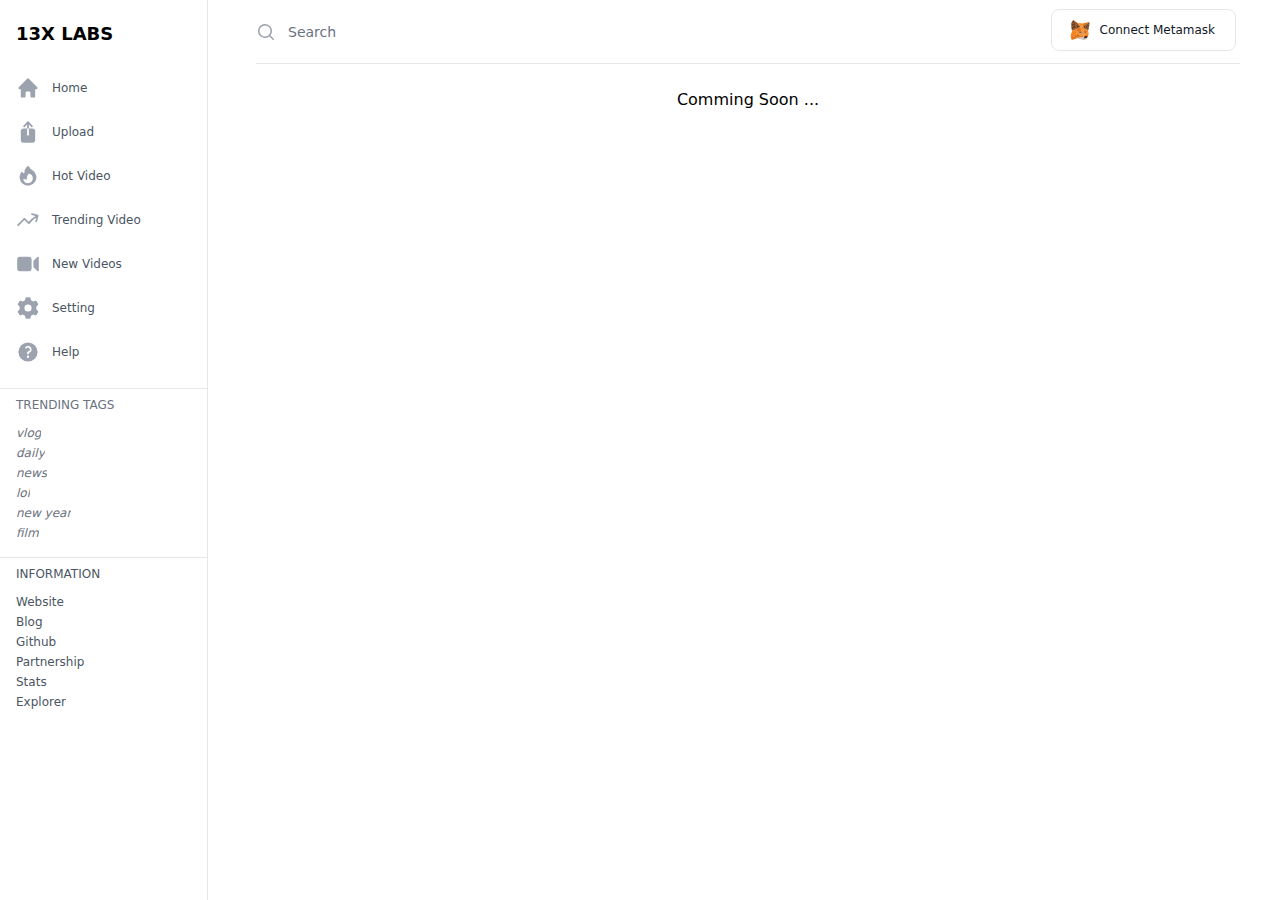
<file: trending.html>
<!DOCTYPE html><html lang="en"><head><meta charSet="utf-8"/><title>Comming Soon | 13 XLabs</title><meta name="description" content="Video Decentralized store IPFS by 13XLabs. 13X Labs is a R&amp;D Technology company focusing on blockchain, dApp, Web3, Storage3, etc."/><meta name="viewport" content="width=device-width, initial-scale=1"/><meta property="og:image" content="./logo.png"/><meta property="twitter:image" content="./logo.png"/><meta property="og:image:type" content="image/png"/><link rel="icon" href="/favicon.ico"/><meta name="next-head-count" content="8"/><link rel="preload" href="/_next/static/css/b8ba74102c380336.css" as="style"/><link rel="stylesheet" href="/_next/static/css/b8ba74102c380336.css" data-n-g=""/><noscript data-n-css=""></noscript><script defer="" nomodule="" src="/_next/static/chunks/polyfills-c67a75d1b6f99dc8.js"></script><script src="/_next/static/chunks/webpack-ee7e63bc15b31913.js" defer=""></script><script src="/_next/static/chunks/framework-50116e63224baba2.js" defer=""></script><script src="/_next/static/chunks/main-d3435d9ce096e6a4.js" defer=""></script><script src="/_next/static/chunks/pages/_app-a32469b0e99f6f79.js" defer=""></script><script src="/_next/static/chunks/769-e2f5d21aff6af1a2.js" defer=""></script><script src="/_next/static/chunks/737-6f286a130d3a3f00.js" defer=""></script><script src="/_next/static/chunks/pages/trending-773333d501db4ebd.js" defer=""></script><script src="/_next/static/Rq_EEKPI-hoszxLg4zQIA/_buildManifest.js" defer=""></script><script src="/_next/static/Rq_EEKPI-hoszxLg4zQIA/_ssgManifest.js" defer=""></script></head><body><div id="__next"><main><div><div class="hidden md:fixed md:inset-y-0 md:flex md:w-52 md:flex-col"><div class="flex flex-grow flex-col overflow-y-auto border-r border-gray-200 bg-white pt-5"><div class="flex flex-shrink-0 items-center px-4"><div class="text-left"><a class="text-lg font-bold" href="/">13X LABS</a></div></div><div class="mt-5 flex flex-grow flex-col divide-y"><nav class="flex-none space-y-1 px-2 pb-4"><a href="/" class="text-gray-600 hover:bg-gray-50 hover:text-gray-900 group rounded-md py-2 px-2 flex items-center text-xs font-medium"><svg xmlns="http://www.w3.org/2000/svg" viewBox="0 0 20 20" fill="currentColor" aria-hidden="true" class="text-gray-400 group-hover:text-gray-500 mr-3 flex-shrink-0 h-6 w-6"><path fill-rule="evenodd" d="M9.293 2.293a1 1 0 011.414 0l7 7A1 1 0 0117 11h-1v6a1 1 0 01-1 1h-2a1 1 0 01-1-1v-3a1 1 0 00-1-1H9a1 1 0 00-1 1v3a1 1 0 01-1 1H5a1 1 0 01-1-1v-6H3a1 1 0 01-.707-1.707l7-7z" clip-rule="evenodd"></path></svg>Home</a><a href="/upload" class="text-gray-600 hover:bg-gray-50 hover:text-gray-900 group rounded-md py-2 px-2 flex items-center text-xs font-medium"><svg xmlns="http://www.w3.org/2000/svg" viewBox="0 0 20 20" fill="currentColor" aria-hidden="true" class="text-gray-400 group-hover:text-gray-500 mr-3 flex-shrink-0 h-6 w-6"><path fill-rule="evenodd" d="M13.75 7h-3V3.66l1.95 2.1a.75.75 0 101.1-1.02l-3.25-3.5a.75.75 0 00-1.1 0L6.2 4.74a.75.75 0 001.1 1.02l1.95-2.1V7h-3A2.25 2.25 0 004 9.25v7.5A2.25 2.25 0 006.25 19h7.5A2.25 2.25 0 0016 16.75v-7.5A2.25 2.25 0 0013.75 7zm-3 0h-1.5v5.25a.75.75 0 001.5 0V7z" clip-rule="evenodd"></path></svg>Upload</a><a href="/hot" class="text-gray-600 hover:bg-gray-50 hover:text-gray-900 group rounded-md py-2 px-2 flex items-center text-xs font-medium"><svg xmlns="http://www.w3.org/2000/svg" viewBox="0 0 20 20" fill="currentColor" aria-hidden="true" class="text-gray-400 group-hover:text-gray-500 mr-3 flex-shrink-0 h-6 w-6"><path fill-rule="evenodd" d="M13.5 4.938a7 7 0 11-9.006 1.737c.202-.257.59-.218.793.039.278.352.594.672.943.954.332.269.786-.049.773-.476a5.977 5.977 0 01.572-2.759 6.026 6.026 0 012.486-2.665c.247-.14.55-.016.677.238A6.967 6.967 0 0013.5 4.938zM14 12a4 4 0 01-4 4c-1.913 0-3.52-1.398-3.91-3.182-.093-.429.44-.643.814-.413a4.043 4.043 0 001.601.564c.303.038.531-.24.51-.544a5.975 5.975 0 011.315-4.192.447.447 0 01.431-.16A4.001 4.001 0 0114 12z" clip-rule="evenodd"></path></svg>Hot Video</a><a href="/trending" class="text-gray-600 hover:bg-gray-50 hover:text-gray-900 group rounded-md py-2 px-2 flex items-center text-xs font-medium"><svg xmlns="http://www.w3.org/2000/svg" viewBox="0 0 20 20" fill="currentColor" aria-hidden="true" class="text-gray-400 group-hover:text-gray-500 mr-3 flex-shrink-0 h-6 w-6"><path fill-rule="evenodd" d="M12.577 4.878a.75.75 0 01.919-.53l4.78 1.281a.75.75 0 01.531.919l-1.281 4.78a.75.75 0 01-1.449-.387l.81-3.022a19.407 19.407 0 00-5.594 5.203.75.75 0 01-1.139.093L7 10.06l-4.72 4.72a.75.75 0 01-1.06-1.061l5.25-5.25a.75.75 0 011.06 0l3.074 3.073a20.923 20.923 0 015.545-4.931l-3.042-.815a.75.75 0 01-.53-.919z" clip-rule="evenodd"></path></svg>Trending Video</a><a href="/news" class="text-gray-600 hover:bg-gray-50 hover:text-gray-900 group rounded-md py-2 px-2 flex items-center text-xs font-medium"><svg xmlns="http://www.w3.org/2000/svg" viewBox="0 0 20 20" fill="currentColor" aria-hidden="true" class="text-gray-400 group-hover:text-gray-500 mr-3 flex-shrink-0 h-6 w-6"><path d="M3.25 4A2.25 2.25 0 001 6.25v7.5A2.25 2.25 0 003.25 16h7.5A2.25 2.25 0 0013 13.75v-7.5A2.25 2.25 0 0010.75 4h-7.5zM19 4.75a.75.75 0 00-1.28-.53l-3 3a.75.75 0 00-.22.53v4.5c0 .199.079.39.22.53l3 3a.75.75 0 001.28-.53V4.75z"></path></svg>New Videos</a><a href="/setting" class="text-gray-600 hover:bg-gray-50 hover:text-gray-900 group rounded-md py-2 px-2 flex items-center text-xs font-medium"><svg xmlns="http://www.w3.org/2000/svg" viewBox="0 0 20 20" fill="currentColor" aria-hidden="true" class="text-gray-400 group-hover:text-gray-500 mr-3 flex-shrink-0 h-6 w-6"><path fill-rule="evenodd" d="M7.84 1.804A1 1 0 018.82 1h2.36a1 1 0 01.98.804l.331 1.652a6.993 6.993 0 011.929 1.115l1.598-.54a1 1 0 011.186.447l1.18 2.044a1 1 0 01-.205 1.251l-1.267 1.113a7.047 7.047 0 010 2.228l1.267 1.113a1 1 0 01.206 1.25l-1.18 2.045a1 1 0 01-1.187.447l-1.598-.54a6.993 6.993 0 01-1.929 1.115l-.33 1.652a1 1 0 01-.98.804H8.82a1 1 0 01-.98-.804l-.331-1.652a6.993 6.993 0 01-1.929-1.115l-1.598.54a1 1 0 01-1.186-.447l-1.18-2.044a1 1 0 01.205-1.251l1.267-1.114a7.05 7.05 0 010-2.227L1.821 7.773a1 1 0 01-.206-1.25l1.18-2.045a1 1 0 011.187-.447l1.598.54A6.993 6.993 0 017.51 3.456l.33-1.652zM10 13a3 3 0 100-6 3 3 0 000 6z" clip-rule="evenodd"></path></svg>Setting</a><a href="/help" class="text-gray-600 hover:bg-gray-50 hover:text-gray-900 group rounded-md py-2 px-2 flex items-center text-xs font-medium"><svg xmlns="http://www.w3.org/2000/svg" viewBox="0 0 20 20" fill="currentColor" aria-hidden="true" class="text-gray-400 group-hover:text-gray-500 mr-3 flex-shrink-0 h-6 w-6"><path fill-rule="evenodd" d="M18 10a8 8 0 11-16 0 8 8 0 0116 0zM8.94 6.94a.75.75 0 11-1.061-1.061 3 3 0 112.871 5.026v.345a.75.75 0 01-1.5 0v-.5c0-.72.57-1.172 1.081-1.287A1.5 1.5 0 108.94 6.94zM10 15a1 1 0 100-2 1 1 0 000 2z" clip-rule="evenodd"></path></svg>Help</a></nav><nav class="flex-none space-y-1 px-1 pb-4"><h3 class="px-3 text-xs font-small text-gray-500 uppercase py-2" id="projects-headline">Trending Tags</h3><div class="space-y-1" role="group" aria-labelledby="projects-headline"><a href="#" class="group flex items-center rounded-md px-3 py-0 text-xs font-light italic text-gray-500 hover:bg-gray-50 hover:text-gray-900"><span class="truncate lowercase">vlog</span></a><a href="#" class="group flex items-center rounded-md px-3 py-0 text-xs font-light italic text-gray-500 hover:bg-gray-50 hover:text-gray-900"><span class="truncate lowercase">daily</span></a><a href="#" class="group flex items-center rounded-md px-3 py-0 text-xs font-light italic text-gray-500 hover:bg-gray-50 hover:text-gray-900"><span class="truncate lowercase">news</span></a><a href="#" class="group flex items-center rounded-md px-3 py-0 text-xs font-light italic text-gray-500 hover:bg-gray-50 hover:text-gray-900"><span class="truncate lowercase">lol</span></a><a href="#" class="group flex items-center rounded-md px-3 py-0 text-xs font-light italic text-gray-500 hover:bg-gray-50 hover:text-gray-900"><span class="truncate lowercase">new year</span></a><a href="#" class="group flex items-center rounded-md px-3 py-0 text-xs font-light italic text-gray-500 hover:bg-gray-50 hover:text-gray-900"><span class="truncate lowercase">film</span></a></div></nav><nav class="flex-none space-y-1 px-1 pb-4"><h3 class="px-3 text-xs font-small text-gray-600 uppercase py-2" id="projects-headline">Information</h3><div class="space-y-1" role="group" aria-labelledby="projects-headline"><a href="https://www.13xlabs.com/" class="group flex items-center rounded-md px-3 py text-xs font-small text-gray-600 hover:bg-gray-50 hover:text-gray-900"><span class="truncate">Website</span></a><a href="#" class="group flex items-center rounded-md px-3 py text-xs font-small text-gray-600 hover:bg-gray-50 hover:text-gray-900"><span class="truncate">Blog</span></a><a href="https://github.com/13X-Labs/" class="group flex items-center rounded-md px-3 py text-xs font-small text-gray-600 hover:bg-gray-50 hover:text-gray-900"><span class="truncate">Github</span></a><a href="#" class="group flex items-center rounded-md px-3 py text-xs font-small text-gray-600 hover:bg-gray-50 hover:text-gray-900"><span class="truncate">Partnership</span></a><a href="#" class="group flex items-center rounded-md px-3 py text-xs font-small text-gray-600 hover:bg-gray-50 hover:text-gray-900"><span class="truncate">Stats</span></a><a href="#" class="group flex items-center rounded-md px-3 py text-xs font-small text-gray-600 hover:bg-gray-50 hover:text-gray-900"><span class="truncate">Explorer</span></a></div></nav></div></div></div><div class="md:pl-64"><div class="mx-auto flex max-w-8xl flex-col md:px-8 xl:px-0 mr-10"><div class="sticky top-0 z-10 flex h-16 flex-shrink-0 border-b border-gray-200 bg-white"><button type="button" class="border-r border-gray-200 px-4 text-gray-500 focus:outline-none focus:ring-2 focus:ring-inset focus:ring-indigo-500 md:hidden"><span class="sr-only">Open sidebar</span><svg xmlns="http://www.w3.org/2000/svg" viewBox="0 0 20 20" fill="currentColor" aria-hidden="true" class="h-6 w-6"><path fill-rule="evenodd" d="M2 4.75A.75.75 0 012.75 4h14.5a.75.75 0 010 1.5H2.75A.75.75 0 012 4.75zm0 10.5a.75.75 0 01.75-.75h7.5a.75.75 0 010 1.5h-7.5a.75.75 0 01-.75-.75zM2 10a.75.75 0 01.75-.75h14.5a.75.75 0 010 1.5H2.75A.75.75 0 012 10z" clip-rule="evenodd"></path></svg></button><div class="flex flex-1 justify-between px-4 md:px-0"><div class="flex flex-1"><form class="flex w-full md:ml-0" action="#" method="GET"><label for="search-field" class="sr-only">Search</label><div class="relative w-full text-gray-400 focus-within:text-gray-600"><div class="pointer-events-none absolute inset-y-0 left-0 flex items-center"><svg xmlns="http://www.w3.org/2000/svg" viewBox="0 0 20 20" fill="currentColor" aria-hidden="true" class="h-5 w-5"><path fill-rule="evenodd" d="M9 3.5a5.5 5.5 0 100 11 5.5 5.5 0 000-11zM2 9a7 7 0 1112.452 4.391l3.328 3.329a.75.75 0 11-1.06 1.06l-3.329-3.328A7 7 0 012 9z" clip-rule="evenodd"></path></svg></div><input id="search-field" class="block h-full w-full border-transparent py-2 pl-8 pr-3 text-gray-900 placeholder-gray-500 focus:border-transparent focus:placeholder-gray-400 focus:outline-none focus:ring-0 sm:text-sm" placeholder="Search" type="search" name="search"/></div></form></div><div class="ml-4 flex items-center md:ml-6"><button type="button" class="text-gray-900 bg-white hover:bg-gray-100 border border-gray-200 focus:ring-4 focus:outline-none focus:ring-gray-100 font-small rounded-lg text-sm px-5 py-2.5 text-center inline-flex items-center dark:focus:ring-gray-600 dark:bg-gray-800 dark:border-gray-700 dark:text-white dark:hover:bg-gray-700 mr-1 mb-1"><svg aria-hidden="true" class="w-6 h-5 mr-2 -ml-1" viewBox="0 0 2405 2501" fill="none" xmlns="http://www.w3.org/2000/svg"> <g clip-path="url(#clip0_1512_1323)"> <path d="M2278.79 1730.86L2133.62 2221.69L1848.64 2143.76L2278.79 1730.86Z" fill="#E4761B" stroke="#E4761B" stroke-width="5.94955"></path> <path d="M1848.64 2143.76L2123.51 1767.15L2278.79 1730.86L1848.64 2143.76Z" fill="#E4761B" stroke="#E4761B" stroke-width="5.94955"></path> <path d="M2065.2 1360.79L2278.79 1730.86L2123.51 1767.15L2065.2 1360.79ZM2065.2 1360.79L2202.64 1265.6L2278.79 1730.86L2065.2 1360.79Z" fill="#F6851B" stroke="#F6851B" stroke-width="5.94955"></path> <path d="M1890.29 1081.17L2285.34 919.338L2265.7 1007.99L1890.29 1081.17ZM2253.21 1114.48L1890.29 1081.17L2265.7 1007.99L2253.21 1114.48Z" fill="#763D16" stroke="#763D16" stroke-width="5.94955"></path> <path d="M2253.21 1114.48L2202.64 1265.6L1890.29 1081.17L2253.21 1114.48ZM2332.34 956.82L2265.7 1007.99L2285.34 919.338L2332.34 956.82ZM2253.21 1114.48L2265.7 1007.99L2318.65 1052.01L2253.21 1114.48Z" fill="#763D16" stroke="#763D16" stroke-width="5.94955"></path> <path d="M1542.24 2024.17L1641 2055.7L1848.64 2143.75L1542.24 2024.17Z" fill="#E2761B" stroke="#E2761B" stroke-width="5.94955"></path> <path d="M2202.64 1265.6L2253.21 1114.48L2296.64 1147.8L2202.64 1265.6ZM2202.64 1265.6L1792.71 1130.55L1890.29 1081.17L2202.64 1265.6Z" fill="#763D16" stroke="#763D16" stroke-width="5.94955"></path> <path d="M1987.86 617.696L1890.29 1081.17L1792.71 1130.55L1987.86 617.696Z" fill="#763D16" stroke="#763D16" stroke-width="5.94955"></path> <path d="M2285.34 919.338L1890.29 1081.17L1987.86 617.696L2285.34 919.338Z" fill="#763D16" stroke="#763D16" stroke-width="5.94955"></path> <path d="M1987.86 617.696L2400.16 570.1L2285.34 919.338L1987.86 617.696Z" fill="#763D16" stroke="#763D16" stroke-width="5.94955"></path> <path d="M2202.64 1265.6L2065.2 1360.79L1792.71 1130.55L2202.64 1265.6Z" fill="#F6851B" stroke="#F6851B" stroke-width="5.94955"></path> <path d="M2382.31 236.33L2400.16 570.1L1987.86 617.696L2382.31 236.33Z" fill="#763D16" stroke="#763D16" stroke-width="5.94955"></path> <path d="M2382.31 236.33L1558.3 835.45L1547.59 429.095L2382.31 236.33Z" fill="#E2761B" stroke="#E2761B" stroke-width="5.94955"></path> <path d="M934.789 380.309L1547.59 429.095L1558.3 835.449L934.789 380.309Z" fill="#F6851B" stroke="#F6851B" stroke-width="5.94955"></path> <path d="M1792.71 1130.55L1558.3 835.449L1987.86 617.696L1792.71 1130.55Z" fill="#763D16" stroke="#763D16" stroke-width="5.94955"></path> <path d="M1792.71 1130.55L2065.2 1360.79L1682.65 1403.04L1792.71 1130.55Z" fill="#E4761B" stroke="#E4761B" stroke-width="5.94955"></path> <path d="M1682.65 1403.04L1558.3 835.449L1792.71 1130.55L1682.65 1403.04Z" fill="#E4761B" stroke="#E4761B" stroke-width="5.94955"></path> <path d="M1987.86 617.696L1558.3 835.45L2382.31 236.33L1987.86 617.696Z" fill="#763D16" stroke="#763D16" stroke-width="5.94955"></path> <path d="M940.144 2134.24L1134.69 2337.11L869.939 2096.16L940.144 2134.24Z" fill="#C0AD9E" stroke="#C0AD9E" stroke-width="5.94955"></path> <path d="M1848.64 2143.75L1940.86 1793.33L2123.51 1767.15L1848.64 2143.75Z" fill="#CD6116" stroke="#CD6116" stroke-width="5.94955"></path> <path d="M151.234 1157.92L487.978 803.917L194.666 1115.67L151.234 1157.92Z" fill="#E2761B" stroke="#E2761B" stroke-width="5.94955"></path> <path d="M2123.51 1767.15L1940.86 1793.33L2065.2 1360.79L2123.51 1767.15ZM1558.3 835.449L1230.48 824.74L934.789 380.309L1558.3 835.449Z" fill="#F6851B" stroke="#F6851B" stroke-width="5.94955"></path> <path d="M2065.2 1360.79L1940.86 1793.33L1930.74 1582.12L2065.2 1360.79Z" fill="#E4751F" stroke="#E4751F" stroke-width="5.94955"></path> <path d="M1682.65 1403.04L2065.2 1360.79L1930.74 1582.12L1682.65 1403.04Z" fill="#CD6116" stroke="#CD6116" stroke-width="5.94955"></path> <path d="M1230.48 824.74L1558.3 835.449L1682.65 1403.04L1230.48 824.74Z" fill="#F6851B" stroke="#F6851B" stroke-width="5.94955"></path> <path d="M1230.48 824.74L345.784 6.08252L934.79 380.309L1230.48 824.74ZM934.195 2258.58L165.513 2496.56L12.0146 1910.53L934.195 2258.58Z" fill="#E4761B" stroke="#E4761B" stroke-width="5.94955"></path> <path d="M265.465 1304.27L555.803 1076.41L799.14 1132.93L265.465 1304.27Z" fill="#763D16" stroke="#763D16" stroke-width="5.94955"></path> <path d="M799.139 1132.93L555.803 1076.41L686.098 538.567L799.139 1132.93Z" fill="#763D16" stroke="#763D16" stroke-width="5.94955"></path> <path d="M194.666 1115.67L555.803 1076.41L265.465 1304.27L194.666 1115.67Z" fill="#763D16" stroke="#763D16" stroke-width="5.94955"></path> <path d="M1930.74 1582.12L1780.81 1506.56L1682.65 1403.04L1930.74 1582.12Z" fill="#CD6116" stroke="#CD6116" stroke-width="5.94955"></path> <path d="M194.666 1115.67L169.083 980.618L555.803 1076.41L194.666 1115.67Z" fill="#763D16" stroke="#763D16" stroke-width="5.94955"></path> <path d="M1749.88 1676.72L1780.81 1506.56L1930.74 1582.12L1749.88 1676.72Z" fill="#233447" stroke="#233447" stroke-width="5.94955"></path> <path d="M1940.86 1793.33L1749.88 1676.72L1930.74 1582.12L1940.86 1793.33Z" fill="#F6851B" stroke="#F6851B" stroke-width="5.94955"></path> <path d="M555.803 1076.41L169.082 980.618L137.55 866.982L555.803 1076.41ZM686.098 538.567L555.803 1076.41L137.55 866.982L686.098 538.567ZM686.098 538.567L1230.48 824.74L799.139 1132.93L686.098 538.567Z" fill="#763D16" stroke="#763D16" stroke-width="5.94955"></path> <path d="M799.14 1132.93L1230.48 824.74L1422.65 1411.96L799.14 1132.93ZM1422.65 1411.96L826.508 1399.47L799.14 1132.93L1422.65 1411.96Z" fill="#E4761B" stroke="#E4761B" stroke-width="5.94955"></path> <path d="M265.465 1304.27L799.14 1132.93L826.508 1399.47L265.465 1304.27ZM1682.65 1403.04L1422.65 1411.96L1230.48 824.74L1682.65 1403.04Z" fill="#F6851B" stroke="#F6851B" stroke-width="5.94955"></path> <path d="M1780.81 1506.56L1749.88 1676.72L1682.65 1403.04L1780.81 1506.56Z" fill="#CD6116" stroke="#CD6116" stroke-width="5.94955"></path> <path d="M345.784 6.08252L1230.48 824.74L686.098 538.567L345.784 6.08252Z" fill="#763D16" stroke="#763D16" stroke-width="5.94955"></path> <path d="M12.0146 1910.53L758.088 1879.59L934.195 2258.58L12.0146 1910.53Z" fill="#E4761B" stroke="#E4761B" stroke-width="5.94955"></path> <path d="M934.194 2258.58L758.088 1879.59L1124.58 1861.75L934.194 2258.58Z" fill="#CD6116" stroke="#CD6116" stroke-width="5.94955"></path> <path d="M1749.88 1676.72L1940.86 1793.33L2046.16 2041.42L1749.88 1676.72ZM826.508 1399.47L12.0146 1910.53L265.465 1304.27L826.508 1399.47ZM758.088 1879.59L12.0146 1910.53L826.508 1399.47L758.088 1879.59ZM1682.65 1403.04L1731.43 1580.33L1495.83 1594.02L1682.65 1403.04ZM1495.83 1594.02L1422.65 1411.96L1682.65 1403.04L1495.83 1594.02Z" fill="#F6851B" stroke="#F6851B" stroke-width="5.94955"></path> <path d="M1134.69 2337.11L934.194 2258.58L1631.48 2375.79L1134.69 2337.11Z" fill="#C0AD9E" stroke="#C0AD9E" stroke-width="5.94955"></path> <path d="M265.465 1304.27L151.234 1157.91L194.666 1115.67L265.465 1304.27Z" fill="#763D16" stroke="#763D16" stroke-width="5.94955"></path> <path d="M1710.61 2288.92L1631.48 2375.79L934.194 2258.58L1710.61 2288.92Z" fill="#D7C1B3" stroke="#D7C1B3" stroke-width="5.94955"></path> <path d="M1748.09 2075.93L934.194 2258.58L1124.58 1861.75L1748.09 2075.93Z" fill="#E4761B" stroke="#E4761B" stroke-width="5.94955"></path> <path d="M934.194 2258.58L1748.09 2075.93L1710.61 2288.92L934.194 2258.58Z" fill="#D7C1B3" stroke="#D7C1B3" stroke-width="5.94955"></path> <path d="M137.55 866.982L110.777 409.462L686.098 538.567L137.55 866.982ZM194.665 1115.67L115.536 1035.35L169.082 980.618L194.665 1115.67Z" fill="#763D16" stroke="#763D16" stroke-width="5.94955"></path> <path d="M1289.38 1529.76L1422.65 1411.96L1403.61 1699.92L1289.38 1529.76Z" fill="#CD6116" stroke="#CD6116" stroke-width="5.94955"></path> <path d="M1422.65 1411.96L1289.38 1529.76L1095.43 1630.31L1422.65 1411.96Z" fill="#CD6116" stroke="#CD6116" stroke-width="5.94955"></path> <path d="M2046.16 2041.42L2009.87 2014.65L1749.88 1676.72L2046.16 2041.42Z" fill="#F6851B" stroke="#F6851B" stroke-width="5.94955"></path> <path d="M1095.43 1630.31L826.508 1399.47L1422.65 1411.96L1095.43 1630.31Z" fill="#CD6116" stroke="#CD6116" stroke-width="5.94955"></path> <path d="M1403.61 1699.92L1422.65 1411.96L1495.83 1594.02L1403.61 1699.92Z" fill="#E4751F" stroke="#E4751F" stroke-width="5.94955"></path> <path d="M89.3589 912.199L137.55 866.982L169.083 980.618L89.3589 912.199Z" fill="#763D16" stroke="#763D16" stroke-width="5.94955"></path> <path d="M1403.61 1699.92L1095.43 1630.31L1289.38 1529.76L1403.61 1699.92Z" fill="#233447" stroke="#233447" stroke-width="5.94955"></path> <path d="M686.098 538.567L110.777 409.462L345.784 6.08252L686.098 538.567Z" fill="#763D16" stroke="#763D16" stroke-width="5.94955"></path> <path d="M1631.48 2375.79L1664.2 2465.03L1134.69 2337.12L1631.48 2375.79Z" fill="#C0AD9E" stroke="#C0AD9E" stroke-width="5.94955"></path> <path d="M1124.58 1861.75L1095.43 1630.31L1403.61 1699.92L1124.58 1861.75Z" fill="#F6851B" stroke="#F6851B" stroke-width="5.94955"></path> <path d="M826.508 1399.47L1095.43 1630.31L1124.58 1861.75L826.508 1399.47Z" fill="#E4751F" stroke="#E4751F" stroke-width="5.94955"></path> <path d="M1495.83 1594.02L1731.43 1580.33L2009.87 2014.65L1495.83 1594.02ZM826.508 1399.47L1124.58 1861.75L758.088 1879.59L826.508 1399.47Z" fill="#F6851B" stroke="#F6851B" stroke-width="5.94955"></path> <path d="M1495.83 1594.02L1788.55 2039.64L1403.61 1699.92L1495.83 1594.02Z" fill="#E4751F" stroke="#E4751F" stroke-width="5.94955"></path> <path d="M1403.61 1699.92L1788.55 2039.64L1748.09 2075.93L1403.61 1699.92Z" fill="#F6851B" stroke="#F6851B" stroke-width="5.94955"></path> <path d="M1748.09 2075.93L1124.58 1861.75L1403.61 1699.92L1748.09 2075.93ZM2009.87 2014.65L1788.55 2039.64L1495.83 1594.02L2009.87 2014.65Z" fill="#F6851B" stroke="#F6851B" stroke-width="5.94955"></path> <path d="M2068.18 2224.07L1972.99 2415.05L1664.2 2465.03L2068.18 2224.07ZM1664.2 2465.03L1631.48 2375.79L1710.61 2288.92L1664.2 2465.03Z" fill="#C0AD9E" stroke="#C0AD9E" stroke-width="5.94955"></path> <path d="M1710.61 2288.92L1768.92 2265.72L1664.2 2465.03L1710.61 2288.92ZM1664.2 2465.03L1768.92 2265.72L2068.18 2224.07L1664.2 2465.03Z" fill="#C0AD9E" stroke="#C0AD9E" stroke-width="5.94955"></path> <path d="M2009.87 2014.65L2083.05 2059.27L1860.54 2086.04L2009.87 2014.65Z" fill="#161616" stroke="#161616" stroke-width="5.94955"></path> <path d="M1860.54 2086.04L1788.55 2039.64L2009.87 2014.65L1860.54 2086.04ZM1834.96 2121.15L2105.66 2088.42L2068.18 2224.07L1834.96 2121.15Z" fill="#161616" stroke="#161616" stroke-width="5.94955"></path> <path d="M2068.18 2224.07L1768.92 2265.72L1834.96 2121.15L2068.18 2224.07ZM1768.92 2265.72L1710.61 2288.92L1748.09 2075.93L1768.92 2265.72ZM1748.09 2075.93L1788.55 2039.64L1860.54 2086.04L1748.09 2075.93ZM2083.05 2059.27L2105.66 2088.42L1834.96 2121.15L2083.05 2059.27Z" fill="#161616" stroke="#161616" stroke-width="5.94955"></path> <path d="M1834.96 2121.15L1860.54 2086.04L2083.05 2059.27L1834.96 2121.15ZM1748.09 2075.93L1834.96 2121.15L1768.92 2265.72L1748.09 2075.93Z" fill="#161616" stroke="#161616" stroke-width="5.94955"></path> <path d="M1860.54 2086.04L1834.96 2121.15L1748.09 2075.93L1860.54 2086.04Z" fill="#161616" stroke="#161616" stroke-width="5.94955"></path> </g> <defs> <clipPath id="clip0_1512_1323"> <rect width="2404" height="2500" fill="white" transform="translate(0.519043 0.132812)"></rect> </clipPath> </defs></svg><a class="text-xs">Connect Metamask</a></button></div></div></div><main class="flex-1"><div class="py-6"><div class="px-4 sm:px-6 md:px-0"><div class="text-center">Comming Soon ...</div></div></div></main></div></div></div></main></div><script id="__NEXT_DATA__" type="application/json">{"props":{"pageProps":{}},"page":"/trending","query":{},"buildId":"Rq_EEKPI-hoszxLg4zQIA","nextExport":true,"autoExport":true,"isFallback":false,"scriptLoader":[]}</script></body></html>
</file>
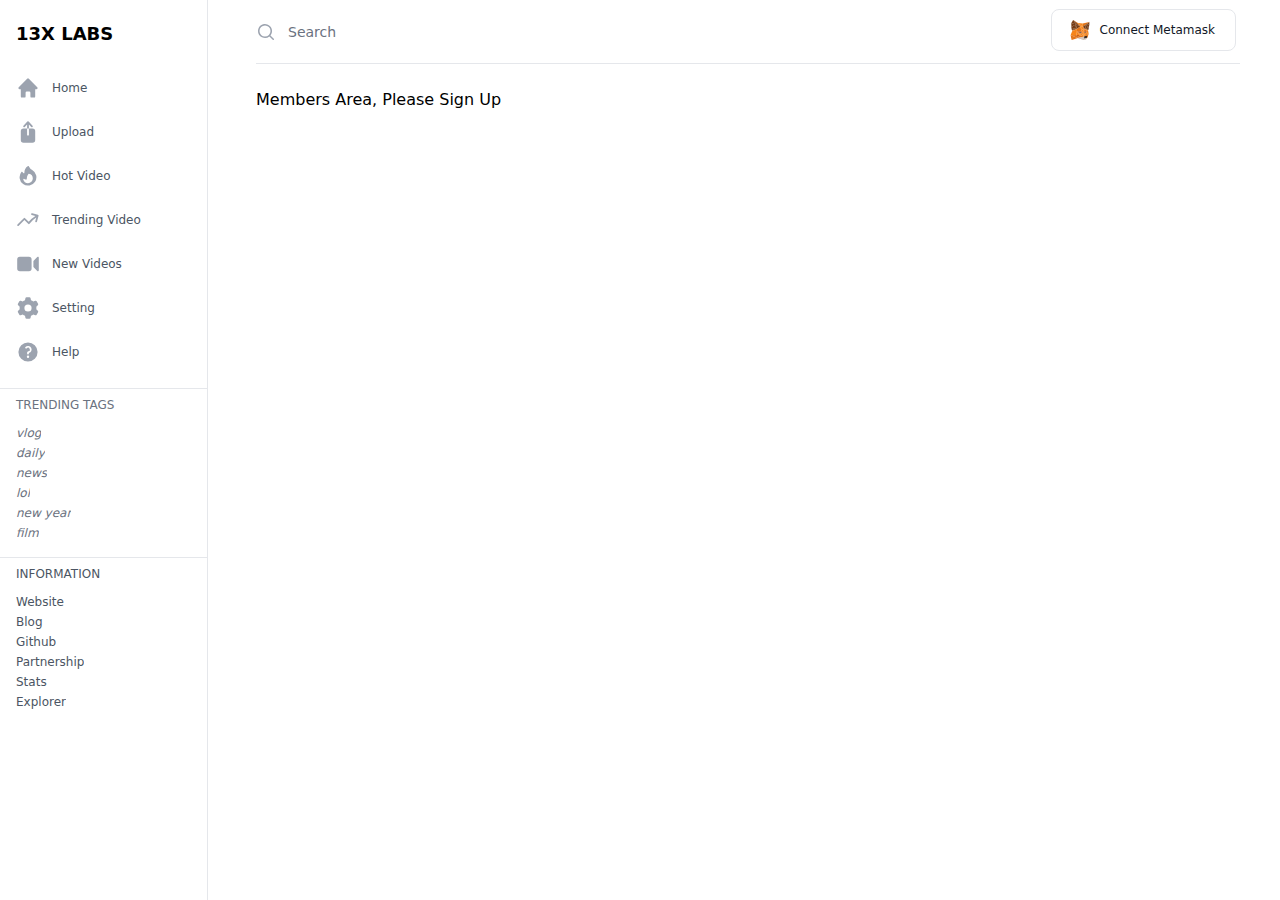
<file: upload.html>
<!DOCTYPE html><html lang="en"><head><meta charSet="utf-8"/><title>Upload Video Decentralized | 13X Labs</title><meta name="description" content="File Sharing - Upload File to IPFS by 13XLabs. 13X Labs is a R&amp;D Technology company focusing on blockchain, dApp, Web3, Storage3, etc."/><meta name="viewport" content="width=device-width, initial-scale=1"/><meta property="og:image" content="./logo.png"/><meta property="twitter:image" content="./logo.png"/><meta property="og:image:type" content="image/png"/><link rel="icon" href="/favicon.ico"/><meta name="next-head-count" content="8"/><link rel="preload" href="/_next/static/css/b8ba74102c380336.css" as="style"/><link rel="stylesheet" href="/_next/static/css/b8ba74102c380336.css" data-n-g=""/><noscript data-n-css=""></noscript><script defer="" nomodule="" src="/_next/static/chunks/polyfills-c67a75d1b6f99dc8.js"></script><script src="/_next/static/chunks/webpack-ee7e63bc15b31913.js" defer=""></script><script src="/_next/static/chunks/framework-50116e63224baba2.js" defer=""></script><script src="/_next/static/chunks/main-d3435d9ce096e6a4.js" defer=""></script><script src="/_next/static/chunks/pages/_app-a32469b0e99f6f79.js" defer=""></script><script src="/_next/static/chunks/4072747d-89e26323ce868955.js" defer=""></script><script src="/_next/static/chunks/769-e2f5d21aff6af1a2.js" defer=""></script><script src="/_next/static/chunks/573-b2b5a3ba27a50a35.js" defer=""></script><script src="/_next/static/chunks/19-1dbf39a2f1c59288.js" defer=""></script><script src="/_next/static/chunks/737-6f286a130d3a3f00.js" defer=""></script><script src="/_next/static/chunks/pages/upload-83ffd7b5656d493c.js" defer=""></script><script src="/_next/static/Rq_EEKPI-hoszxLg4zQIA/_buildManifest.js" defer=""></script><script src="/_next/static/Rq_EEKPI-hoszxLg4zQIA/_ssgManifest.js" defer=""></script></head><body><div id="__next"><main><div><div class="hidden md:fixed md:inset-y-0 md:flex md:w-52 md:flex-col"><div class="flex flex-grow flex-col overflow-y-auto border-r border-gray-200 bg-white pt-5"><div class="flex flex-shrink-0 items-center px-4"><div class="text-left"><a class="text-lg font-bold" href="/">13X LABS</a></div></div><div class="mt-5 flex flex-grow flex-col divide-y"><nav class="flex-none space-y-1 px-2 pb-4"><a href="/" class="text-gray-600 hover:bg-gray-50 hover:text-gray-900 group rounded-md py-2 px-2 flex items-center text-xs font-medium"><svg xmlns="http://www.w3.org/2000/svg" viewBox="0 0 20 20" fill="currentColor" aria-hidden="true" class="text-gray-400 group-hover:text-gray-500 mr-3 flex-shrink-0 h-6 w-6"><path fill-rule="evenodd" d="M9.293 2.293a1 1 0 011.414 0l7 7A1 1 0 0117 11h-1v6a1 1 0 01-1 1h-2a1 1 0 01-1-1v-3a1 1 0 00-1-1H9a1 1 0 00-1 1v3a1 1 0 01-1 1H5a1 1 0 01-1-1v-6H3a1 1 0 01-.707-1.707l7-7z" clip-rule="evenodd"></path></svg>Home</a><a href="/upload" class="text-gray-600 hover:bg-gray-50 hover:text-gray-900 group rounded-md py-2 px-2 flex items-center text-xs font-medium"><svg xmlns="http://www.w3.org/2000/svg" viewBox="0 0 20 20" fill="currentColor" aria-hidden="true" class="text-gray-400 group-hover:text-gray-500 mr-3 flex-shrink-0 h-6 w-6"><path fill-rule="evenodd" d="M13.75 7h-3V3.66l1.95 2.1a.75.75 0 101.1-1.02l-3.25-3.5a.75.75 0 00-1.1 0L6.2 4.74a.75.75 0 001.1 1.02l1.95-2.1V7h-3A2.25 2.25 0 004 9.25v7.5A2.25 2.25 0 006.25 19h7.5A2.25 2.25 0 0016 16.75v-7.5A2.25 2.25 0 0013.75 7zm-3 0h-1.5v5.25a.75.75 0 001.5 0V7z" clip-rule="evenodd"></path></svg>Upload</a><a href="/hot" class="text-gray-600 hover:bg-gray-50 hover:text-gray-900 group rounded-md py-2 px-2 flex items-center text-xs font-medium"><svg xmlns="http://www.w3.org/2000/svg" viewBox="0 0 20 20" fill="currentColor" aria-hidden="true" class="text-gray-400 group-hover:text-gray-500 mr-3 flex-shrink-0 h-6 w-6"><path fill-rule="evenodd" d="M13.5 4.938a7 7 0 11-9.006 1.737c.202-.257.59-.218.793.039.278.352.594.672.943.954.332.269.786-.049.773-.476a5.977 5.977 0 01.572-2.759 6.026 6.026 0 012.486-2.665c.247-.14.55-.016.677.238A6.967 6.967 0 0013.5 4.938zM14 12a4 4 0 01-4 4c-1.913 0-3.52-1.398-3.91-3.182-.093-.429.44-.643.814-.413a4.043 4.043 0 001.601.564c.303.038.531-.24.51-.544a5.975 5.975 0 011.315-4.192.447.447 0 01.431-.16A4.001 4.001 0 0114 12z" clip-rule="evenodd"></path></svg>Hot Video</a><a href="/trending" class="text-gray-600 hover:bg-gray-50 hover:text-gray-900 group rounded-md py-2 px-2 flex items-center text-xs font-medium"><svg xmlns="http://www.w3.org/2000/svg" viewBox="0 0 20 20" fill="currentColor" aria-hidden="true" class="text-gray-400 group-hover:text-gray-500 mr-3 flex-shrink-0 h-6 w-6"><path fill-rule="evenodd" d="M12.577 4.878a.75.75 0 01.919-.53l4.78 1.281a.75.75 0 01.531.919l-1.281 4.78a.75.75 0 01-1.449-.387l.81-3.022a19.407 19.407 0 00-5.594 5.203.75.75 0 01-1.139.093L7 10.06l-4.72 4.72a.75.75 0 01-1.06-1.061l5.25-5.25a.75.75 0 011.06 0l3.074 3.073a20.923 20.923 0 015.545-4.931l-3.042-.815a.75.75 0 01-.53-.919z" clip-rule="evenodd"></path></svg>Trending Video</a><a href="/news" class="text-gray-600 hover:bg-gray-50 hover:text-gray-900 group rounded-md py-2 px-2 flex items-center text-xs font-medium"><svg xmlns="http://www.w3.org/2000/svg" viewBox="0 0 20 20" fill="currentColor" aria-hidden="true" class="text-gray-400 group-hover:text-gray-500 mr-3 flex-shrink-0 h-6 w-6"><path d="M3.25 4A2.25 2.25 0 001 6.25v7.5A2.25 2.25 0 003.25 16h7.5A2.25 2.25 0 0013 13.75v-7.5A2.25 2.25 0 0010.75 4h-7.5zM19 4.75a.75.75 0 00-1.28-.53l-3 3a.75.75 0 00-.22.53v4.5c0 .199.079.39.22.53l3 3a.75.75 0 001.28-.53V4.75z"></path></svg>New Videos</a><a href="/setting" class="text-gray-600 hover:bg-gray-50 hover:text-gray-900 group rounded-md py-2 px-2 flex items-center text-xs font-medium"><svg xmlns="http://www.w3.org/2000/svg" viewBox="0 0 20 20" fill="currentColor" aria-hidden="true" class="text-gray-400 group-hover:text-gray-500 mr-3 flex-shrink-0 h-6 w-6"><path fill-rule="evenodd" d="M7.84 1.804A1 1 0 018.82 1h2.36a1 1 0 01.98.804l.331 1.652a6.993 6.993 0 011.929 1.115l1.598-.54a1 1 0 011.186.447l1.18 2.044a1 1 0 01-.205 1.251l-1.267 1.113a7.047 7.047 0 010 2.228l1.267 1.113a1 1 0 01.206 1.25l-1.18 2.045a1 1 0 01-1.187.447l-1.598-.54a6.993 6.993 0 01-1.929 1.115l-.33 1.652a1 1 0 01-.98.804H8.82a1 1 0 01-.98-.804l-.331-1.652a6.993 6.993 0 01-1.929-1.115l-1.598.54a1 1 0 01-1.186-.447l-1.18-2.044a1 1 0 01.205-1.251l1.267-1.114a7.05 7.05 0 010-2.227L1.821 7.773a1 1 0 01-.206-1.25l1.18-2.045a1 1 0 011.187-.447l1.598.54A6.993 6.993 0 017.51 3.456l.33-1.652zM10 13a3 3 0 100-6 3 3 0 000 6z" clip-rule="evenodd"></path></svg>Setting</a><a href="/help" class="text-gray-600 hover:bg-gray-50 hover:text-gray-900 group rounded-md py-2 px-2 flex items-center text-xs font-medium"><svg xmlns="http://www.w3.org/2000/svg" viewBox="0 0 20 20" fill="currentColor" aria-hidden="true" class="text-gray-400 group-hover:text-gray-500 mr-3 flex-shrink-0 h-6 w-6"><path fill-rule="evenodd" d="M18 10a8 8 0 11-16 0 8 8 0 0116 0zM8.94 6.94a.75.75 0 11-1.061-1.061 3 3 0 112.871 5.026v.345a.75.75 0 01-1.5 0v-.5c0-.72.57-1.172 1.081-1.287A1.5 1.5 0 108.94 6.94zM10 15a1 1 0 100-2 1 1 0 000 2z" clip-rule="evenodd"></path></svg>Help</a></nav><nav class="flex-none space-y-1 px-1 pb-4"><h3 class="px-3 text-xs font-small text-gray-500 uppercase py-2" id="projects-headline">Trending Tags</h3><div class="space-y-1" role="group" aria-labelledby="projects-headline"><a href="#" class="group flex items-center rounded-md px-3 py-0 text-xs font-light italic text-gray-500 hover:bg-gray-50 hover:text-gray-900"><span class="truncate lowercase">vlog</span></a><a href="#" class="group flex items-center rounded-md px-3 py-0 text-xs font-light italic text-gray-500 hover:bg-gray-50 hover:text-gray-900"><span class="truncate lowercase">daily</span></a><a href="#" class="group flex items-center rounded-md px-3 py-0 text-xs font-light italic text-gray-500 hover:bg-gray-50 hover:text-gray-900"><span class="truncate lowercase">news</span></a><a href="#" class="group flex items-center rounded-md px-3 py-0 text-xs font-light italic text-gray-500 hover:bg-gray-50 hover:text-gray-900"><span class="truncate lowercase">lol</span></a><a href="#" class="group flex items-center rounded-md px-3 py-0 text-xs font-light italic text-gray-500 hover:bg-gray-50 hover:text-gray-900"><span class="truncate lowercase">new year</span></a><a href="#" class="group flex items-center rounded-md px-3 py-0 text-xs font-light italic text-gray-500 hover:bg-gray-50 hover:text-gray-900"><span class="truncate lowercase">film</span></a></div></nav><nav class="flex-none space-y-1 px-1 pb-4"><h3 class="px-3 text-xs font-small text-gray-600 uppercase py-2" id="projects-headline">Information</h3><div class="space-y-1" role="group" aria-labelledby="projects-headline"><a href="https://www.13xlabs.com/" class="group flex items-center rounded-md px-3 py text-xs font-small text-gray-600 hover:bg-gray-50 hover:text-gray-900"><span class="truncate">Website</span></a><a href="#" class="group flex items-center rounded-md px-3 py text-xs font-small text-gray-600 hover:bg-gray-50 hover:text-gray-900"><span class="truncate">Blog</span></a><a href="https://github.com/13X-Labs/" class="group flex items-center rounded-md px-3 py text-xs font-small text-gray-600 hover:bg-gray-50 hover:text-gray-900"><span class="truncate">Github</span></a><a href="#" class="group flex items-center rounded-md px-3 py text-xs font-small text-gray-600 hover:bg-gray-50 hover:text-gray-900"><span class="truncate">Partnership</span></a><a href="#" class="group flex items-center rounded-md px-3 py text-xs font-small text-gray-600 hover:bg-gray-50 hover:text-gray-900"><span class="truncate">Stats</span></a><a href="#" class="group flex items-center rounded-md px-3 py text-xs font-small text-gray-600 hover:bg-gray-50 hover:text-gray-900"><span class="truncate">Explorer</span></a></div></nav></div></div></div><div class="md:pl-64"><div class="mx-auto flex max-w-8xl flex-col md:px-8 xl:px-0 mr-10"><div class="sticky top-0 z-10 flex h-16 flex-shrink-0 border-b border-gray-200 bg-white"><button type="button" class="border-r border-gray-200 px-4 text-gray-500 focus:outline-none focus:ring-2 focus:ring-inset focus:ring-indigo-500 md:hidden"><span class="sr-only">Open sidebar</span><svg xmlns="http://www.w3.org/2000/svg" viewBox="0 0 20 20" fill="currentColor" aria-hidden="true" class="h-6 w-6"><path fill-rule="evenodd" d="M2 4.75A.75.75 0 012.75 4h14.5a.75.75 0 010 1.5H2.75A.75.75 0 012 4.75zm0 10.5a.75.75 0 01.75-.75h7.5a.75.75 0 010 1.5h-7.5a.75.75 0 01-.75-.75zM2 10a.75.75 0 01.75-.75h14.5a.75.75 0 010 1.5H2.75A.75.75 0 012 10z" clip-rule="evenodd"></path></svg></button><div class="flex flex-1 justify-between px-4 md:px-0"><div class="flex flex-1"><form class="flex w-full md:ml-0" action="#" method="GET"><label for="search-field" class="sr-only">Search</label><div class="relative w-full text-gray-400 focus-within:text-gray-600"><div class="pointer-events-none absolute inset-y-0 left-0 flex items-center"><svg xmlns="http://www.w3.org/2000/svg" viewBox="0 0 20 20" fill="currentColor" aria-hidden="true" class="h-5 w-5"><path fill-rule="evenodd" d="M9 3.5a5.5 5.5 0 100 11 5.5 5.5 0 000-11zM2 9a7 7 0 1112.452 4.391l3.328 3.329a.75.75 0 11-1.06 1.06l-3.329-3.328A7 7 0 012 9z" clip-rule="evenodd"></path></svg></div><input id="search-field" class="block h-full w-full border-transparent py-2 pl-8 pr-3 text-gray-900 placeholder-gray-500 focus:border-transparent focus:placeholder-gray-400 focus:outline-none focus:ring-0 sm:text-sm" placeholder="Search" type="search" name="search"/></div></form></div><div class="ml-4 flex items-center md:ml-6"><button type="button" class="text-gray-900 bg-white hover:bg-gray-100 border border-gray-200 focus:ring-4 focus:outline-none focus:ring-gray-100 font-small rounded-lg text-sm px-5 py-2.5 text-center inline-flex items-center dark:focus:ring-gray-600 dark:bg-gray-800 dark:border-gray-700 dark:text-white dark:hover:bg-gray-700 mr-1 mb-1"><svg aria-hidden="true" class="w-6 h-5 mr-2 -ml-1" viewBox="0 0 2405 2501" fill="none" xmlns="http://www.w3.org/2000/svg"> <g clip-path="url(#clip0_1512_1323)"> <path d="M2278.79 1730.86L2133.62 2221.69L1848.64 2143.76L2278.79 1730.86Z" fill="#E4761B" stroke="#E4761B" stroke-width="5.94955"></path> <path d="M1848.64 2143.76L2123.51 1767.15L2278.79 1730.86L1848.64 2143.76Z" fill="#E4761B" stroke="#E4761B" stroke-width="5.94955"></path> <path d="M2065.2 1360.79L2278.79 1730.86L2123.51 1767.15L2065.2 1360.79ZM2065.2 1360.79L2202.64 1265.6L2278.79 1730.86L2065.2 1360.79Z" fill="#F6851B" stroke="#F6851B" stroke-width="5.94955"></path> <path d="M1890.29 1081.17L2285.34 919.338L2265.7 1007.99L1890.29 1081.17ZM2253.21 1114.48L1890.29 1081.17L2265.7 1007.99L2253.21 1114.48Z" fill="#763D16" stroke="#763D16" stroke-width="5.94955"></path> <path d="M2253.21 1114.48L2202.64 1265.6L1890.29 1081.17L2253.21 1114.48ZM2332.34 956.82L2265.7 1007.99L2285.34 919.338L2332.34 956.82ZM2253.21 1114.48L2265.7 1007.99L2318.65 1052.01L2253.21 1114.48Z" fill="#763D16" stroke="#763D16" stroke-width="5.94955"></path> <path d="M1542.24 2024.17L1641 2055.7L1848.64 2143.75L1542.24 2024.17Z" fill="#E2761B" stroke="#E2761B" stroke-width="5.94955"></path> <path d="M2202.64 1265.6L2253.21 1114.48L2296.64 1147.8L2202.64 1265.6ZM2202.64 1265.6L1792.71 1130.55L1890.29 1081.17L2202.64 1265.6Z" fill="#763D16" stroke="#763D16" stroke-width="5.94955"></path> <path d="M1987.86 617.696L1890.29 1081.17L1792.71 1130.55L1987.86 617.696Z" fill="#763D16" stroke="#763D16" stroke-width="5.94955"></path> <path d="M2285.34 919.338L1890.29 1081.17L1987.86 617.696L2285.34 919.338Z" fill="#763D16" stroke="#763D16" stroke-width="5.94955"></path> <path d="M1987.86 617.696L2400.16 570.1L2285.34 919.338L1987.86 617.696Z" fill="#763D16" stroke="#763D16" stroke-width="5.94955"></path> <path d="M2202.64 1265.6L2065.2 1360.79L1792.71 1130.55L2202.64 1265.6Z" fill="#F6851B" stroke="#F6851B" stroke-width="5.94955"></path> <path d="M2382.31 236.33L2400.16 570.1L1987.86 617.696L2382.31 236.33Z" fill="#763D16" stroke="#763D16" stroke-width="5.94955"></path> <path d="M2382.31 236.33L1558.3 835.45L1547.59 429.095L2382.31 236.33Z" fill="#E2761B" stroke="#E2761B" stroke-width="5.94955"></path> <path d="M934.789 380.309L1547.59 429.095L1558.3 835.449L934.789 380.309Z" fill="#F6851B" stroke="#F6851B" stroke-width="5.94955"></path> <path d="M1792.71 1130.55L1558.3 835.449L1987.86 617.696L1792.71 1130.55Z" fill="#763D16" stroke="#763D16" stroke-width="5.94955"></path> <path d="M1792.71 1130.55L2065.2 1360.79L1682.65 1403.04L1792.71 1130.55Z" fill="#E4761B" stroke="#E4761B" stroke-width="5.94955"></path> <path d="M1682.65 1403.04L1558.3 835.449L1792.71 1130.55L1682.65 1403.04Z" fill="#E4761B" stroke="#E4761B" stroke-width="5.94955"></path> <path d="M1987.86 617.696L1558.3 835.45L2382.31 236.33L1987.86 617.696Z" fill="#763D16" stroke="#763D16" stroke-width="5.94955"></path> <path d="M940.144 2134.24L1134.69 2337.11L869.939 2096.16L940.144 2134.24Z" fill="#C0AD9E" stroke="#C0AD9E" stroke-width="5.94955"></path> <path d="M1848.64 2143.75L1940.86 1793.33L2123.51 1767.15L1848.64 2143.75Z" fill="#CD6116" stroke="#CD6116" stroke-width="5.94955"></path> <path d="M151.234 1157.92L487.978 803.917L194.666 1115.67L151.234 1157.92Z" fill="#E2761B" stroke="#E2761B" stroke-width="5.94955"></path> <path d="M2123.51 1767.15L1940.86 1793.33L2065.2 1360.79L2123.51 1767.15ZM1558.3 835.449L1230.48 824.74L934.789 380.309L1558.3 835.449Z" fill="#F6851B" stroke="#F6851B" stroke-width="5.94955"></path> <path d="M2065.2 1360.79L1940.86 1793.33L1930.74 1582.12L2065.2 1360.79Z" fill="#E4751F" stroke="#E4751F" stroke-width="5.94955"></path> <path d="M1682.65 1403.04L2065.2 1360.79L1930.74 1582.12L1682.65 1403.04Z" fill="#CD6116" stroke="#CD6116" stroke-width="5.94955"></path> <path d="M1230.48 824.74L1558.3 835.449L1682.65 1403.04L1230.48 824.74Z" fill="#F6851B" stroke="#F6851B" stroke-width="5.94955"></path> <path d="M1230.48 824.74L345.784 6.08252L934.79 380.309L1230.48 824.74ZM934.195 2258.58L165.513 2496.56L12.0146 1910.53L934.195 2258.58Z" fill="#E4761B" stroke="#E4761B" stroke-width="5.94955"></path> <path d="M265.465 1304.27L555.803 1076.41L799.14 1132.93L265.465 1304.27Z" fill="#763D16" stroke="#763D16" stroke-width="5.94955"></path> <path d="M799.139 1132.93L555.803 1076.41L686.098 538.567L799.139 1132.93Z" fill="#763D16" stroke="#763D16" stroke-width="5.94955"></path> <path d="M194.666 1115.67L555.803 1076.41L265.465 1304.27L194.666 1115.67Z" fill="#763D16" stroke="#763D16" stroke-width="5.94955"></path> <path d="M1930.74 1582.12L1780.81 1506.56L1682.65 1403.04L1930.74 1582.12Z" fill="#CD6116" stroke="#CD6116" stroke-width="5.94955"></path> <path d="M194.666 1115.67L169.083 980.618L555.803 1076.41L194.666 1115.67Z" fill="#763D16" stroke="#763D16" stroke-width="5.94955"></path> <path d="M1749.88 1676.72L1780.81 1506.56L1930.74 1582.12L1749.88 1676.72Z" fill="#233447" stroke="#233447" stroke-width="5.94955"></path> <path d="M1940.86 1793.33L1749.88 1676.72L1930.74 1582.12L1940.86 1793.33Z" fill="#F6851B" stroke="#F6851B" stroke-width="5.94955"></path> <path d="M555.803 1076.41L169.082 980.618L137.55 866.982L555.803 1076.41ZM686.098 538.567L555.803 1076.41L137.55 866.982L686.098 538.567ZM686.098 538.567L1230.48 824.74L799.139 1132.93L686.098 538.567Z" fill="#763D16" stroke="#763D16" stroke-width="5.94955"></path> <path d="M799.14 1132.93L1230.48 824.74L1422.65 1411.96L799.14 1132.93ZM1422.65 1411.96L826.508 1399.47L799.14 1132.93L1422.65 1411.96Z" fill="#E4761B" stroke="#E4761B" stroke-width="5.94955"></path> <path d="M265.465 1304.27L799.14 1132.93L826.508 1399.47L265.465 1304.27ZM1682.65 1403.04L1422.65 1411.96L1230.48 824.74L1682.65 1403.04Z" fill="#F6851B" stroke="#F6851B" stroke-width="5.94955"></path> <path d="M1780.81 1506.56L1749.88 1676.72L1682.65 1403.04L1780.81 1506.56Z" fill="#CD6116" stroke="#CD6116" stroke-width="5.94955"></path> <path d="M345.784 6.08252L1230.48 824.74L686.098 538.567L345.784 6.08252Z" fill="#763D16" stroke="#763D16" stroke-width="5.94955"></path> <path d="M12.0146 1910.53L758.088 1879.59L934.195 2258.58L12.0146 1910.53Z" fill="#E4761B" stroke="#E4761B" stroke-width="5.94955"></path> <path d="M934.194 2258.58L758.088 1879.59L1124.58 1861.75L934.194 2258.58Z" fill="#CD6116" stroke="#CD6116" stroke-width="5.94955"></path> <path d="M1749.88 1676.72L1940.86 1793.33L2046.16 2041.42L1749.88 1676.72ZM826.508 1399.47L12.0146 1910.53L265.465 1304.27L826.508 1399.47ZM758.088 1879.59L12.0146 1910.53L826.508 1399.47L758.088 1879.59ZM1682.65 1403.04L1731.43 1580.33L1495.83 1594.02L1682.65 1403.04ZM1495.83 1594.02L1422.65 1411.96L1682.65 1403.04L1495.83 1594.02Z" fill="#F6851B" stroke="#F6851B" stroke-width="5.94955"></path> <path d="M1134.69 2337.11L934.194 2258.58L1631.48 2375.79L1134.69 2337.11Z" fill="#C0AD9E" stroke="#C0AD9E" stroke-width="5.94955"></path> <path d="M265.465 1304.27L151.234 1157.91L194.666 1115.67L265.465 1304.27Z" fill="#763D16" stroke="#763D16" stroke-width="5.94955"></path> <path d="M1710.61 2288.92L1631.48 2375.79L934.194 2258.58L1710.61 2288.92Z" fill="#D7C1B3" stroke="#D7C1B3" stroke-width="5.94955"></path> <path d="M1748.09 2075.93L934.194 2258.58L1124.58 1861.75L1748.09 2075.93Z" fill="#E4761B" stroke="#E4761B" stroke-width="5.94955"></path> <path d="M934.194 2258.58L1748.09 2075.93L1710.61 2288.92L934.194 2258.58Z" fill="#D7C1B3" stroke="#D7C1B3" stroke-width="5.94955"></path> <path d="M137.55 866.982L110.777 409.462L686.098 538.567L137.55 866.982ZM194.665 1115.67L115.536 1035.35L169.082 980.618L194.665 1115.67Z" fill="#763D16" stroke="#763D16" stroke-width="5.94955"></path> <path d="M1289.38 1529.76L1422.65 1411.96L1403.61 1699.92L1289.38 1529.76Z" fill="#CD6116" stroke="#CD6116" stroke-width="5.94955"></path> <path d="M1422.65 1411.96L1289.38 1529.76L1095.43 1630.31L1422.65 1411.96Z" fill="#CD6116" stroke="#CD6116" stroke-width="5.94955"></path> <path d="M2046.16 2041.42L2009.87 2014.65L1749.88 1676.72L2046.16 2041.42Z" fill="#F6851B" stroke="#F6851B" stroke-width="5.94955"></path> <path d="M1095.43 1630.31L826.508 1399.47L1422.65 1411.96L1095.43 1630.31Z" fill="#CD6116" stroke="#CD6116" stroke-width="5.94955"></path> <path d="M1403.61 1699.92L1422.65 1411.96L1495.83 1594.02L1403.61 1699.92Z" fill="#E4751F" stroke="#E4751F" stroke-width="5.94955"></path> <path d="M89.3589 912.199L137.55 866.982L169.083 980.618L89.3589 912.199Z" fill="#763D16" stroke="#763D16" stroke-width="5.94955"></path> <path d="M1403.61 1699.92L1095.43 1630.31L1289.38 1529.76L1403.61 1699.92Z" fill="#233447" stroke="#233447" stroke-width="5.94955"></path> <path d="M686.098 538.567L110.777 409.462L345.784 6.08252L686.098 538.567Z" fill="#763D16" stroke="#763D16" stroke-width="5.94955"></path> <path d="M1631.48 2375.79L1664.2 2465.03L1134.69 2337.12L1631.48 2375.79Z" fill="#C0AD9E" stroke="#C0AD9E" stroke-width="5.94955"></path> <path d="M1124.58 1861.75L1095.43 1630.31L1403.61 1699.92L1124.58 1861.75Z" fill="#F6851B" stroke="#F6851B" stroke-width="5.94955"></path> <path d="M826.508 1399.47L1095.43 1630.31L1124.58 1861.75L826.508 1399.47Z" fill="#E4751F" stroke="#E4751F" stroke-width="5.94955"></path> <path d="M1495.83 1594.02L1731.43 1580.33L2009.87 2014.65L1495.83 1594.02ZM826.508 1399.47L1124.58 1861.75L758.088 1879.59L826.508 1399.47Z" fill="#F6851B" stroke="#F6851B" stroke-width="5.94955"></path> <path d="M1495.83 1594.02L1788.55 2039.64L1403.61 1699.92L1495.83 1594.02Z" fill="#E4751F" stroke="#E4751F" stroke-width="5.94955"></path> <path d="M1403.61 1699.92L1788.55 2039.64L1748.09 2075.93L1403.61 1699.92Z" fill="#F6851B" stroke="#F6851B" stroke-width="5.94955"></path> <path d="M1748.09 2075.93L1124.58 1861.75L1403.61 1699.92L1748.09 2075.93ZM2009.87 2014.65L1788.55 2039.64L1495.83 1594.02L2009.87 2014.65Z" fill="#F6851B" stroke="#F6851B" stroke-width="5.94955"></path> <path d="M2068.18 2224.07L1972.99 2415.05L1664.2 2465.03L2068.18 2224.07ZM1664.2 2465.03L1631.48 2375.79L1710.61 2288.92L1664.2 2465.03Z" fill="#C0AD9E" stroke="#C0AD9E" stroke-width="5.94955"></path> <path d="M1710.61 2288.92L1768.92 2265.72L1664.2 2465.03L1710.61 2288.92ZM1664.2 2465.03L1768.92 2265.72L2068.18 2224.07L1664.2 2465.03Z" fill="#C0AD9E" stroke="#C0AD9E" stroke-width="5.94955"></path> <path d="M2009.87 2014.65L2083.05 2059.27L1860.54 2086.04L2009.87 2014.65Z" fill="#161616" stroke="#161616" stroke-width="5.94955"></path> <path d="M1860.54 2086.04L1788.55 2039.64L2009.87 2014.65L1860.54 2086.04ZM1834.96 2121.15L2105.66 2088.42L2068.18 2224.07L1834.96 2121.15Z" fill="#161616" stroke="#161616" stroke-width="5.94955"></path> <path d="M2068.18 2224.07L1768.92 2265.72L1834.96 2121.15L2068.18 2224.07ZM1768.92 2265.72L1710.61 2288.92L1748.09 2075.93L1768.92 2265.72ZM1748.09 2075.93L1788.55 2039.64L1860.54 2086.04L1748.09 2075.93ZM2083.05 2059.27L2105.66 2088.42L1834.96 2121.15L2083.05 2059.27Z" fill="#161616" stroke="#161616" stroke-width="5.94955"></path> <path d="M1834.96 2121.15L1860.54 2086.04L2083.05 2059.27L1834.96 2121.15ZM1748.09 2075.93L1834.96 2121.15L1768.92 2265.72L1748.09 2075.93Z" fill="#161616" stroke="#161616" stroke-width="5.94955"></path> <path d="M1860.54 2086.04L1834.96 2121.15L1748.09 2075.93L1860.54 2086.04Z" fill="#161616" stroke="#161616" stroke-width="5.94955"></path> </g> <defs> <clipPath id="clip0_1512_1323"> <rect width="2404" height="2500" fill="white" transform="translate(0.519043 0.132812)"></rect> </clipPath> </defs></svg><a class="text-xs">Connect Metamask</a></button></div></div></div><main class="flex-1"><div class="py-6"><div class="px-4 sm:px-6 md:px-0"><div>Members Area, Please Sign Up</div></div></div></main></div></div></div></main></div><script id="__NEXT_DATA__" type="application/json">{"props":{"pageProps":{}},"page":"/upload","query":{},"buildId":"Rq_EEKPI-hoszxLg4zQIA","nextExport":true,"autoExport":true,"isFallback":false,"scriptLoader":[]}</script></body></html>
</file>
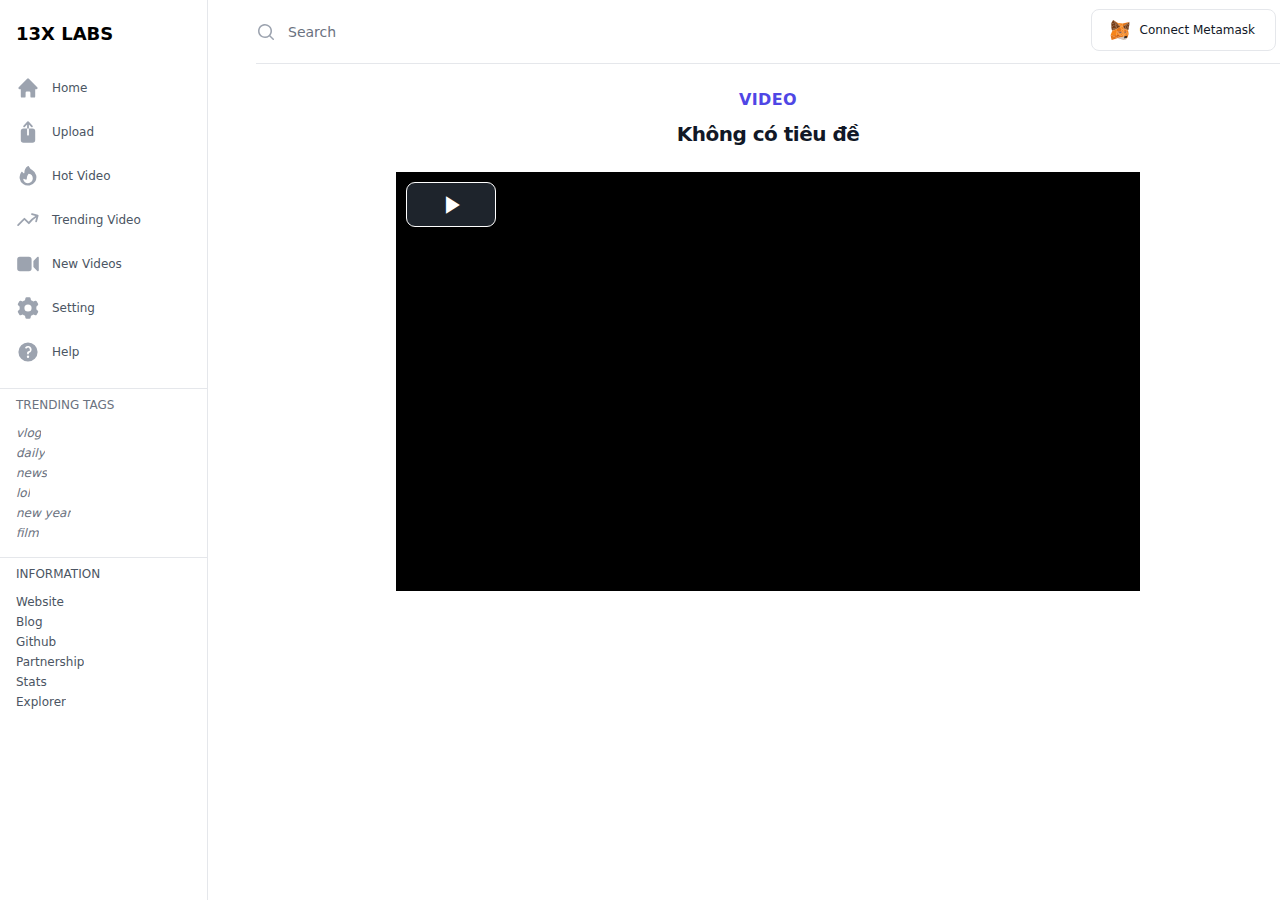
<file: video/[...slug].html>
<!DOCTYPE html><html lang="en"><head><meta charSet="utf-8"/><meta name="viewport" content="width=device-width"/><meta name="next-head-count" content="2"/><link rel="preload" href="/_next/static/css/b8ba74102c380336.css" as="style"/><link rel="stylesheet" href="/_next/static/css/b8ba74102c380336.css" data-n-g=""/><noscript data-n-css=""></noscript><script defer="" nomodule="" src="/_next/static/chunks/polyfills-c67a75d1b6f99dc8.js"></script><script src="/_next/static/chunks/webpack-ee7e63bc15b31913.js" defer=""></script><script src="/_next/static/chunks/framework-50116e63224baba2.js" defer=""></script><script src="/_next/static/chunks/main-d3435d9ce096e6a4.js" defer=""></script><script src="/_next/static/chunks/pages/_app-a32469b0e99f6f79.js" defer=""></script><script src="/_next/static/chunks/4072747d-89e26323ce868955.js" defer=""></script><script src="/_next/static/chunks/769-e2f5d21aff6af1a2.js" defer=""></script><script src="/_next/static/chunks/573-b2b5a3ba27a50a35.js" defer=""></script><script src="/_next/static/chunks/559-73a3602cabc6fbda.js" defer=""></script><script src="/_next/static/chunks/737-6f286a130d3a3f00.js" defer=""></script><script src="/_next/static/chunks/pages/video/%5B...slug%5D-37bb33bd97d02d03.js" defer=""></script><script src="/_next/static/Rq_EEKPI-hoszxLg4zQIA/_buildManifest.js" defer=""></script><script src="/_next/static/Rq_EEKPI-hoszxLg4zQIA/_ssgManifest.js" defer=""></script></head><body><div id="__next"><div><div class="hidden md:fixed md:inset-y-0 md:flex md:w-52 md:flex-col"><div class="flex flex-grow flex-col overflow-y-auto border-r border-gray-200 bg-white pt-5"><div class="flex flex-shrink-0 items-center px-4"><div class="text-left"><a class="text-lg font-bold" href="/">13X LABS</a></div></div><div class="mt-5 flex flex-grow flex-col divide-y"><nav class="flex-none space-y-1 px-2 pb-4"><a href="/" class="text-gray-600 hover:bg-gray-50 hover:text-gray-900 group rounded-md py-2 px-2 flex items-center text-xs font-medium"><svg xmlns="http://www.w3.org/2000/svg" viewBox="0 0 20 20" fill="currentColor" aria-hidden="true" class="text-gray-400 group-hover:text-gray-500 mr-3 flex-shrink-0 h-6 w-6"><path fill-rule="evenodd" d="M9.293 2.293a1 1 0 011.414 0l7 7A1 1 0 0117 11h-1v6a1 1 0 01-1 1h-2a1 1 0 01-1-1v-3a1 1 0 00-1-1H9a1 1 0 00-1 1v3a1 1 0 01-1 1H5a1 1 0 01-1-1v-6H3a1 1 0 01-.707-1.707l7-7z" clip-rule="evenodd"></path></svg>Home</a><a href="/upload" class="text-gray-600 hover:bg-gray-50 hover:text-gray-900 group rounded-md py-2 px-2 flex items-center text-xs font-medium"><svg xmlns="http://www.w3.org/2000/svg" viewBox="0 0 20 20" fill="currentColor" aria-hidden="true" class="text-gray-400 group-hover:text-gray-500 mr-3 flex-shrink-0 h-6 w-6"><path fill-rule="evenodd" d="M13.75 7h-3V3.66l1.95 2.1a.75.75 0 101.1-1.02l-3.25-3.5a.75.75 0 00-1.1 0L6.2 4.74a.75.75 0 001.1 1.02l1.95-2.1V7h-3A2.25 2.25 0 004 9.25v7.5A2.25 2.25 0 006.25 19h7.5A2.25 2.25 0 0016 16.75v-7.5A2.25 2.25 0 0013.75 7zm-3 0h-1.5v5.25a.75.75 0 001.5 0V7z" clip-rule="evenodd"></path></svg>Upload</a><a href="/hot" class="text-gray-600 hover:bg-gray-50 hover:text-gray-900 group rounded-md py-2 px-2 flex items-center text-xs font-medium"><svg xmlns="http://www.w3.org/2000/svg" viewBox="0 0 20 20" fill="currentColor" aria-hidden="true" class="text-gray-400 group-hover:text-gray-500 mr-3 flex-shrink-0 h-6 w-6"><path fill-rule="evenodd" d="M13.5 4.938a7 7 0 11-9.006 1.737c.202-.257.59-.218.793.039.278.352.594.672.943.954.332.269.786-.049.773-.476a5.977 5.977 0 01.572-2.759 6.026 6.026 0 012.486-2.665c.247-.14.55-.016.677.238A6.967 6.967 0 0013.5 4.938zM14 12a4 4 0 01-4 4c-1.913 0-3.52-1.398-3.91-3.182-.093-.429.44-.643.814-.413a4.043 4.043 0 001.601.564c.303.038.531-.24.51-.544a5.975 5.975 0 011.315-4.192.447.447 0 01.431-.16A4.001 4.001 0 0114 12z" clip-rule="evenodd"></path></svg>Hot Video</a><a href="/trending" class="text-gray-600 hover:bg-gray-50 hover:text-gray-900 group rounded-md py-2 px-2 flex items-center text-xs font-medium"><svg xmlns="http://www.w3.org/2000/svg" viewBox="0 0 20 20" fill="currentColor" aria-hidden="true" class="text-gray-400 group-hover:text-gray-500 mr-3 flex-shrink-0 h-6 w-6"><path fill-rule="evenodd" d="M12.577 4.878a.75.75 0 01.919-.53l4.78 1.281a.75.75 0 01.531.919l-1.281 4.78a.75.75 0 01-1.449-.387l.81-3.022a19.407 19.407 0 00-5.594 5.203.75.75 0 01-1.139.093L7 10.06l-4.72 4.72a.75.75 0 01-1.06-1.061l5.25-5.25a.75.75 0 011.06 0l3.074 3.073a20.923 20.923 0 015.545-4.931l-3.042-.815a.75.75 0 01-.53-.919z" clip-rule="evenodd"></path></svg>Trending Video</a><a href="/news" class="text-gray-600 hover:bg-gray-50 hover:text-gray-900 group rounded-md py-2 px-2 flex items-center text-xs font-medium"><svg xmlns="http://www.w3.org/2000/svg" viewBox="0 0 20 20" fill="currentColor" aria-hidden="true" class="text-gray-400 group-hover:text-gray-500 mr-3 flex-shrink-0 h-6 w-6"><path d="M3.25 4A2.25 2.25 0 001 6.25v7.5A2.25 2.25 0 003.25 16h7.5A2.25 2.25 0 0013 13.75v-7.5A2.25 2.25 0 0010.75 4h-7.5zM19 4.75a.75.75 0 00-1.28-.53l-3 3a.75.75 0 00-.22.53v4.5c0 .199.079.39.22.53l3 3a.75.75 0 001.28-.53V4.75z"></path></svg>New Videos</a><a href="/setting" class="text-gray-600 hover:bg-gray-50 hover:text-gray-900 group rounded-md py-2 px-2 flex items-center text-xs font-medium"><svg xmlns="http://www.w3.org/2000/svg" viewBox="0 0 20 20" fill="currentColor" aria-hidden="true" class="text-gray-400 group-hover:text-gray-500 mr-3 flex-shrink-0 h-6 w-6"><path fill-rule="evenodd" d="M7.84 1.804A1 1 0 018.82 1h2.36a1 1 0 01.98.804l.331 1.652a6.993 6.993 0 011.929 1.115l1.598-.54a1 1 0 011.186.447l1.18 2.044a1 1 0 01-.205 1.251l-1.267 1.113a7.047 7.047 0 010 2.228l1.267 1.113a1 1 0 01.206 1.25l-1.18 2.045a1 1 0 01-1.187.447l-1.598-.54a6.993 6.993 0 01-1.929 1.115l-.33 1.652a1 1 0 01-.98.804H8.82a1 1 0 01-.98-.804l-.331-1.652a6.993 6.993 0 01-1.929-1.115l-1.598.54a1 1 0 01-1.186-.447l-1.18-2.044a1 1 0 01.205-1.251l1.267-1.114a7.05 7.05 0 010-2.227L1.821 7.773a1 1 0 01-.206-1.25l1.18-2.045a1 1 0 011.187-.447l1.598.54A6.993 6.993 0 017.51 3.456l.33-1.652zM10 13a3 3 0 100-6 3 3 0 000 6z" clip-rule="evenodd"></path></svg>Setting</a><a href="/help" class="text-gray-600 hover:bg-gray-50 hover:text-gray-900 group rounded-md py-2 px-2 flex items-center text-xs font-medium"><svg xmlns="http://www.w3.org/2000/svg" viewBox="0 0 20 20" fill="currentColor" aria-hidden="true" class="text-gray-400 group-hover:text-gray-500 mr-3 flex-shrink-0 h-6 w-6"><path fill-rule="evenodd" d="M18 10a8 8 0 11-16 0 8 8 0 0116 0zM8.94 6.94a.75.75 0 11-1.061-1.061 3 3 0 112.871 5.026v.345a.75.75 0 01-1.5 0v-.5c0-.72.57-1.172 1.081-1.287A1.5 1.5 0 108.94 6.94zM10 15a1 1 0 100-2 1 1 0 000 2z" clip-rule="evenodd"></path></svg>Help</a></nav><nav class="flex-none space-y-1 px-1 pb-4"><h3 class="px-3 text-xs font-small text-gray-500 uppercase py-2" id="projects-headline">Trending Tags</h3><div class="space-y-1" role="group" aria-labelledby="projects-headline"><a href="#" class="group flex items-center rounded-md px-3 py-0 text-xs font-light italic text-gray-500 hover:bg-gray-50 hover:text-gray-900"><span class="truncate lowercase">vlog</span></a><a href="#" class="group flex items-center rounded-md px-3 py-0 text-xs font-light italic text-gray-500 hover:bg-gray-50 hover:text-gray-900"><span class="truncate lowercase">daily</span></a><a href="#" class="group flex items-center rounded-md px-3 py-0 text-xs font-light italic text-gray-500 hover:bg-gray-50 hover:text-gray-900"><span class="truncate lowercase">news</span></a><a href="#" class="group flex items-center rounded-md px-3 py-0 text-xs font-light italic text-gray-500 hover:bg-gray-50 hover:text-gray-900"><span class="truncate lowercase">lol</span></a><a href="#" class="group flex items-center rounded-md px-3 py-0 text-xs font-light italic text-gray-500 hover:bg-gray-50 hover:text-gray-900"><span class="truncate lowercase">new year</span></a><a href="#" class="group flex items-center rounded-md px-3 py-0 text-xs font-light italic text-gray-500 hover:bg-gray-50 hover:text-gray-900"><span class="truncate lowercase">film</span></a></div></nav><nav class="flex-none space-y-1 px-1 pb-4"><h3 class="px-3 text-xs font-small text-gray-600 uppercase py-2" id="projects-headline">Information</h3><div class="space-y-1" role="group" aria-labelledby="projects-headline"><a href="https://www.13xlabs.com/" class="group flex items-center rounded-md px-3 py text-xs font-small text-gray-600 hover:bg-gray-50 hover:text-gray-900"><span class="truncate">Website</span></a><a href="#" class="group flex items-center rounded-md px-3 py text-xs font-small text-gray-600 hover:bg-gray-50 hover:text-gray-900"><span class="truncate">Blog</span></a><a href="https://github.com/13X-Labs/" class="group flex items-center rounded-md px-3 py text-xs font-small text-gray-600 hover:bg-gray-50 hover:text-gray-900"><span class="truncate">Github</span></a><a href="#" class="group flex items-center rounded-md px-3 py text-xs font-small text-gray-600 hover:bg-gray-50 hover:text-gray-900"><span class="truncate">Partnership</span></a><a href="#" class="group flex items-center rounded-md px-3 py text-xs font-small text-gray-600 hover:bg-gray-50 hover:text-gray-900"><span class="truncate">Stats</span></a><a href="#" class="group flex items-center rounded-md px-3 py text-xs font-small text-gray-600 hover:bg-gray-50 hover:text-gray-900"><span class="truncate">Explorer</span></a></div></nav></div></div></div><div class="md:pl-64"><div class="mx-auto flex max-w-8xl flex-col md:px-8 xl:px-0"><div class="sticky top-0 z-10 flex h-16 flex-shrink-0 border-b border-gray-200 bg-white"><button type="button" class="border-r border-gray-200 px-4 text-gray-500 focus:outline-none focus:ring-2 focus:ring-inset focus:ring-indigo-500 md:hidden"><span class="sr-only">Open sidebar</span><svg xmlns="http://www.w3.org/2000/svg" viewBox="0 0 20 20" fill="currentColor" aria-hidden="true" class="h-6 w-6"><path fill-rule="evenodd" d="M2 4.75A.75.75 0 012.75 4h14.5a.75.75 0 010 1.5H2.75A.75.75 0 012 4.75zm0 10.5a.75.75 0 01.75-.75h7.5a.75.75 0 010 1.5h-7.5a.75.75 0 01-.75-.75zM2 10a.75.75 0 01.75-.75h14.5a.75.75 0 010 1.5H2.75A.75.75 0 012 10z" clip-rule="evenodd"></path></svg></button><div class="flex flex-1 justify-between px-4 md:px-0"><div class="flex flex-1"><form class="flex w-full md:ml-0" action="#" method="GET"><label for="search-field" class="sr-only">Search</label><div class="relative w-full text-gray-400 focus-within:text-gray-600"><div class="pointer-events-none absolute inset-y-0 left-0 flex items-center"><svg xmlns="http://www.w3.org/2000/svg" viewBox="0 0 20 20" fill="currentColor" aria-hidden="true" class="h-5 w-5"><path fill-rule="evenodd" d="M9 3.5a5.5 5.5 0 100 11 5.5 5.5 0 000-11zM2 9a7 7 0 1112.452 4.391l3.328 3.329a.75.75 0 11-1.06 1.06l-3.329-3.328A7 7 0 012 9z" clip-rule="evenodd"></path></svg></div><input id="search-field" class="block h-full w-full border-transparent py-2 pl-8 pr-3 text-gray-900 placeholder-gray-500 focus:border-transparent focus:placeholder-gray-400 focus:outline-none focus:ring-0 sm:text-sm" placeholder="Search" type="search" name="search"/></div></form></div><div class="ml-4 flex items-center md:ml-6"><button type="button" class="text-gray-900 bg-white hover:bg-gray-100 border border-gray-200 focus:ring-4 focus:outline-none focus:ring-gray-100 font-small rounded-lg text-sm px-5 py-2.5 text-center inline-flex items-center dark:focus:ring-gray-600 dark:bg-gray-800 dark:border-gray-700 dark:text-white dark:hover:bg-gray-700 mr-1 mb-1"><svg aria-hidden="true" class="w-6 h-5 mr-2 -ml-1" viewBox="0 0 2405 2501" fill="none" xmlns="http://www.w3.org/2000/svg"> <g clip-path="url(#clip0_1512_1323)"> <path d="M2278.79 1730.86L2133.62 2221.69L1848.64 2143.76L2278.79 1730.86Z" fill="#E4761B" stroke="#E4761B" stroke-width="5.94955"></path> <path d="M1848.64 2143.76L2123.51 1767.15L2278.79 1730.86L1848.64 2143.76Z" fill="#E4761B" stroke="#E4761B" stroke-width="5.94955"></path> <path d="M2065.2 1360.79L2278.79 1730.86L2123.51 1767.15L2065.2 1360.79ZM2065.2 1360.79L2202.64 1265.6L2278.79 1730.86L2065.2 1360.79Z" fill="#F6851B" stroke="#F6851B" stroke-width="5.94955"></path> <path d="M1890.29 1081.17L2285.34 919.338L2265.7 1007.99L1890.29 1081.17ZM2253.21 1114.48L1890.29 1081.17L2265.7 1007.99L2253.21 1114.48Z" fill="#763D16" stroke="#763D16" stroke-width="5.94955"></path> <path d="M2253.21 1114.48L2202.64 1265.6L1890.29 1081.17L2253.21 1114.48ZM2332.34 956.82L2265.7 1007.99L2285.34 919.338L2332.34 956.82ZM2253.21 1114.48L2265.7 1007.99L2318.65 1052.01L2253.21 1114.48Z" fill="#763D16" stroke="#763D16" stroke-width="5.94955"></path> <path d="M1542.24 2024.17L1641 2055.7L1848.64 2143.75L1542.24 2024.17Z" fill="#E2761B" stroke="#E2761B" stroke-width="5.94955"></path> <path d="M2202.64 1265.6L2253.21 1114.48L2296.64 1147.8L2202.64 1265.6ZM2202.64 1265.6L1792.71 1130.55L1890.29 1081.17L2202.64 1265.6Z" fill="#763D16" stroke="#763D16" stroke-width="5.94955"></path> <path d="M1987.86 617.696L1890.29 1081.17L1792.71 1130.55L1987.86 617.696Z" fill="#763D16" stroke="#763D16" stroke-width="5.94955"></path> <path d="M2285.34 919.338L1890.29 1081.17L1987.86 617.696L2285.34 919.338Z" fill="#763D16" stroke="#763D16" stroke-width="5.94955"></path> <path d="M1987.86 617.696L2400.16 570.1L2285.34 919.338L1987.86 617.696Z" fill="#763D16" stroke="#763D16" stroke-width="5.94955"></path> <path d="M2202.64 1265.6L2065.2 1360.79L1792.71 1130.55L2202.64 1265.6Z" fill="#F6851B" stroke="#F6851B" stroke-width="5.94955"></path> <path d="M2382.31 236.33L2400.16 570.1L1987.86 617.696L2382.31 236.33Z" fill="#763D16" stroke="#763D16" stroke-width="5.94955"></path> <path d="M2382.31 236.33L1558.3 835.45L1547.59 429.095L2382.31 236.33Z" fill="#E2761B" stroke="#E2761B" stroke-width="5.94955"></path> <path d="M934.789 380.309L1547.59 429.095L1558.3 835.449L934.789 380.309Z" fill="#F6851B" stroke="#F6851B" stroke-width="5.94955"></path> <path d="M1792.71 1130.55L1558.3 835.449L1987.86 617.696L1792.71 1130.55Z" fill="#763D16" stroke="#763D16" stroke-width="5.94955"></path> <path d="M1792.71 1130.55L2065.2 1360.79L1682.65 1403.04L1792.71 1130.55Z" fill="#E4761B" stroke="#E4761B" stroke-width="5.94955"></path> <path d="M1682.65 1403.04L1558.3 835.449L1792.71 1130.55L1682.65 1403.04Z" fill="#E4761B" stroke="#E4761B" stroke-width="5.94955"></path> <path d="M1987.86 617.696L1558.3 835.45L2382.31 236.33L1987.86 617.696Z" fill="#763D16" stroke="#763D16" stroke-width="5.94955"></path> <path d="M940.144 2134.24L1134.69 2337.11L869.939 2096.16L940.144 2134.24Z" fill="#C0AD9E" stroke="#C0AD9E" stroke-width="5.94955"></path> <path d="M1848.64 2143.75L1940.86 1793.33L2123.51 1767.15L1848.64 2143.75Z" fill="#CD6116" stroke="#CD6116" stroke-width="5.94955"></path> <path d="M151.234 1157.92L487.978 803.917L194.666 1115.67L151.234 1157.92Z" fill="#E2761B" stroke="#E2761B" stroke-width="5.94955"></path> <path d="M2123.51 1767.15L1940.86 1793.33L2065.2 1360.79L2123.51 1767.15ZM1558.3 835.449L1230.48 824.74L934.789 380.309L1558.3 835.449Z" fill="#F6851B" stroke="#F6851B" stroke-width="5.94955"></path> <path d="M2065.2 1360.79L1940.86 1793.33L1930.74 1582.12L2065.2 1360.79Z" fill="#E4751F" stroke="#E4751F" stroke-width="5.94955"></path> <path d="M1682.65 1403.04L2065.2 1360.79L1930.74 1582.12L1682.65 1403.04Z" fill="#CD6116" stroke="#CD6116" stroke-width="5.94955"></path> <path d="M1230.48 824.74L1558.3 835.449L1682.65 1403.04L1230.48 824.74Z" fill="#F6851B" stroke="#F6851B" stroke-width="5.94955"></path> <path d="M1230.48 824.74L345.784 6.08252L934.79 380.309L1230.48 824.74ZM934.195 2258.58L165.513 2496.56L12.0146 1910.53L934.195 2258.58Z" fill="#E4761B" stroke="#E4761B" stroke-width="5.94955"></path> <path d="M265.465 1304.27L555.803 1076.41L799.14 1132.93L265.465 1304.27Z" fill="#763D16" stroke="#763D16" stroke-width="5.94955"></path> <path d="M799.139 1132.93L555.803 1076.41L686.098 538.567L799.139 1132.93Z" fill="#763D16" stroke="#763D16" stroke-width="5.94955"></path> <path d="M194.666 1115.67L555.803 1076.41L265.465 1304.27L194.666 1115.67Z" fill="#763D16" stroke="#763D16" stroke-width="5.94955"></path> <path d="M1930.74 1582.12L1780.81 1506.56L1682.65 1403.04L1930.74 1582.12Z" fill="#CD6116" stroke="#CD6116" stroke-width="5.94955"></path> <path d="M194.666 1115.67L169.083 980.618L555.803 1076.41L194.666 1115.67Z" fill="#763D16" stroke="#763D16" stroke-width="5.94955"></path> <path d="M1749.88 1676.72L1780.81 1506.56L1930.74 1582.12L1749.88 1676.72Z" fill="#233447" stroke="#233447" stroke-width="5.94955"></path> <path d="M1940.86 1793.33L1749.88 1676.72L1930.74 1582.12L1940.86 1793.33Z" fill="#F6851B" stroke="#F6851B" stroke-width="5.94955"></path> <path d="M555.803 1076.41L169.082 980.618L137.55 866.982L555.803 1076.41ZM686.098 538.567L555.803 1076.41L137.55 866.982L686.098 538.567ZM686.098 538.567L1230.48 824.74L799.139 1132.93L686.098 538.567Z" fill="#763D16" stroke="#763D16" stroke-width="5.94955"></path> <path d="M799.14 1132.93L1230.48 824.74L1422.65 1411.96L799.14 1132.93ZM1422.65 1411.96L826.508 1399.47L799.14 1132.93L1422.65 1411.96Z" fill="#E4761B" stroke="#E4761B" stroke-width="5.94955"></path> <path d="M265.465 1304.27L799.14 1132.93L826.508 1399.47L265.465 1304.27ZM1682.65 1403.04L1422.65 1411.96L1230.48 824.74L1682.65 1403.04Z" fill="#F6851B" stroke="#F6851B" stroke-width="5.94955"></path> <path d="M1780.81 1506.56L1749.88 1676.72L1682.65 1403.04L1780.81 1506.56Z" fill="#CD6116" stroke="#CD6116" stroke-width="5.94955"></path> <path d="M345.784 6.08252L1230.48 824.74L686.098 538.567L345.784 6.08252Z" fill="#763D16" stroke="#763D16" stroke-width="5.94955"></path> <path d="M12.0146 1910.53L758.088 1879.59L934.195 2258.58L12.0146 1910.53Z" fill="#E4761B" stroke="#E4761B" stroke-width="5.94955"></path> <path d="M934.194 2258.58L758.088 1879.59L1124.58 1861.75L934.194 2258.58Z" fill="#CD6116" stroke="#CD6116" stroke-width="5.94955"></path> <path d="M1749.88 1676.72L1940.86 1793.33L2046.16 2041.42L1749.88 1676.72ZM826.508 1399.47L12.0146 1910.53L265.465 1304.27L826.508 1399.47ZM758.088 1879.59L12.0146 1910.53L826.508 1399.47L758.088 1879.59ZM1682.65 1403.04L1731.43 1580.33L1495.83 1594.02L1682.65 1403.04ZM1495.83 1594.02L1422.65 1411.96L1682.65 1403.04L1495.83 1594.02Z" fill="#F6851B" stroke="#F6851B" stroke-width="5.94955"></path> <path d="M1134.69 2337.11L934.194 2258.58L1631.48 2375.79L1134.69 2337.11Z" fill="#C0AD9E" stroke="#C0AD9E" stroke-width="5.94955"></path> <path d="M265.465 1304.27L151.234 1157.91L194.666 1115.67L265.465 1304.27Z" fill="#763D16" stroke="#763D16" stroke-width="5.94955"></path> <path d="M1710.61 2288.92L1631.48 2375.79L934.194 2258.58L1710.61 2288.92Z" fill="#D7C1B3" stroke="#D7C1B3" stroke-width="5.94955"></path> <path d="M1748.09 2075.93L934.194 2258.58L1124.58 1861.75L1748.09 2075.93Z" fill="#E4761B" stroke="#E4761B" stroke-width="5.94955"></path> <path d="M934.194 2258.58L1748.09 2075.93L1710.61 2288.92L934.194 2258.58Z" fill="#D7C1B3" stroke="#D7C1B3" stroke-width="5.94955"></path> <path d="M137.55 866.982L110.777 409.462L686.098 538.567L137.55 866.982ZM194.665 1115.67L115.536 1035.35L169.082 980.618L194.665 1115.67Z" fill="#763D16" stroke="#763D16" stroke-width="5.94955"></path> <path d="M1289.38 1529.76L1422.65 1411.96L1403.61 1699.92L1289.38 1529.76Z" fill="#CD6116" stroke="#CD6116" stroke-width="5.94955"></path> <path d="M1422.65 1411.96L1289.38 1529.76L1095.43 1630.31L1422.65 1411.96Z" fill="#CD6116" stroke="#CD6116" stroke-width="5.94955"></path> <path d="M2046.16 2041.42L2009.87 2014.65L1749.88 1676.72L2046.16 2041.42Z" fill="#F6851B" stroke="#F6851B" stroke-width="5.94955"></path> <path d="M1095.43 1630.31L826.508 1399.47L1422.65 1411.96L1095.43 1630.31Z" fill="#CD6116" stroke="#CD6116" stroke-width="5.94955"></path> <path d="M1403.61 1699.92L1422.65 1411.96L1495.83 1594.02L1403.61 1699.92Z" fill="#E4751F" stroke="#E4751F" stroke-width="5.94955"></path> <path d="M89.3589 912.199L137.55 866.982L169.083 980.618L89.3589 912.199Z" fill="#763D16" stroke="#763D16" stroke-width="5.94955"></path> <path d="M1403.61 1699.92L1095.43 1630.31L1289.38 1529.76L1403.61 1699.92Z" fill="#233447" stroke="#233447" stroke-width="5.94955"></path> <path d="M686.098 538.567L110.777 409.462L345.784 6.08252L686.098 538.567Z" fill="#763D16" stroke="#763D16" stroke-width="5.94955"></path> <path d="M1631.48 2375.79L1664.2 2465.03L1134.69 2337.12L1631.48 2375.79Z" fill="#C0AD9E" stroke="#C0AD9E" stroke-width="5.94955"></path> <path d="M1124.58 1861.75L1095.43 1630.31L1403.61 1699.92L1124.58 1861.75Z" fill="#F6851B" stroke="#F6851B" stroke-width="5.94955"></path> <path d="M826.508 1399.47L1095.43 1630.31L1124.58 1861.75L826.508 1399.47Z" fill="#E4751F" stroke="#E4751F" stroke-width="5.94955"></path> <path d="M1495.83 1594.02L1731.43 1580.33L2009.87 2014.65L1495.83 1594.02ZM826.508 1399.47L1124.58 1861.75L758.088 1879.59L826.508 1399.47Z" fill="#F6851B" stroke="#F6851B" stroke-width="5.94955"></path> <path d="M1495.83 1594.02L1788.55 2039.64L1403.61 1699.92L1495.83 1594.02Z" fill="#E4751F" stroke="#E4751F" stroke-width="5.94955"></path> <path d="M1403.61 1699.92L1788.55 2039.64L1748.09 2075.93L1403.61 1699.92Z" fill="#F6851B" stroke="#F6851B" stroke-width="5.94955"></path> <path d="M1748.09 2075.93L1124.58 1861.75L1403.61 1699.92L1748.09 2075.93ZM2009.87 2014.65L1788.55 2039.64L1495.83 1594.02L2009.87 2014.65Z" fill="#F6851B" stroke="#F6851B" stroke-width="5.94955"></path> <path d="M2068.18 2224.07L1972.99 2415.05L1664.2 2465.03L2068.18 2224.07ZM1664.2 2465.03L1631.48 2375.79L1710.61 2288.92L1664.2 2465.03Z" fill="#C0AD9E" stroke="#C0AD9E" stroke-width="5.94955"></path> <path d="M1710.61 2288.92L1768.92 2265.72L1664.2 2465.03L1710.61 2288.92ZM1664.2 2465.03L1768.92 2265.72L2068.18 2224.07L1664.2 2465.03Z" fill="#C0AD9E" stroke="#C0AD9E" stroke-width="5.94955"></path> <path d="M2009.87 2014.65L2083.05 2059.27L1860.54 2086.04L2009.87 2014.65Z" fill="#161616" stroke="#161616" stroke-width="5.94955"></path> <path d="M1860.54 2086.04L1788.55 2039.64L2009.87 2014.65L1860.54 2086.04ZM1834.96 2121.15L2105.66 2088.42L2068.18 2224.07L1834.96 2121.15Z" fill="#161616" stroke="#161616" stroke-width="5.94955"></path> <path d="M2068.18 2224.07L1768.92 2265.72L1834.96 2121.15L2068.18 2224.07ZM1768.92 2265.72L1710.61 2288.92L1748.09 2075.93L1768.92 2265.72ZM1748.09 2075.93L1788.55 2039.64L1860.54 2086.04L1748.09 2075.93ZM2083.05 2059.27L2105.66 2088.42L1834.96 2121.15L2083.05 2059.27Z" fill="#161616" stroke="#161616" stroke-width="5.94955"></path> <path d="M1834.96 2121.15L1860.54 2086.04L2083.05 2059.27L1834.96 2121.15ZM1748.09 2075.93L1834.96 2121.15L1768.92 2265.72L1748.09 2075.93Z" fill="#161616" stroke="#161616" stroke-width="5.94955"></path> <path d="M1860.54 2086.04L1834.96 2121.15L1748.09 2075.93L1860.54 2086.04Z" fill="#161616" stroke="#161616" stroke-width="5.94955"></path> </g> <defs> <clipPath id="clip0_1512_1323"> <rect width="2404" height="2500" fill="white" transform="translate(0.519043 0.132812)"></rect> </clipPath> </defs></svg><a class="text-xs">Connect Metamask</a></button></div></div></div><main class="flex-1"><div class="py-6"><div class="px-4 sm:px-6 md:px-0"><div class="text-lg max-w-prose mx-auto"><h1><span class="block text-base text-center text-indigo-600 font-semibold tracking-wide uppercase">Video</span><span class="mt-2 block text-xl text-center leading-8 font-extrabold tracking-tight text-gray-900 sm:text-xl">Không có tiêu đề</span></h1><div class="mt-6 text-gray-500 mx-auto"><div class="aspect-video"><div class="video-react-controls-enabled video-react-paused video-react-fluid video-react-user-active video-react-workinghover video-react" style="padding-top:56.25%" role="region" tabindex="-1"><video class="video-react-video" preload="auto" autoplay="" tabindex="-1"></video><div class="video-react-loading-spinner"></div><button class="video-react-button video-react-big-play-button video-react-big-play-button-left big-play-button-hide" type="button" aria-live="polite" tabindex="0"><span class="video-react-control-text">Play Video</span></button><div class="video-react-control-bar video-react-control-bar-auto-hide"><button class="video-react-play-control video-react-control video-react-button video-react-paused" type="button" tabindex="0"><span class="video-react-control-text">Play</span></button><div class="video-react-volume-menu-button-horizontal video-react-vol-3 video-react-volume-menu-button video-react-menu-button-inline video-react-control video-react-button video-react-menu-button" role="button" tabindex="0"><div class="video-react-menu"><div class="video-react-menu-content"><div class="video-react-volume-bar video-react-slider-bar video-react-slider-horizontal video-react-slider" tabindex="0" role="slider" aria-label="volume level" aria-valuenow="100.00" aria-valuetext="100.00%" aria-valuemin="0" aria-valuemax="100"><div class="video-react-volume-level" style="width:100.00%"><span class="video-react-control-text"></span></div></div></div></div></div><div class="video-react-current-time video-react-time-control video-react-control"><div class="video-react-current-time-display" aria-live="off"><span class="video-react-control-text">Current Time </span>0:00</div></div><div class="video-react-time-control video-react-time-divider" dir="ltr"><div><span>/</span></div></div><div class="video-react-duration video-react-time-control video-react-control"><div class="video-react-duration-display" aria-live="off"><span class="video-react-control-text">Duration Time </span>0:00</div></div><div class="video-react-progress-control video-react-control"><div class="video-react-progress-holder video-react-slider-horizontal video-react-slider" tabindex="0" role="slider" aria-label="video progress bar" aria-valuenow="NaN" aria-valuetext="0:00" aria-valuemin="0" aria-valuemax="100"><div data-current-time="0:00" class="video-react-play-progress video-react-slider-bar" style="width:NaN%"><span class="video-react-control-text">Progress: NaN%</span></div></div></div><button class="video-react-icon-fullscreen video-react-fullscreen-control video-react-control video-react-button video-react-icon" type="button" tabindex="0"><span class="video-react-control-text">Non-Fullscreen</span></button></div></div></div></div></div></div></div></main></div></div></div></div><script id="__NEXT_DATA__" type="application/json">{"props":{"pageProps":{}},"page":"/video/[...slug]","query":{},"buildId":"Rq_EEKPI-hoszxLg4zQIA","nextExport":true,"autoExport":true,"isFallback":false,"scriptLoader":[]}</script></body></html>
</file>
<file: _next/static/css/b8ba74102c380336.css>
@charset "UTF-8";

/*
! tailwindcss v3.2.4 | MIT License | https://tailwindcss.com
*/*,:after,:before{box-sizing:border-box;border:0 solid #e5e7eb}:after,:before{--tw-content:""}html{line-height:1.5;-webkit-text-size-adjust:100%;-moz-tab-size:4;-o-tab-size:4;tab-size:4;font-family:Roboto,ui-sans-serif,system-ui,-apple-system,BlinkMacSystemFont,Segoe UI,Helvetica Neue,Arial,Noto Sans,sans-serif,Apple Color Emoji,Segoe UI Emoji,Segoe UI Symbol,Noto Color Emoji;font-feature-settings:normal}body{margin:0;line-height:inherit}hr{height:0;color:inherit;border-top-width:1px}abbr:where([title]){-webkit-text-decoration:underline dotted;text-decoration:underline dotted}h1,h2,h3,h4,h5,h6{font-size:inherit;font-weight:inherit}a{color:inherit;text-decoration:inherit}b,strong{font-weight:bolder}code,kbd,pre,samp{font-family:ui-monospace,SFMono-Regular,Menlo,Monaco,Consolas,Liberation Mono,Courier New,monospace;font-size:1em}small{font-size:80%}sub,sup{font-size:75%;line-height:0;position:relative;vertical-align:baseline}sub{bottom:-.25em}sup{top:-.5em}table{text-indent:0;border-color:inherit;border-collapse:collapse}button,input,optgroup,select,textarea{font-family:inherit;font-size:100%;font-weight:inherit;line-height:inherit;color:inherit;margin:0;padding:0}button,select{text-transform:none}[type=button],[type=reset],[type=submit],button{-webkit-appearance:button;background-color:transparent;background-image:none}:-moz-focusring{outline:auto}:-moz-ui-invalid{box-shadow:none}progress{vertical-align:baseline}::-webkit-inner-spin-button,::-webkit-outer-spin-button{height:auto}[type=search]{-webkit-appearance:textfield;outline-offset:-2px}::-webkit-search-decoration{-webkit-appearance:none}::-webkit-file-upload-button{-webkit-appearance:button;font:inherit}summary{display:list-item}blockquote,dd,dl,figure,h1,h2,h3,h4,h5,h6,hr,p,pre{margin:0}fieldset{margin:0}fieldset,legend{padding:0}menu,ol,ul{list-style:none;margin:0;padding:0}textarea{resize:vertical}input::-moz-placeholder,textarea::-moz-placeholder{opacity:1;color:#9ca3af}input::placeholder,textarea::placeholder{opacity:1;color:#9ca3af}[role=button],button{cursor:pointer}:disabled{cursor:default}audio,canvas,embed,iframe,img,object,svg,video{display:block;vertical-align:middle}img,video{max-width:100%;height:auto}[hidden]{display:none}*,:after,:before{--tw-border-spacing-x:0;--tw-border-spacing-y:0;--tw-translate-x:0;--tw-translate-y:0;--tw-rotate:0;--tw-skew-x:0;--tw-skew-y:0;--tw-scale-x:1;--tw-scale-y:1;--tw-pan-x: ;--tw-pan-y: ;--tw-pinch-zoom: ;--tw-scroll-snap-strictness:proximity;--tw-ordinal: ;--tw-slashed-zero: ;--tw-numeric-figure: ;--tw-numeric-spacing: ;--tw-numeric-fraction: ;--tw-ring-inset: ;--tw-ring-offset-width:0px;--tw-ring-offset-color:#fff;--tw-ring-color:rgba(59,130,246,.5);--tw-ring-offset-shadow:0 0 #0000;--tw-ring-shadow:0 0 #0000;--tw-shadow:0 0 #0000;--tw-shadow-colored:0 0 #0000;--tw-blur: ;--tw-brightness: ;--tw-contrast: ;--tw-grayscale: ;--tw-hue-rotate: ;--tw-invert: ;--tw-saturate: ;--tw-sepia: ;--tw-drop-shadow: ;--tw-backdrop-blur: ;--tw-backdrop-brightness: ;--tw-backdrop-contrast: ;--tw-backdrop-grayscale: ;--tw-backdrop-hue-rotate: ;--tw-backdrop-invert: ;--tw-backdrop-opacity: ;--tw-backdrop-saturate: ;--tw-backdrop-sepia: }::backdrop{--tw-border-spacing-x:0;--tw-border-spacing-y:0;--tw-translate-x:0;--tw-translate-y:0;--tw-rotate:0;--tw-skew-x:0;--tw-skew-y:0;--tw-scale-x:1;--tw-scale-y:1;--tw-pan-x: ;--tw-pan-y: ;--tw-pinch-zoom: ;--tw-scroll-snap-strictness:proximity;--tw-ordinal: ;--tw-slashed-zero: ;--tw-numeric-figure: ;--tw-numeric-spacing: ;--tw-numeric-fraction: ;--tw-ring-inset: ;--tw-ring-offset-width:0px;--tw-ring-offset-color:#fff;--tw-ring-color:rgba(59,130,246,.5);--tw-ring-offset-shadow:0 0 #0000;--tw-ring-shadow:0 0 #0000;--tw-shadow:0 0 #0000;--tw-shadow-colored:0 0 #0000;--tw-blur: ;--tw-brightness: ;--tw-contrast: ;--tw-grayscale: ;--tw-hue-rotate: ;--tw-invert: ;--tw-saturate: ;--tw-sepia: ;--tw-drop-shadow: ;--tw-backdrop-blur: ;--tw-backdrop-brightness: ;--tw-backdrop-contrast: ;--tw-backdrop-grayscale: ;--tw-backdrop-hue-rotate: ;--tw-backdrop-invert: ;--tw-backdrop-opacity: ;--tw-backdrop-saturate: ;--tw-backdrop-sepia: }.container{width:100%}@media (min-width:640px){.container{max-width:640px}}@media (min-width:768px){.container{max-width:768px}}@media (min-width:1024px){.container{max-width:1024px}}@media (min-width:1280px){.container{max-width:1280px}}@media (min-width:1536px){.container{max-width:1536px}}.sr-only{position:absolute;width:1px;height:1px;padding:0;margin:-1px;overflow:hidden;clip:rect(0,0,0,0);white-space:nowrap;border-width:0}.pointer-events-none{pointer-events:none}.fixed{position:fixed}.absolute{position:absolute}.relative{position:relative}.sticky{position:sticky}.inset-0{right:0;left:0}.inset-0,.inset-y-0{top:0;bottom:0}.top-0{top:0}.left-0{left:0}.right-0{right:0}.z-10{z-index:10}.z-40{z-index:40}.mx-auto{margin-left:auto;margin-right:auto}.mr-10{margin-right:2.5rem}.mt-2{margin-top:.5rem}.mt-1{margin-top:.25rem}.mt-6{margin-top:1.5rem}.mt-3{margin-top:.75rem}.mt-4{margin-top:1rem}.mt-5{margin-top:1.25rem}.ml-4{margin-left:1rem}.mr-1{margin-right:.25rem}.mb-1{margin-bottom:.25rem}.mr-2{margin-right:.5rem}.-ml-1{margin-left:-.25rem}.-mr-12{margin-right:-3rem}.ml-1{margin-left:.25rem}.mr-4{margin-right:1rem}.mr-3{margin-right:.75rem}.block{display:block}.inline-block{display:inline-block}.flex{display:flex}.inline-flex{display:inline-flex}.grid{display:grid}.hidden{display:none}.aspect-video{aspect-ratio:16/9}.h-screen{height:100vh}.h-full{height:100%}.h-32{height:8rem}.h-6{height:1.5rem}.h-36{height:9rem}.h-16{height:4rem}.h-5{height:1.25rem}.h-10{height:2.5rem}.h-0{height:0}.h-8{height:2rem}.w-full{width:100%}.w-6{width:1.5rem}.w-5{width:1.25rem}.w-10{width:2.5rem}.w-14{width:3.5rem}.w-auto{width:auto}.max-w-7xl{max-width:80rem}.max-w-screen-lg{max-width:1024px}.max-w-prose{max-width:65ch}.max-w-max{max-width:-moz-max-content;max-width:max-content}.max-w-xs{max-width:20rem}.flex-1{flex:1 1 0%}.flex-none{flex:none}.flex-shrink-0{flex-shrink:0}.shrink{flex-shrink:1}.flex-grow{flex-grow:1}.-translate-x-full{--tw-translate-x:-100%}.-translate-x-full,.translate-x-0{transform:translate(var(--tw-translate-x),var(--tw-translate-y)) rotate(var(--tw-rotate)) skewX(var(--tw-skew-x)) skewY(var(--tw-skew-y)) scaleX(var(--tw-scale-x)) scaleY(var(--tw-scale-y))}.translate-x-0{--tw-translate-x:0px}.transform{transform:translate(var(--tw-translate-x),var(--tw-translate-y)) rotate(var(--tw-rotate)) skewX(var(--tw-skew-x)) skewY(var(--tw-skew-y)) scaleX(var(--tw-scale-x)) scaleY(var(--tw-scale-y))}.cursor-pointer{cursor:pointer}.resize{resize:both}.appearance-none{-webkit-appearance:none;-moz-appearance:none;appearance:none}.grid-cols-2{grid-template-columns:repeat(2,minmax(0,1fr))}.flex-col{flex-direction:column}.items-center{align-items:center}.justify-center{justify-content:center}.justify-between{justify-content:space-between}.gap-x-4{-moz-column-gap:1rem;column-gap:1rem}.gap-y-10{row-gap:2.5rem}.space-x-2>:not([hidden])~:not([hidden]){--tw-space-x-reverse:0;margin-right:calc(.5rem * var(--tw-space-x-reverse));margin-left:calc(.5rem * calc(1 - var(--tw-space-x-reverse)))}.space-y-1>:not([hidden])~:not([hidden]){--tw-space-y-reverse:0;margin-top:calc(.25rem * calc(1 - var(--tw-space-y-reverse)));margin-bottom:calc(.25rem * var(--tw-space-y-reverse))}.space-y-8>:not([hidden])~:not([hidden]){--tw-space-y-reverse:0;margin-top:calc(2rem * calc(1 - var(--tw-space-y-reverse)));margin-bottom:calc(2rem * var(--tw-space-y-reverse))}.divide-y>:not([hidden])~:not([hidden]){--tw-divide-y-reverse:0;border-top-width:calc(1px * calc(1 - var(--tw-divide-y-reverse)));border-bottom-width:calc(1px * var(--tw-divide-y-reverse))}.overflow-auto{overflow:auto}.overflow-hidden{overflow:hidden}.overflow-y-auto{overflow-y:auto}.truncate{overflow:hidden;text-overflow:ellipsis;white-space:nowrap}.rounded-md{border-radius:.375rem}.rounded-sm{border-radius:.125rem}.rounded-full{border-radius:9999px}.rounded{border-radius:.25rem}.rounded-lg{border-radius:.5rem}.border-2{border-width:2px}.border{border-width:1px}.border-t{border-top-width:1px}.border-t-2{border-top-width:2px}.border-b{border-bottom-width:1px}.border-r{border-right-width:1px}.border-dashed{border-style:dashed}.border-gray-200{--tw-border-opacity:1;border-color:rgb(229 231 235/var(--tw-border-opacity))}.border-transparent{border-color:transparent}.border-gray-300{--tw-border-opacity:1;border-color:rgb(209 213 219/var(--tw-border-opacity))}.bg-gray-900{--tw-bg-opacity:1;background-color:rgb(17 24 39/var(--tw-bg-opacity))}.bg-white{--tw-bg-opacity:1;background-color:rgb(255 255 255/var(--tw-bg-opacity))}.bg-gray-200{--tw-bg-opacity:1;background-color:rgb(229 231 235/var(--tw-bg-opacity))}.bg-gray-600{--tw-bg-opacity:1;background-color:rgb(75 85 99/var(--tw-bg-opacity))}.bg-blue-600{--tw-bg-opacity:1;background-color:rgb(37 99 235/var(--tw-bg-opacity))}.bg-gray-100{--tw-bg-opacity:1;background-color:rgb(243 244 246/var(--tw-bg-opacity))}.bg-opacity-75{--tw-bg-opacity:0.75}.p-8{padding:2rem}.p-1{padding:.25rem}.py-12{padding-top:3rem;padding-bottom:3rem}.px-4{padding-left:1rem;padding-right:1rem}.py-6{padding-top:1.5rem;padding-bottom:1.5rem}.px-3{padding-left:.75rem;padding-right:.75rem}.py-1{padding-top:.25rem;padding-bottom:.25rem}.px-6{padding-left:1.5rem;padding-right:1.5rem}.py-2\.5{padding-top:.625rem;padding-bottom:.625rem}.py-2{padding-top:.5rem;padding-bottom:.5rem}.px-5{padding-left:1.25rem;padding-right:1.25rem}.px-2{padding-left:.5rem;padding-right:.5rem}.px-1{padding-left:.25rem;padding-right:.25rem}.py-0{padding-top:0;padding-bottom:0}.pt-4{padding-top:1rem}.pt-8{padding-top:2rem}.pb-3{padding-bottom:.75rem}.pl-8{padding-left:2rem}.pr-3{padding-right:.75rem}.pt-5{padding-top:1.25rem}.pb-4{padding-bottom:1rem}.pt-2{padding-top:.5rem}.text-left{text-align:left}.text-center{text-align:center}.text-base{font-size:1rem;line-height:1.5rem}.text-sm{font-size:.875rem;line-height:1.25rem}.text-xs{font-size:.75rem;line-height:1rem}.text-lg{font-size:1.125rem}.text-lg,.text-xl{line-height:1.75rem}.text-xl{font-size:1.25rem}.font-medium{font-weight:500}.font-semibold{font-weight:600}.font-extrabold{font-weight:800}.font-bold{font-weight:700}.font-light{font-weight:300}.uppercase{text-transform:uppercase}.lowercase{text-transform:lowercase}.italic{font-style:italic}.leading-none{line-height:1}.leading-tight{line-height:1.25}.leading-8{line-height:2rem}.tracking-wide{letter-spacing:.025em}.tracking-tight{letter-spacing:-.025em}.text-white{--tw-text-opacity:1;color:rgb(255 255 255/var(--tw-text-opacity))}.text-gray-500{--tw-text-opacity:1;color:rgb(107 114 128/var(--tw-text-opacity))}.text-gray-600{--tw-text-opacity:1;color:rgb(75 85 99/var(--tw-text-opacity))}.text-blue-100{--tw-text-opacity:1;color:rgb(219 234 254/var(--tw-text-opacity))}.text-gray-900{--tw-text-opacity:1;color:rgb(17 24 39/var(--tw-text-opacity))}.text-black{--tw-text-opacity:1;color:rgb(0 0 0/var(--tw-text-opacity))}.text-indigo-600{--tw-text-opacity:1;color:rgb(79 70 229/var(--tw-text-opacity))}.text-gray-700{--tw-text-opacity:1;color:rgb(55 65 81/var(--tw-text-opacity))}.text-gray-400{--tw-text-opacity:1;color:rgb(156 163 175/var(--tw-text-opacity))}.placeholder-gray-500::-moz-placeholder{--tw-placeholder-opacity:1;color:rgb(107 114 128/var(--tw-placeholder-opacity))}.placeholder-gray-500::placeholder{--tw-placeholder-opacity:1;color:rgb(107 114 128/var(--tw-placeholder-opacity))}.opacity-0{opacity:0}.opacity-100{opacity:1}.shadow-xl{--tw-shadow:0 20px 25px -5px rgba(0,0,0,.1),0 8px 10px -6px rgba(0,0,0,.1);--tw-shadow-colored:0 20px 25px -5px var(--tw-shadow-color),0 8px 10px -6px var(--tw-shadow-color)}.shadow-md,.shadow-xl{box-shadow:var(--tw-ring-offset-shadow,0 0 #0000),var(--tw-ring-shadow,0 0 #0000),var(--tw-shadow)}.shadow-md{--tw-shadow:0 4px 6px -1px rgba(0,0,0,.1),0 2px 4px -2px rgba(0,0,0,.1);--tw-shadow-colored:0 4px 6px -1px var(--tw-shadow-color),0 2px 4px -2px var(--tw-shadow-color)}.filter{filter:var(--tw-blur) var(--tw-brightness) var(--tw-contrast) var(--tw-grayscale) var(--tw-hue-rotate) var(--tw-invert) var(--tw-saturate) var(--tw-sepia) var(--tw-drop-shadow)}.transition{transition-property:color,background-color,border-color,text-decoration-color,fill,stroke,opacity,box-shadow,transform,filter,-webkit-backdrop-filter;transition-property:color,background-color,border-color,text-decoration-color,fill,stroke,opacity,box-shadow,transform,filter,backdrop-filter;transition-property:color,background-color,border-color,text-decoration-color,fill,stroke,opacity,box-shadow,transform,filter,backdrop-filter,-webkit-backdrop-filter;transition-timing-function:cubic-bezier(.4,0,.2,1);transition-duration:.15s}.transition-opacity{transition-property:opacity;transition-timing-function:cubic-bezier(.4,0,.2,1)}.duration-150,.transition-opacity{transition-duration:.15s}.duration-300{transition-duration:.3s}.ease-in-out{transition-timing-function:cubic-bezier(.4,0,.2,1)}.ease-linear{transition-timing-function:linear}.bg-hero{background-color:gray;background-size:cover;background-position:50%}.video-react .video-react-big-play-button:before,.video-react .video-react-control:before{position:absolute;top:0;left:0;width:100%;height:100%;text-align:center}@font-face{font-family:video-react;src:url([data-uri]?#iefix) format("eot")}@font-face{font-family:video-react;src:url([data-uri]) format("woff"),url([data-uri]) format("truetype");font-weight:400;font-style:normal}.video-react .video-react-bezel .video-react-bezel-icon,.video-react .video-react-big-play-button,.video-react .video-react-closed-caption,.video-react .video-react-mute-control,.video-react .video-react-play-control,.video-react .video-react-play-progress,.video-react .video-react-volume-level,.video-react .video-react-volume-menu-button,.video-react-icon{font-family:video-react!important;speak:none;font-style:normal;font-weight:400;font-variant:normal;text-transform:none;line-height:1;-webkit-font-smoothing:antialiased;-moz-osx-font-smoothing:grayscale}.video-react .video-react-bezel .video-react-bezel-icon-play:before,.video-react .video-react-big-play-button:before,.video-react .video-react-play-control:before,.video-react-icon-play-arrow:before{content:""}.video-react-icon-play-circle-filled:before{content:""}.video-react-icon-play-circle-outline:before{content:""}.video-react .video-react-bezel .video-react-bezel-icon-pause:before,.video-react .video-react-play-control.video-react-playing:before,.video-react-icon-pause:before{content:""}.video-react-icon-pause-circle-filled:before{content:""}.video-react-icon-pause-circle-outline:before{content:""}.video-react-icon-stop:before{content:""}.video-react .video-react-bezel .video-react-bezel-icon-fast-rewind:before,.video-react-icon-fast-rewind:before{content:""}.video-react .video-react-bezel .video-react-bezel-icon-fast-forward:before,.video-react-icon-fast-forward:before{content:""}.video-react-icon-skip-previous:before{content:""}.video-react-icon-skip-next:before{content:""}.video-react .video-react-bezel .video-react-bezel-icon-replay-5:before,.video-react-icon-replay-5:before{content:""}.video-react .video-react-bezel .video-react-bezel-icon-replay-10:before,.video-react-icon-replay-10:before{content:""}.video-react .video-react-bezel .video-react-bezel-icon-replay-30:before,.video-react-icon-replay-30:before{content:""}.video-react .video-react-bezel .video-react-bezel-icon-forward-5:before,.video-react-icon-forward-5:before{content:""}.video-react .video-react-bezel .video-react-bezel-icon-forward-10:before,.video-react-icon-forward-10:before{content:""}.video-react .video-react-bezel .video-react-bezel-icon-forward-30:before,.video-react-icon-forward-30:before{content:""}.video-react .video-react-bezel .video-react-bezel-icon-volume-off:before,.video-react .video-react-mute-control.video-react-vol-muted:before,.video-react .video-react-volume-menu-button.video-react-vol-muted:before,.video-react-icon-volume-off:before{content:""}.video-react .video-react-mute-control.video-react-vol-0:before,.video-react .video-react-volume-menu-button.video-react-vol-0:before,.video-react-icon-volume-mute:before{content:""}.video-react .video-react-bezel .video-react-bezel-icon-volume-down:before,.video-react .video-react-mute-control.video-react-vol-1:before,.video-react .video-react-mute-control.video-react-vol-2:before,.video-react .video-react-volume-menu-button.video-react-vol-1:before,.video-react .video-react-volume-menu-button.video-react-vol-2:before,.video-react-icon-volume-down:before{content:""}.video-react .video-react-bezel .video-react-bezel-icon-volume-up:before,.video-react .video-react-mute-control:before,.video-react .video-react-volume-menu-button:before,.video-react-icon-volume-up:before{content:""}.video-react-icon-fullscreen:before{content:""}.video-react-icon-fullscreen-exit:before{content:""}.video-react .video-react-closed-caption:before,.video-react-icon-closed-caption:before{content:""}.video-react-icon-hd:before{content:""}.video-react-icon-settings:before{content:""}.video-react-icon-share:before{content:""}.video-react-icon-info:before{content:""}.video-react-icon-info-outline:before{content:""}.video-react-icon-close:before{content:""}.video-react .video-react-play-progress:before,.video-react .video-react-volume-level:before,.video-react-icon-circle:before{content:""}.video-react-icon-circle-outline:before{content:""}.video-react-icon-circle-inner-circle:before{content:""}.video-react{display:block;vertical-align:top;box-sizing:border-box;color:#fff;background-color:#000;position:relative;font-size:10px;line-height:1;font-family:serif,Times,Times New Roman;-webkit-user-select:none;-moz-user-select:none;user-select:none}.video-react:-moz-full-screen{position:absolute}.video-react:-webkit-full-screen{width:100%!important;height:100%!important}.video-react *,.video-react :after,.video-react :before{box-sizing:inherit}.video-react ul{font-family:inherit;font-size:inherit;line-height:inherit;list-style-position:outside;margin:0}.video-react.video-react-16-9,.video-react.video-react-4-3,.video-react.video-react-fluid{width:100%;max-width:100%;height:0}.video-react.video-react-16-9{padding-top:56.25%}.video-react.video-react-4-3{padding-top:75%}.video-react.video-react-fill{width:100%;height:100%}.video-react .video-react-video{position:absolute;top:0;left:0;width:100%;height:100%}.video-react.video-react-fullscreen{width:100%!important;height:100%!important;padding-top:0!important}.video-react.video-react-fullscreen.video-react-user-inactive{cursor:none}body.video-react-full-window{padding:0;margin:0;height:100%;overflow-y:auto}body.video-react-full-window .video-react-fullscreen{position:fixed;overflow:hidden;z-index:1000;left:0;top:0;bottom:0;right:0}.video-react .video-react-button{background:none;border:none;color:inherit;display:inline-block;cursor:pointer;overflow:visible;font-size:inherit;line-height:inherit;text-transform:none;text-decoration:none;transition:none;-webkit-appearance:none;-moz-appearance:none;appearance:none}.video-react .video-react-loading-spinner{display:none;position:absolute;top:50%;left:50%;margin:-25px 0 0 -25px;opacity:.85;text-align:left;border:6px solid rgba(43,51,63,.7);box-sizing:border-box;background-clip:padding-box;width:50px;height:50px;border-radius:25px}.video-react .video-react-loading-spinner:after,.video-react .video-react-loading-spinner:before{content:"";position:absolute;margin:-6px;box-sizing:inherit;width:inherit;height:inherit;border-radius:inherit;opacity:1;border:inherit;border-color:#fff transparent transparent;animation:video-react-spinner-spin 1.1s cubic-bezier(.6,.2,0,.8) infinite,video-react-spinner-fade 1.1s linear infinite}.video-react-seeking .video-react-loading-spinner,.video-react-waiting .video-react-loading-spinner{display:block}.video-react-seeking .video-react-loading-spinner:before,.video-react-waiting .video-react-loading-spinner:before{border-top-color:#fff}.video-react-seeking .video-react-loading-spinner:after,.video-react-waiting .video-react-loading-spinner:after{border-top-color:#fff;animation-delay:.44s}@keyframes video-react-spinner-spin{to{transform:rotate(1turn)}}@keyframes video-react-spinner-fade{0%{border-top-color:#73859f}20%{border-top-color:#73859f}35%{border-top-color:#fff}60%{border-top-color:#73859f}to{border-top-color:#73859f}}.video-react .video-react-big-play-button{font-size:3em;line-height:1.5em;height:1.5em;width:3em;display:block;position:absolute;top:10px;left:10px;padding:0;cursor:pointer;opacity:1;border:.06666em solid #fff;background-color:#2b333f;background-color:rgba(43,51,63,.7);border-radius:.3em;transition:all .4s}.video-react .video-react-big-play-button.video-react-big-play-button-center{top:50%;left:50%;margin-top:-.75em;margin-left:-1.5em}.video-react .video-react-big-play-button.big-play-button-hide{display:none}.video-react .video-react-big-play-button:focus,.video-react:hover .video-react-big-play-button{outline:0;border-color:#fff;background-color:#73859f;background-color:rgba(115,133,159,.5);transition:all 0s}.video-react-menu-button{cursor:pointer}.video-react-menu-button.video-react-disabled{cursor:default}.video-react-menu .video-react-menu-content{display:block;padding:0;margin:0;overflow:auto;font-family:serif,Times,Times New Roman}.video-react-menu li{list-style:none;margin:0;padding:.2em 0;line-height:1.4em;font-size:1.2em;text-align:center}.video-react-menu li:focus,.video-react-menu li:hover{outline:0;background-color:#73859f;background-color:rgba(115,133,159,.5)}.video-react-menu li.video-react-selected,.video-react-menu li.video-react-selected:focus,.video-react-menu li.video-react-selected:hover{background-color:#fff;color:#2b333f}.video-react-menu li.vjs-menu-title{text-align:center;text-transform:uppercase;font-size:1em;line-height:2em;padding:0;margin:0 0 .3em;font-weight:700;cursor:default}.video-react-scrubbing .vjs-menu-button:hover .video-react-menu{display:none}.video-react .video-react-menu-button-popup .video-react-menu{display:none;position:absolute;bottom:0;width:10em;left:-3em;height:0;margin-bottom:1.5em;border-top-color:rgba(43,51,63,.7)}.video-react .video-react-menu-button-popup .video-react-menu .video-react-menu-content{background-color:#2b333f;background-color:rgba(43,51,63,.7);position:absolute;width:100%;bottom:1.5em;max-height:15em}.video-react-menu-button-popup .video-react-menu.video-react-lock-showing{display:block}.video-react .video-react-menu-button-inline{transition:all .4s;overflow:hidden}.video-react .video-react-menu-button-inline:before{width:2.222222222em}.video-react .video-react-menu-button-inline.video-react-slider-active,.video-react .video-react-menu-button-inline:focus,.video-react .video-react-menu-button-inline:hover{width:12em}.video-react .video-react-menu-button-inline.video-react-slider-active .video-react-menu,.video-react .video-react-menu-button-inline:focus .video-react-menu,.video-react .video-react-menu-button-inline:hover .video-react-menu{display:block;opacity:1}.video-react .video-react-menu-button-inline.video-react-slider-active{transition:none}.video-react .video-react-menu-button-inline .video-react-menu{opacity:0;height:100%;width:auto;position:absolute;left:4em;top:0;padding:0;margin:0;transition:all .4s}.video-react .video-react-menu-button-inline .video-react-menu-content{width:auto;height:100%;margin:0;overflow:hidden}.video-react-no-flex .video-react-menu-button-inline .video-react-menu{display:block;opacity:1;position:relative;width:auto}.video-react-no-flex .video-react-menu-button-inline.video-react-slider-active,.video-react-no-flex .video-react-menu-button-inline:focus,.video-react-no-flex .video-react-menu-button-inline:hover{width:auto}.video-react .video-react-poster{display:inline-block;vertical-align:middle;background-repeat:no-repeat;background-position:50% 50%;background-size:contain;background-color:#000;cursor:pointer;margin:0;padding:0;position:absolute;top:0;right:0;bottom:0;left:0;height:100%}.video-react .video-react-poster img{display:block;vertical-align:middle;margin:0 auto;max-height:100%;padding:0;width:100%}.video-react .video-react-slider{outline:0;position:relative;cursor:pointer;padding:0;margin:0 .45em;background-color:#73859f;background-color:rgba(115,133,159,.5)}.video-react .video-react-slider:focus{box-shadow:0 0 1em #fff}.video-react .video-react-control{outline:none;position:relative;text-align:center;margin:0;padding:0;height:100%;width:4em;flex:none}.video-react .video-react-control:before{font-size:1.8em;line-height:1.67}.video-react .video-react-control:focus,.video-react .video-react-control:focus:before,.video-react .video-react-control:hover:before{text-shadow:0 0 1em #fff,0 0 .5em #fff}.video-react .video-react-control-text{border:0;clip:rect(0 0 0 0);height:1px;margin:-1px;overflow:hidden;padding:0;position:absolute;width:1px}.video-react-no-flex .video-react-control{display:table-cell;vertical-align:middle}.video-react .video-react-control-bar{display:none;width:100%;position:absolute;bottom:0;left:0;right:0;height:3em;background-color:#2b333f;background-color:rgba(43,51,63,.7)}.video-react-has-started .video-react-control-bar{display:flex;visibility:visible;opacity:1;transition:visibility .1s,opacity .1s}.video-react-has-started.video-react-user-inactive.video-react-playing .video-react-control-bar.video-react-control-bar-auto-hide{visibility:visible;opacity:0;transition:visibility 1s,opacity 1s}.video-react-controls-disabled .video-react-control-bar,.video-react-error .video-react-control-bar,.video-react-using-native-controls .video-react-control-bar{display:none!important}.video-react-audio.video-react-has-started.video-react-user-inactive.video-react-playing .video-react-control-bar{opacity:1;visibility:visible}.video-react-has-started.video-react-no-flex .video-react-control-bar{display:table}.video-react .video-react-progress-control{flex:auto;display:flex;align-items:center;min-width:4em}.video-react-live .video-react-progress-control{display:none}.video-react .video-react-progress-holder{flex:auto;transition:all .2s;height:.3em}.video-react .video-react-progress-control:hover .video-react-progress-holder{font-size:1.6666666667em}.video-react .video-react-progress-control:hover .video-react-mouse-display:after,.video-react .video-react-progress-control:hover .video-react-play-progress:after,.video-react .video-react-progress-control:hover .video-react-time-tooltip{visibility:visible;font-size:.6em}.video-react .video-react-progress-holder .video-react-load-progress,.video-react .video-react-progress-holder .video-react-load-progress div,.video-react .video-react-progress-holder .video-react-play-progress,.video-react .video-react-progress-holder .video-react-tooltip-progress-bar{position:absolute;display:block;height:.3em;margin:0;padding:0;width:0;left:0;top:0}.video-react .video-react-play-progress{background-color:#fff}.video-react .video-react-play-progress:before{position:absolute;top:-.3333333333em;right:-.5em;font-size:.9em}.video-react .video-react-mouse-display:after,.video-react .video-react-play-progress:after,.video-react .video-react-time-tooltip{visibility:hidden;pointer-events:none;position:absolute;top:-3.4em;right:-1.9em;font-size:.9em;color:#000;content:attr(data-current-time);padding:6px 8px 8px;background-color:#fff;background-color:hsla(0,0%,100%,.8);border-radius:.3em}.video-react .video-react-play-progress:after,.video-react .video-react-play-progress:before,.video-react .video-react-time-tooltip{z-index:1}.video-react .video-react-progress-control .video-react-keep-tooltips-inside:after{display:none}.video-react .video-react-load-progress{background:#bfc7d3;background:rgba(115,133,159,.5)}.video-react .video-react-load-progress div{background:#fff;background:rgba(115,133,159,.75)}.video-react.video-react-no-flex .video-react-progress-control{width:auto}.video-react .video-react-time-tooltip{display:inline-block;height:2.4em;position:relative;float:right;right:-1.9em}.video-react .video-react-tooltip-progress-bar{visibility:hidden}.video-react .video-react-progress-control .video-react-mouse-display{display:none;position:absolute;width:1px;height:100%;background-color:#000;z-index:1}.video-react-no-flex .video-react-progress-control .video-react-mouse-display{z-index:0}.video-react .video-react-progress-control:hover .video-react-mouse-display{display:block}.video-react.video-react-user-inactive .video-react-progress-control .video-react-mouse-display,.video-react.video-react-user-inactive .video-react-progress-control .video-react-mouse-display:after{visibility:hidden;opacity:0;transition:visibility 1s,opacity 1s}.video-react.video-react-user-inactive.video-react-no-flex .video-react-progress-control .video-react-mouse-display,.video-react.video-react-user-inactive.video-react-no-flex .video-react-progress-control .video-react-mouse-display:after{display:none}.video-react .video-react-mouse-display .video-react-time-tooltip,.video-react .video-react-progress-control .video-react-mouse-display:after{color:#fff;background-color:#000;background-color:rgba(0,0,0,.8)}.video-react .video-react-fullscreen-control,.video-react .video-react-play-control{cursor:pointer;flex:none}.video-react.video-react-fullscreen{position:fixed;left:0;top:0;bottom:0;right:0;z-index:9999}.video-react .video-react-time-control{flex:none;font-size:1em;line-height:3em;min-width:2em;width:auto;padding-left:1em;padding-right:1em}.video-react .video-react-time-divider{line-height:3em;min-width:auto;padding:0}.video-react .video-react-mute-control,.video-react .video-react-volume-menu-button{cursor:pointer;flex:none}.video-react .video-react-volume-control{width:5em;flex:none;display:flex;align-items:center}.video-react .video-react-volume-bar{margin:1.35em .45em}.video-react .video-react-volume-bar.video-react-slider-horizontal{width:5em;height:.3em}.video-react .video-react-volume-bar.video-react-slider-horizontal .video-react-volume-level{width:100%}.video-react .video-react-volume-bar.video-react-slider-vertical{width:.3em;height:5em;margin:1.35em auto}.video-react .video-react-volume-bar.video-react-slider-vertical .video-react-volume-level{height:100%}.video-react .video-react-volume-level{position:absolute;bottom:0;left:0;background-color:#fff}.video-react .video-react-volume-level:before{position:absolute;font-size:.9em}.video-react .video-react-slider-vertical .video-react-volume-level{width:.3em}.video-react .video-react-slider-vertical .video-react-volume-level:before{top:-.5em;left:-.3em}.video-react .video-react-slider-horizontal .video-react-volume-level{height:.3em}.video-react .video-react-slider-horizontal .video-react-volume-level:before{top:-.3em;right:-.5em}.video-react .video-react-menu-button-popup.video-react-volume-menu-button .video-react-menu{display:block;width:0;height:0;border-top-color:transparent}.video-react .video-react-menu-button-popup.video-react-volume-menu-button-vertical .video-react-menu{left:.5em;height:8em}.video-react .video-react-menu-button-popup.video-react-volume-menu-button-horizontal .video-react-menu{left:-2em}.video-react .video-react-menu-button-popup.video-react-volume-menu-button .video-react-menu-content{height:0;width:0;overflow-x:hidden;overflow-y:hidden}.video-react .video-react-volume-menu-button-vertical .video-react-lock-showing .video-react-menu-content,.video-react .video-react-volume-menu-button-vertical.video-react-slider-active .video-react-menu-content,.video-react .video-react-volume-menu-button-vertical:focus .video-react-menu-content,.video-react .video-react-volume-menu-button-vertical:hover .video-react-menu-content{height:8em;width:2.9em}.video-react .video-react-volume-menu-button-horizontal .video-react-lock-showing .video-react-menu-content,.video-react .video-react-volume-menu-button-horizontal .video-react-slider-active .video-react-menu-content,.video-react .video-react-volume-menu-button-horizontal:focus .video-react-menu-content,.video-react .video-react-volume-menu-button-horizontal:hover .video-react-menu-content{height:2.9em;width:8em}.video-react .video-react-volume-menu-button.video-react-menu-button-inline .video-react-menu-content{background-color:transparent!important}.video-react .video-react-playback-rate .video-react-playback-rate-value{line-height:3em;text-align:center}.video-react .video-react-playback-rate .video-react-menu{width:4em;left:0}.video-react .video-react-bezel{position:absolute;left:50%;top:50%;width:52px;height:52px;z-index:17;margin-left:-26px;margin-top:-26px;background:rgba(0,0,0,.5);border-radius:26px}.video-react .video-react-bezel.video-react-bezel-animation{animation:video-react-bezel-fadeout .5s linear 1 normal forwards;pointer-events:none}.video-react .video-react-bezel.video-react-bezel-animation-alt{animation:video-react-bezel-fadeout-alt .5s linear 1 normal forwards;pointer-events:none}.video-react .video-react-bezel .video-react-bezel-icon{width:36px;height:36px;margin:8px;font-size:26px;line-height:36px;text-align:center}@keyframes video-react-bezel-fadeout{0%{opacity:1}to{opacity:0;transform:scale(2)}}@keyframes video-react-bezel-fadeout-alt{0%{opacity:1}to{opacity:0;transform:scale(2)}}.video-react .video-react-closed-caption{cursor:pointer;flex:none}.video-react video::-webkit-media-text-track-container{transform:translateY(-30px)}.focus-within\:text-gray-600:focus-within{--tw-text-opacity:1;color:rgb(75 85 99/var(--tw-text-opacity))}.hover\:border-gray-300:hover{--tw-border-opacity:1;border-color:rgb(209 213 219/var(--tw-border-opacity))}.hover\:border-gray-400:hover{--tw-border-opacity:1;border-color:rgb(156 163 175/var(--tw-border-opacity))}.hover\:bg-gray-300:hover{--tw-bg-opacity:1;background-color:rgb(209 213 219/var(--tw-bg-opacity))}.hover\:bg-blue-700:hover{--tw-bg-opacity:1;background-color:rgb(29 78 216/var(--tw-bg-opacity))}.hover\:bg-gray-100:hover{--tw-bg-opacity:1;background-color:rgb(243 244 246/var(--tw-bg-opacity))}.hover\:bg-gray-50:hover{--tw-bg-opacity:1;background-color:rgb(249 250 251/var(--tw-bg-opacity))}.hover\:text-gray-700:hover{--tw-text-opacity:1;color:rgb(55 65 81/var(--tw-text-opacity))}.hover\:text-indigo-500:hover{--tw-text-opacity:1;color:rgb(99 102 241/var(--tw-text-opacity))}.hover\:text-gray-900:hover{--tw-text-opacity:1;color:rgb(17 24 39/var(--tw-text-opacity))}.hover\:shadow-lg:hover{--tw-shadow:0 10px 15px -3px rgba(0,0,0,.1),0 4px 6px -4px rgba(0,0,0,.1);--tw-shadow-colored:0 10px 15px -3px var(--tw-shadow-color),0 4px 6px -4px var(--tw-shadow-color);box-shadow:var(--tw-ring-offset-shadow,0 0 #0000),var(--tw-ring-shadow,0 0 #0000),var(--tw-shadow)}.focus\:border-transparent:focus{border-color:transparent}.focus\:bg-blue-700:focus{--tw-bg-opacity:1;background-color:rgb(29 78 216/var(--tw-bg-opacity))}.focus\:placeholder-gray-400:focus::-moz-placeholder{--tw-placeholder-opacity:1;color:rgb(156 163 175/var(--tw-placeholder-opacity))}.focus\:placeholder-gray-400:focus::placeholder{--tw-placeholder-opacity:1;color:rgb(156 163 175/var(--tw-placeholder-opacity))}.focus\:shadow-lg:focus{--tw-shadow:0 10px 15px -3px rgba(0,0,0,.1),0 4px 6px -4px rgba(0,0,0,.1);--tw-shadow-colored:0 10px 15px -3px var(--tw-shadow-color),0 4px 6px -4px var(--tw-shadow-color);box-shadow:var(--tw-ring-offset-shadow,0 0 #0000),var(--tw-ring-shadow,0 0 #0000),var(--tw-shadow)}.focus\:outline-none:focus{outline:2px solid transparent;outline-offset:2px}.focus\:ring-0:focus{--tw-ring-offset-shadow:var(--tw-ring-inset) 0 0 0 var(--tw-ring-offset-width) var(--tw-ring-offset-color);--tw-ring-shadow:var(--tw-ring-inset) 0 0 0 calc(0px + var(--tw-ring-offset-width)) var(--tw-ring-color)}.focus\:ring-0:focus,.focus\:ring-2:focus{box-shadow:var(--tw-ring-offset-shadow),var(--tw-ring-shadow),var(--tw-shadow,0 0 #0000)}.focus\:ring-2:focus{--tw-ring-offset-shadow:var(--tw-ring-inset) 0 0 0 var(--tw-ring-offset-width) var(--tw-ring-offset-color);--tw-ring-shadow:var(--tw-ring-inset) 0 0 0 calc(2px + var(--tw-ring-offset-width)) var(--tw-ring-color)}.focus\:ring-4:focus{--tw-ring-offset-shadow:var(--tw-ring-inset) 0 0 0 var(--tw-ring-offset-width) var(--tw-ring-offset-color);--tw-ring-shadow:var(--tw-ring-inset) 0 0 0 calc(4px + var(--tw-ring-offset-width)) var(--tw-ring-color);box-shadow:var(--tw-ring-offset-shadow),var(--tw-ring-shadow),var(--tw-shadow,0 0 #0000)}.focus\:ring-inset:focus{--tw-ring-inset:inset}.focus\:ring-indigo-500:focus{--tw-ring-opacity:1;--tw-ring-color:rgb(99 102 241/var(--tw-ring-opacity))}.focus\:ring-gray-100:focus{--tw-ring-opacity:1;--tw-ring-color:rgb(243 244 246/var(--tw-ring-opacity))}.focus\:ring-white:focus{--tw-ring-opacity:1;--tw-ring-color:rgb(255 255 255/var(--tw-ring-opacity))}.active\:bg-blue-800:active{--tw-bg-opacity:1;background-color:rgb(30 64 175/var(--tw-bg-opacity))}.active\:shadow-lg:active{--tw-shadow:0 10px 15px -3px rgba(0,0,0,.1),0 4px 6px -4px rgba(0,0,0,.1);--tw-shadow-colored:0 10px 15px -3px var(--tw-shadow-color),0 4px 6px -4px var(--tw-shadow-color);box-shadow:var(--tw-ring-offset-shadow,0 0 #0000),var(--tw-ring-shadow,0 0 #0000),var(--tw-shadow)}.group:hover .group-hover\:text-gray-500{--tw-text-opacity:1;color:rgb(107 114 128/var(--tw-text-opacity))}.group:hover .group-hover\:opacity-75{opacity:.75}@media (prefers-color-scheme:dark){.dark\:border-gray-700{--tw-border-opacity:1;border-color:rgb(55 65 81/var(--tw-border-opacity))}.dark\:bg-gray-700{--tw-bg-opacity:1;background-color:rgb(55 65 81/var(--tw-bg-opacity))}.dark\:bg-gray-800{--tw-bg-opacity:1;background-color:rgb(31 41 55/var(--tw-bg-opacity))}.dark\:text-white{--tw-text-opacity:1;color:rgb(255 255 255/var(--tw-text-opacity))}.dark\:hover\:bg-gray-700:hover{--tw-bg-opacity:1;background-color:rgb(55 65 81/var(--tw-bg-opacity))}.dark\:focus\:ring-gray-600:focus{--tw-ring-opacity:1;--tw-ring-color:rgb(75 85 99/var(--tw-ring-opacity))}}@media (min-width:640px){.sm\:gap-x-6{-moz-column-gap:1.5rem;column-gap:1.5rem}.sm\:px-6{padding-left:1.5rem;padding-right:1.5rem}.sm\:px-0{padding-left:0;padding-right:0}.sm\:text-lg{font-size:1.125rem;line-height:1.75rem}.sm\:text-xl{font-size:1.25rem;line-height:1.75rem}.sm\:text-sm{font-size:.875rem;line-height:1.25rem}}@media (min-width:768px){.md\:fixed{position:fixed}.md\:inset-y-0{top:0;bottom:0}.md\:-mt-px{margin-top:-1px}.md\:ml-0{margin-left:0}.md\:ml-6{margin-left:1.5rem}.md\:block{display:block}.md\:flex{display:flex}.md\:hidden{display:none}.md\:w-52{width:13rem}.md\:grid-cols-4{grid-template-columns:repeat(4,minmax(0,1fr))}.md\:flex-col{flex-direction:column}.md\:items-center{align-items:center}.md\:justify-between{justify-content:space-between}.md\:gap-y-0{row-gap:0}.md\:px-8{padding-left:2rem;padding-right:2rem}.md\:px-0{padding-left:0;padding-right:0}.md\:pl-64{padding-left:16rem}}@media (min-width:1024px){.lg\:h-32{height:8rem}.lg\:gap-x-8{-moz-column-gap:2rem;column-gap:2rem}.lg\:px-8{padding-left:2rem;padding-right:2rem}}@media (min-width:1280px){.xl\:h-32{height:8rem}.xl\:px-0{padding-left:0;padding-right:0}}
</file>
